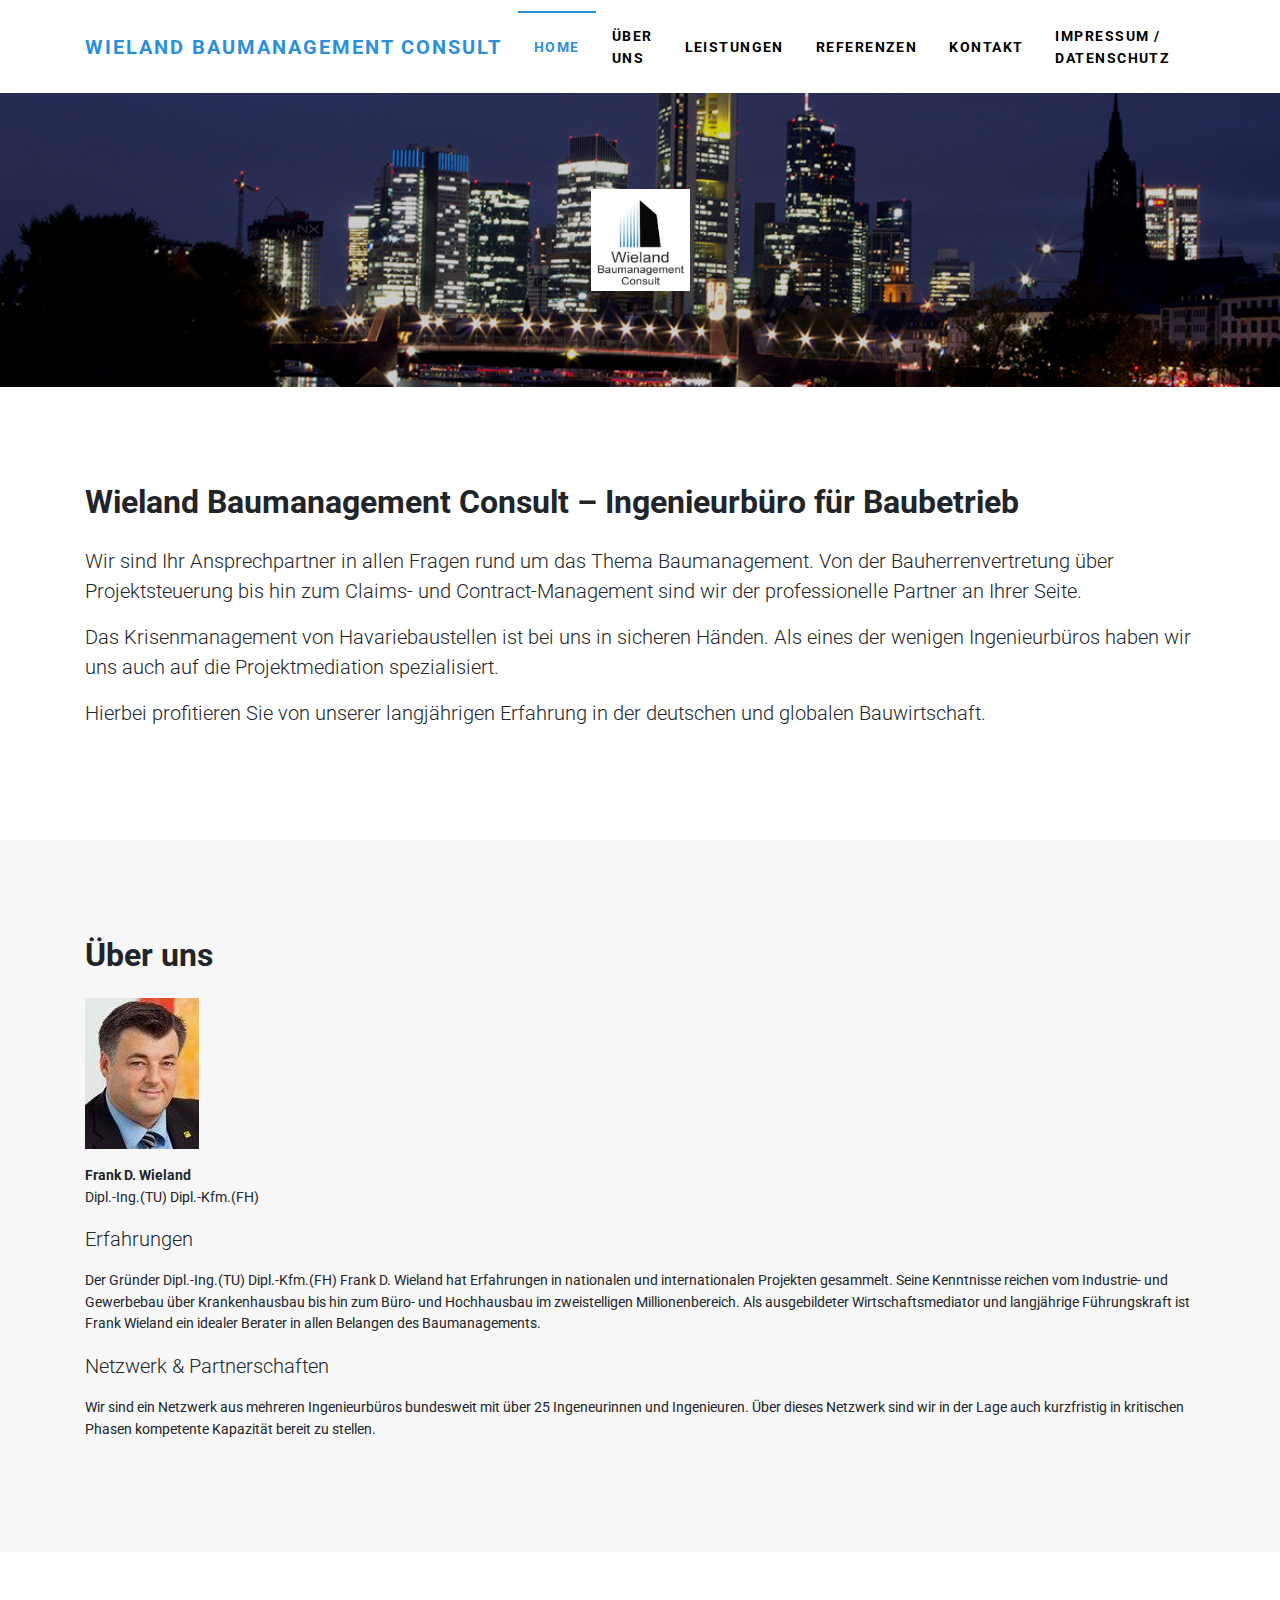
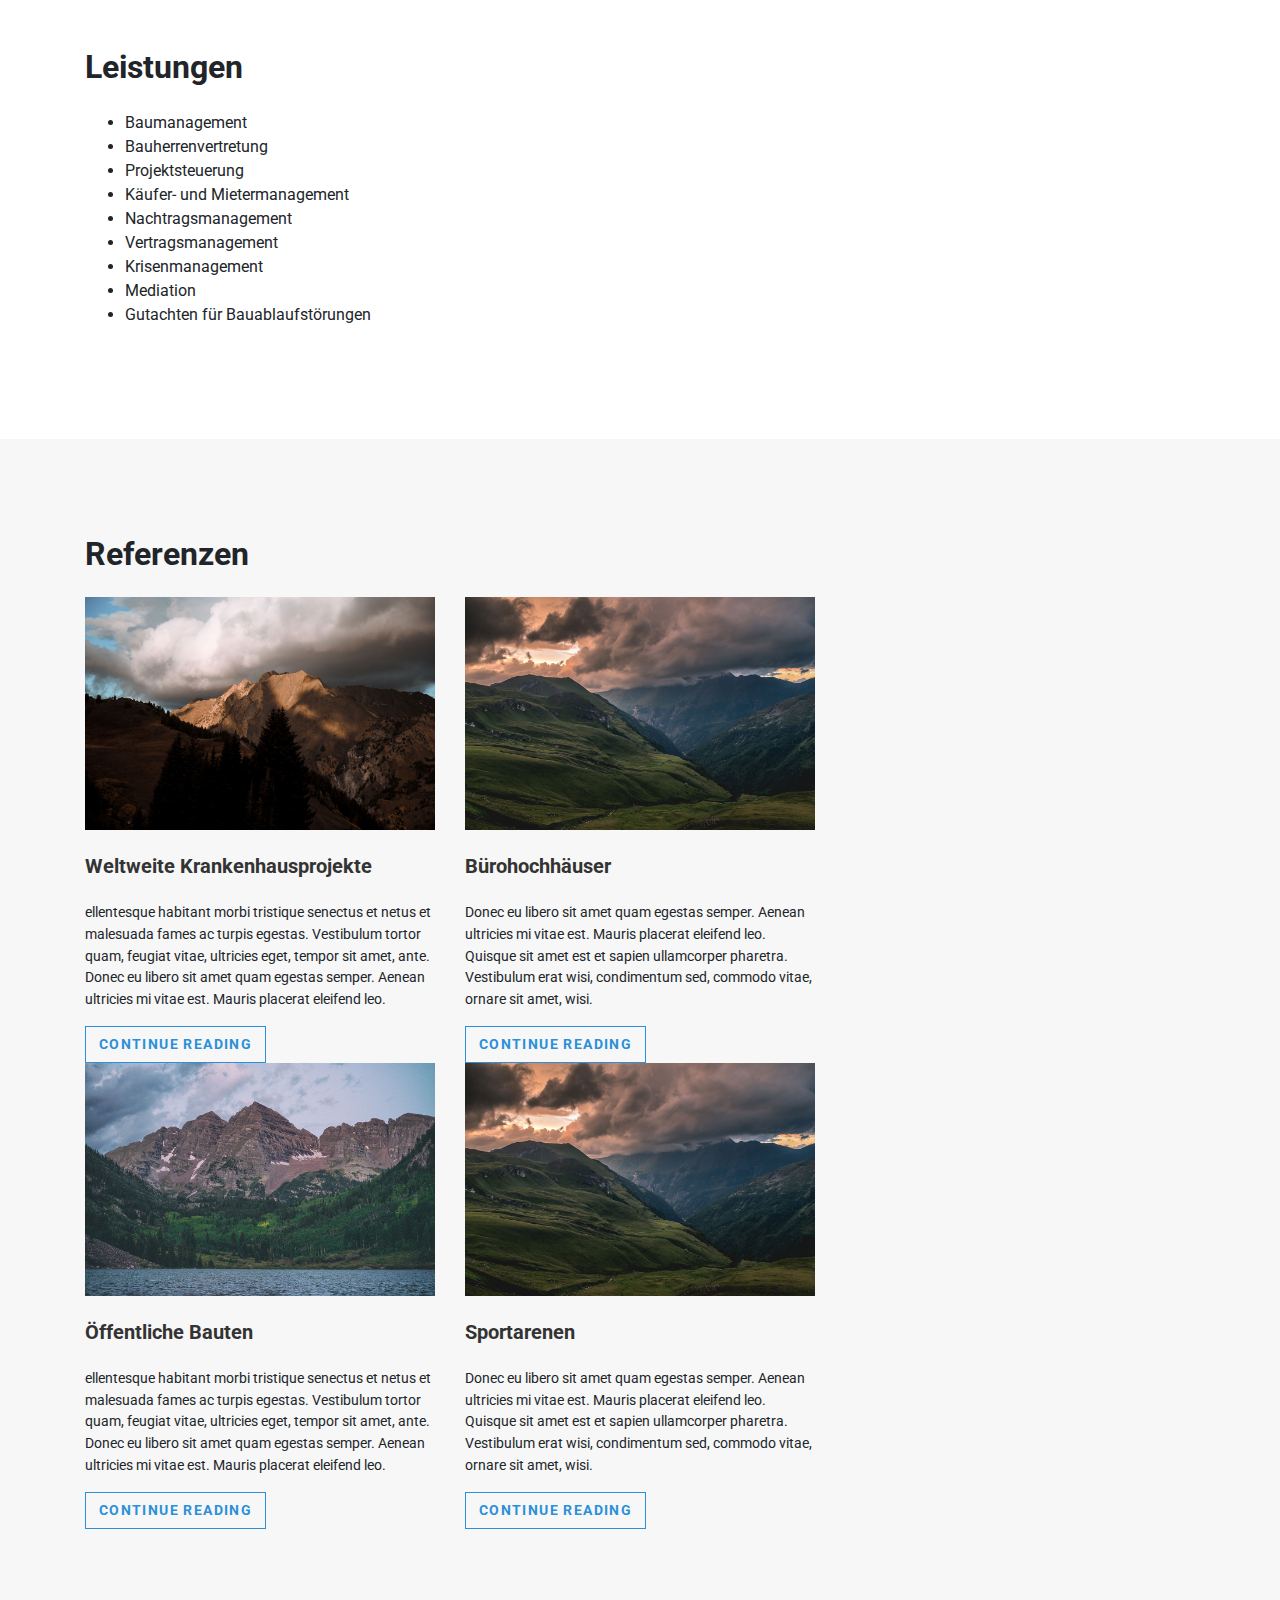
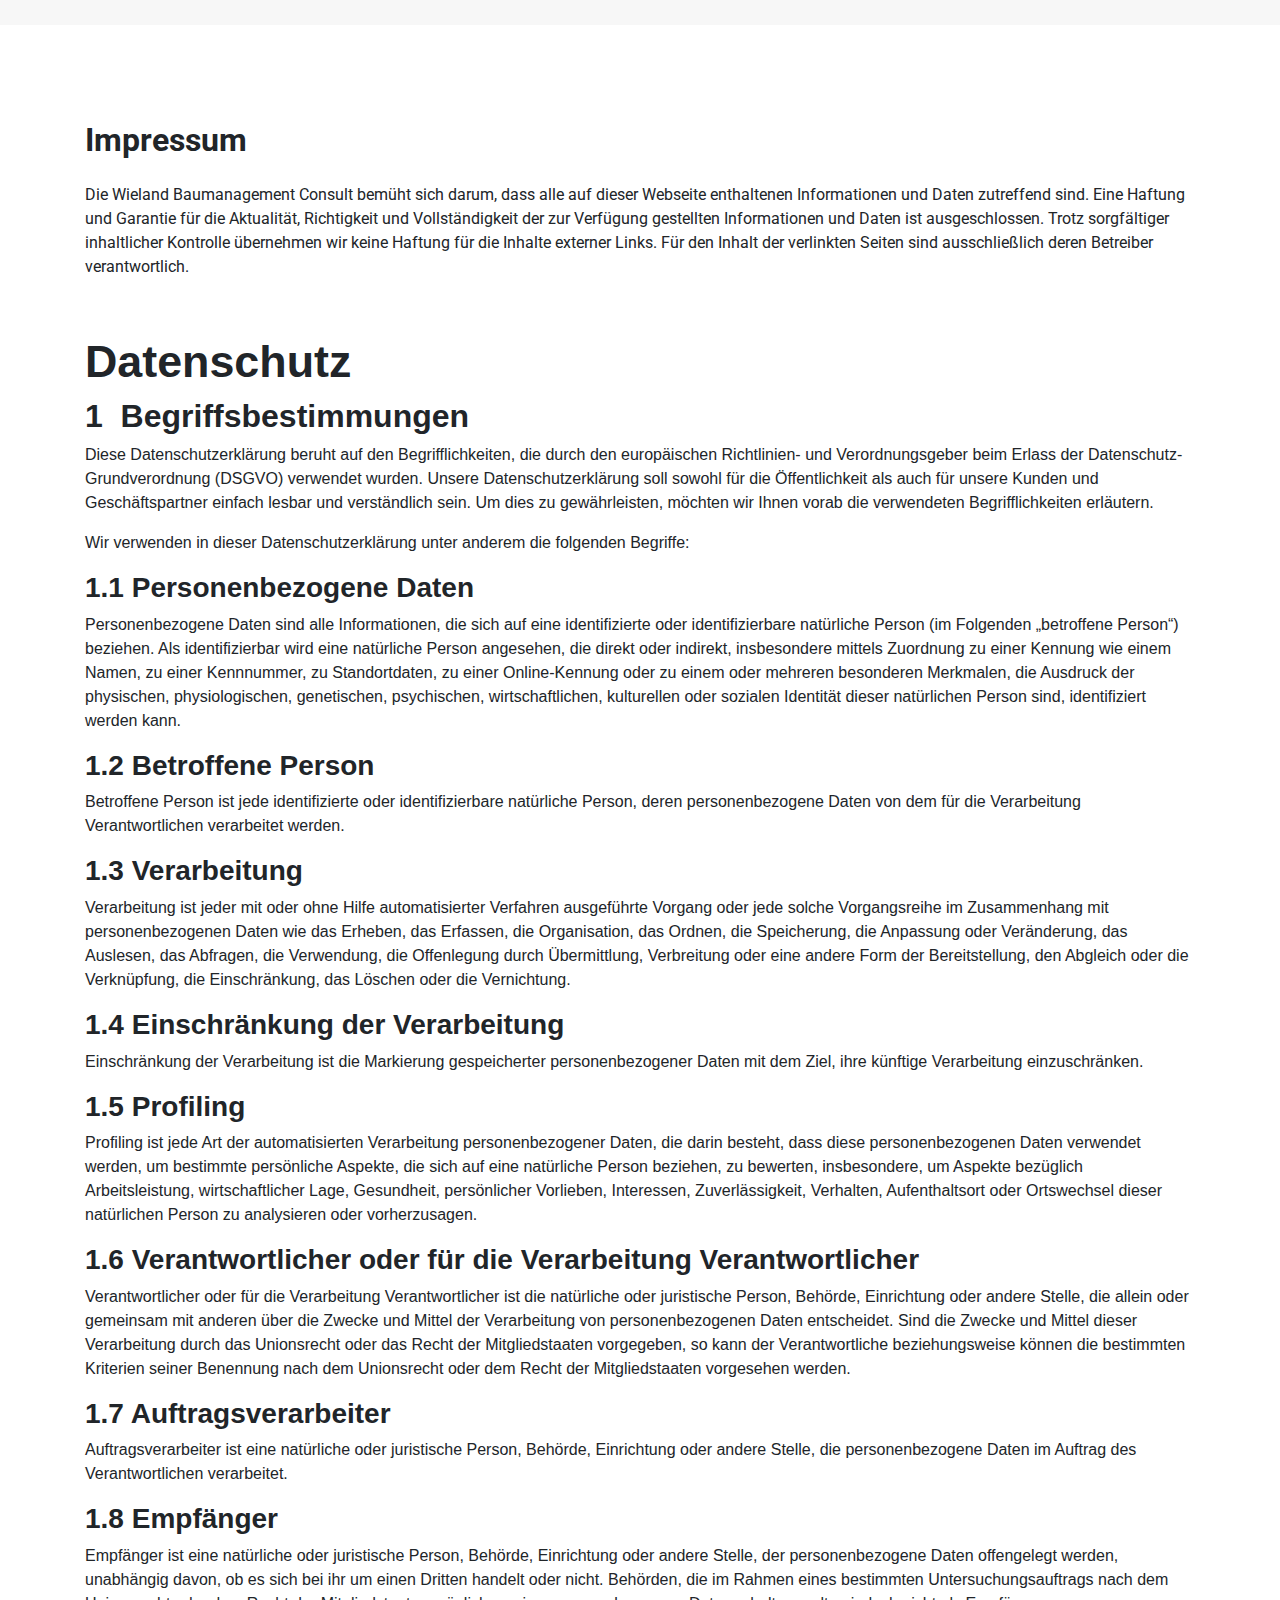
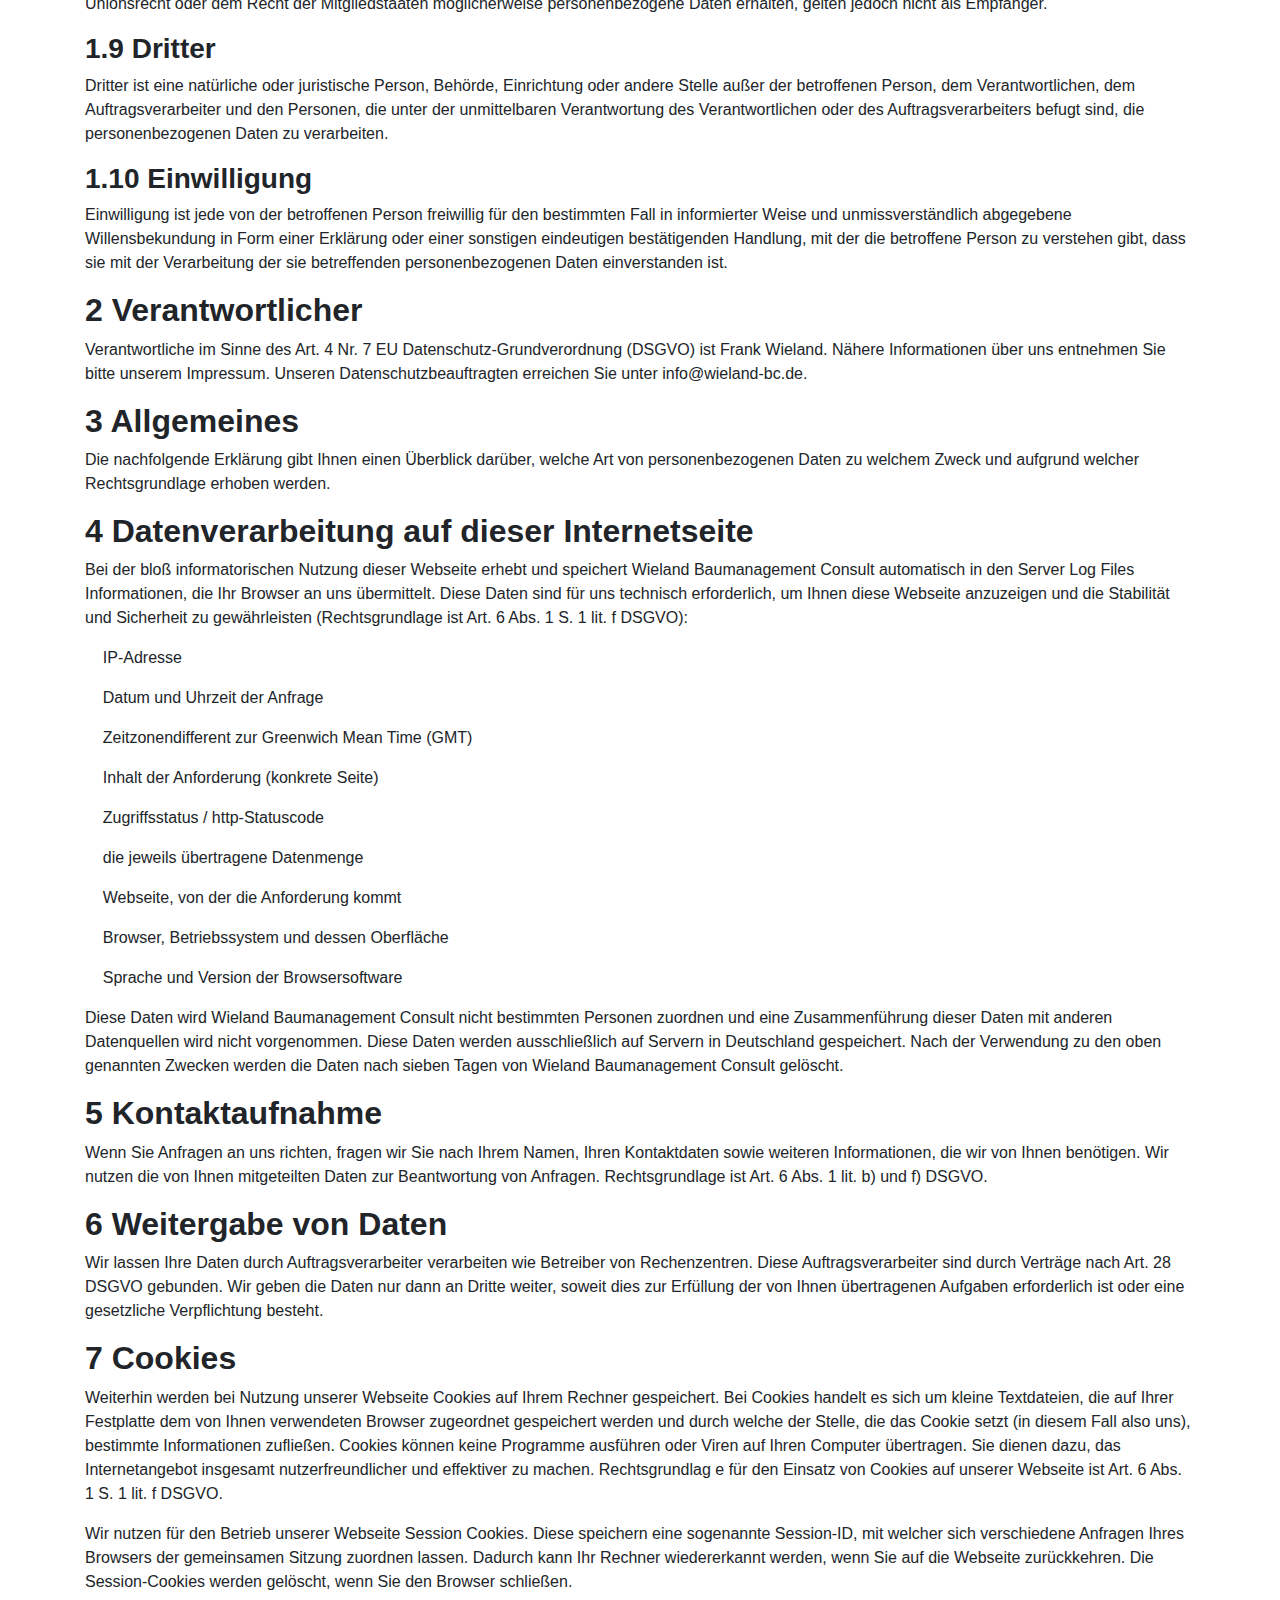
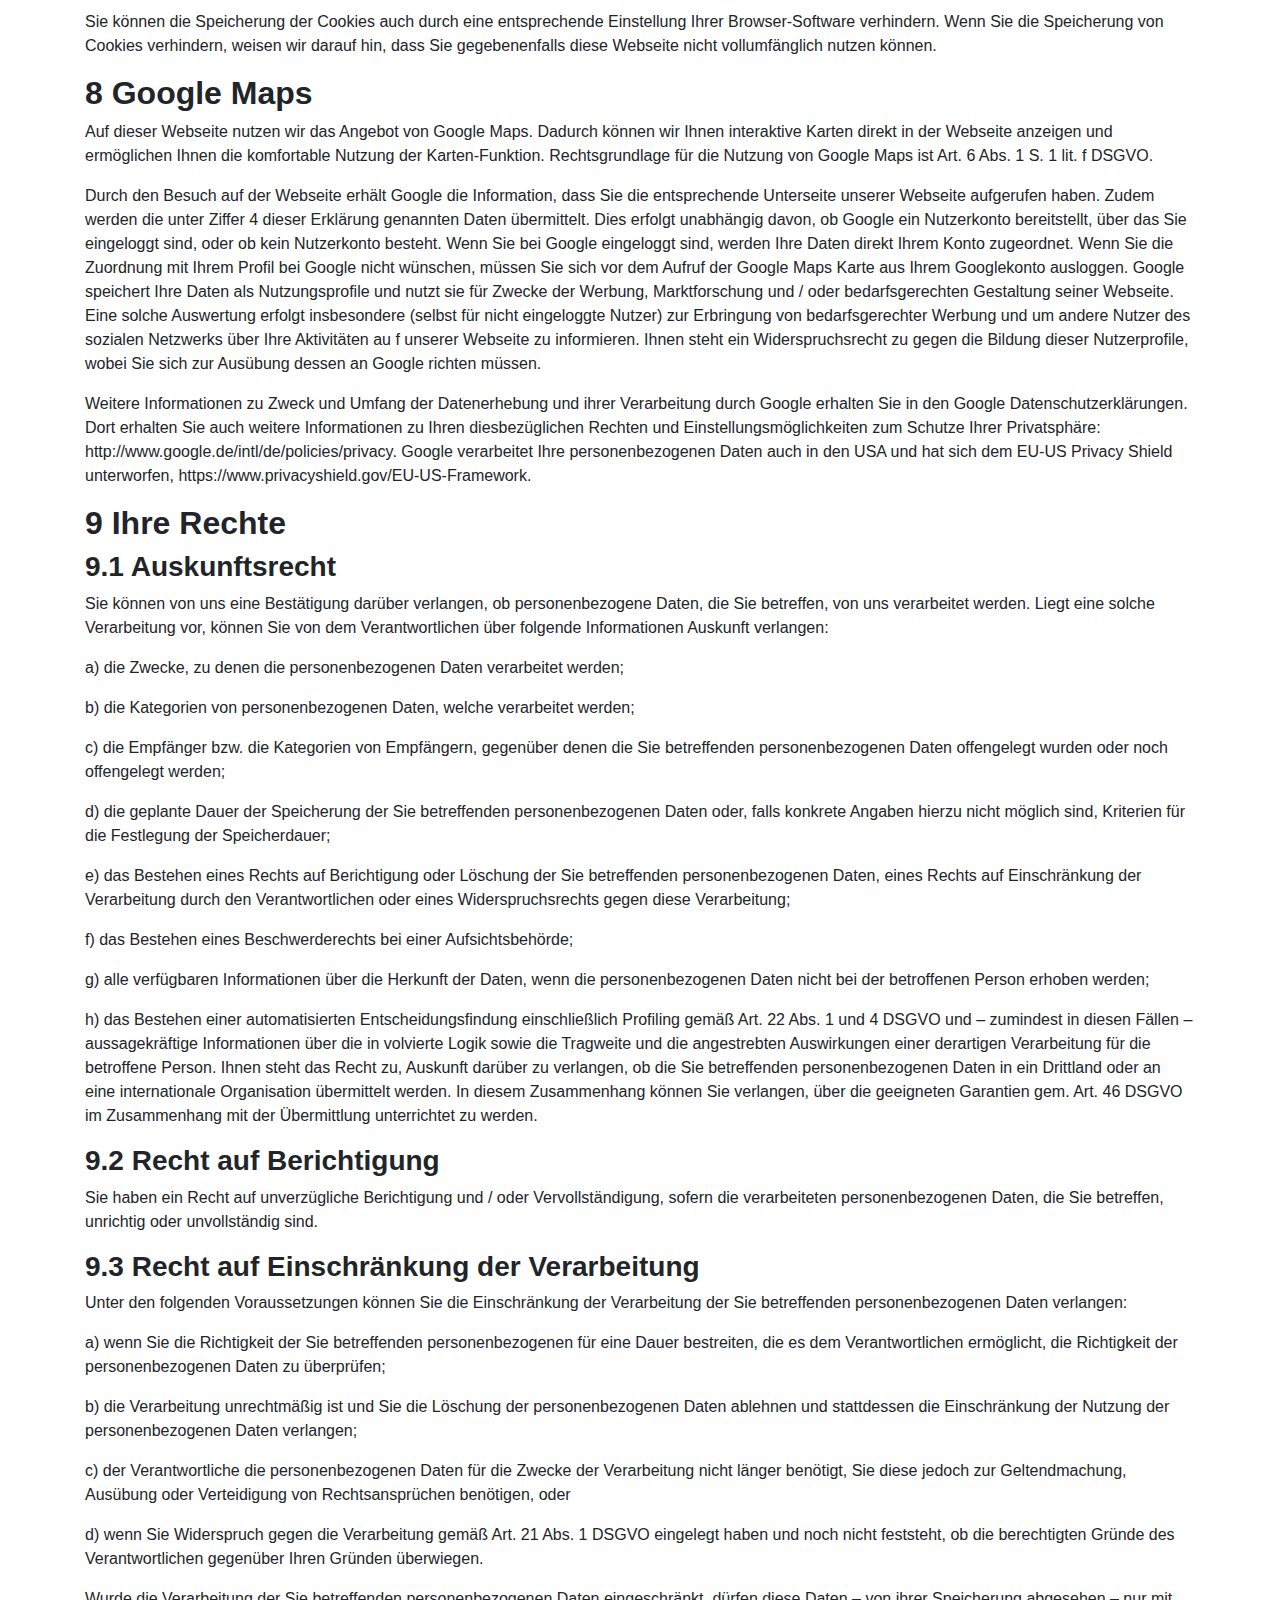
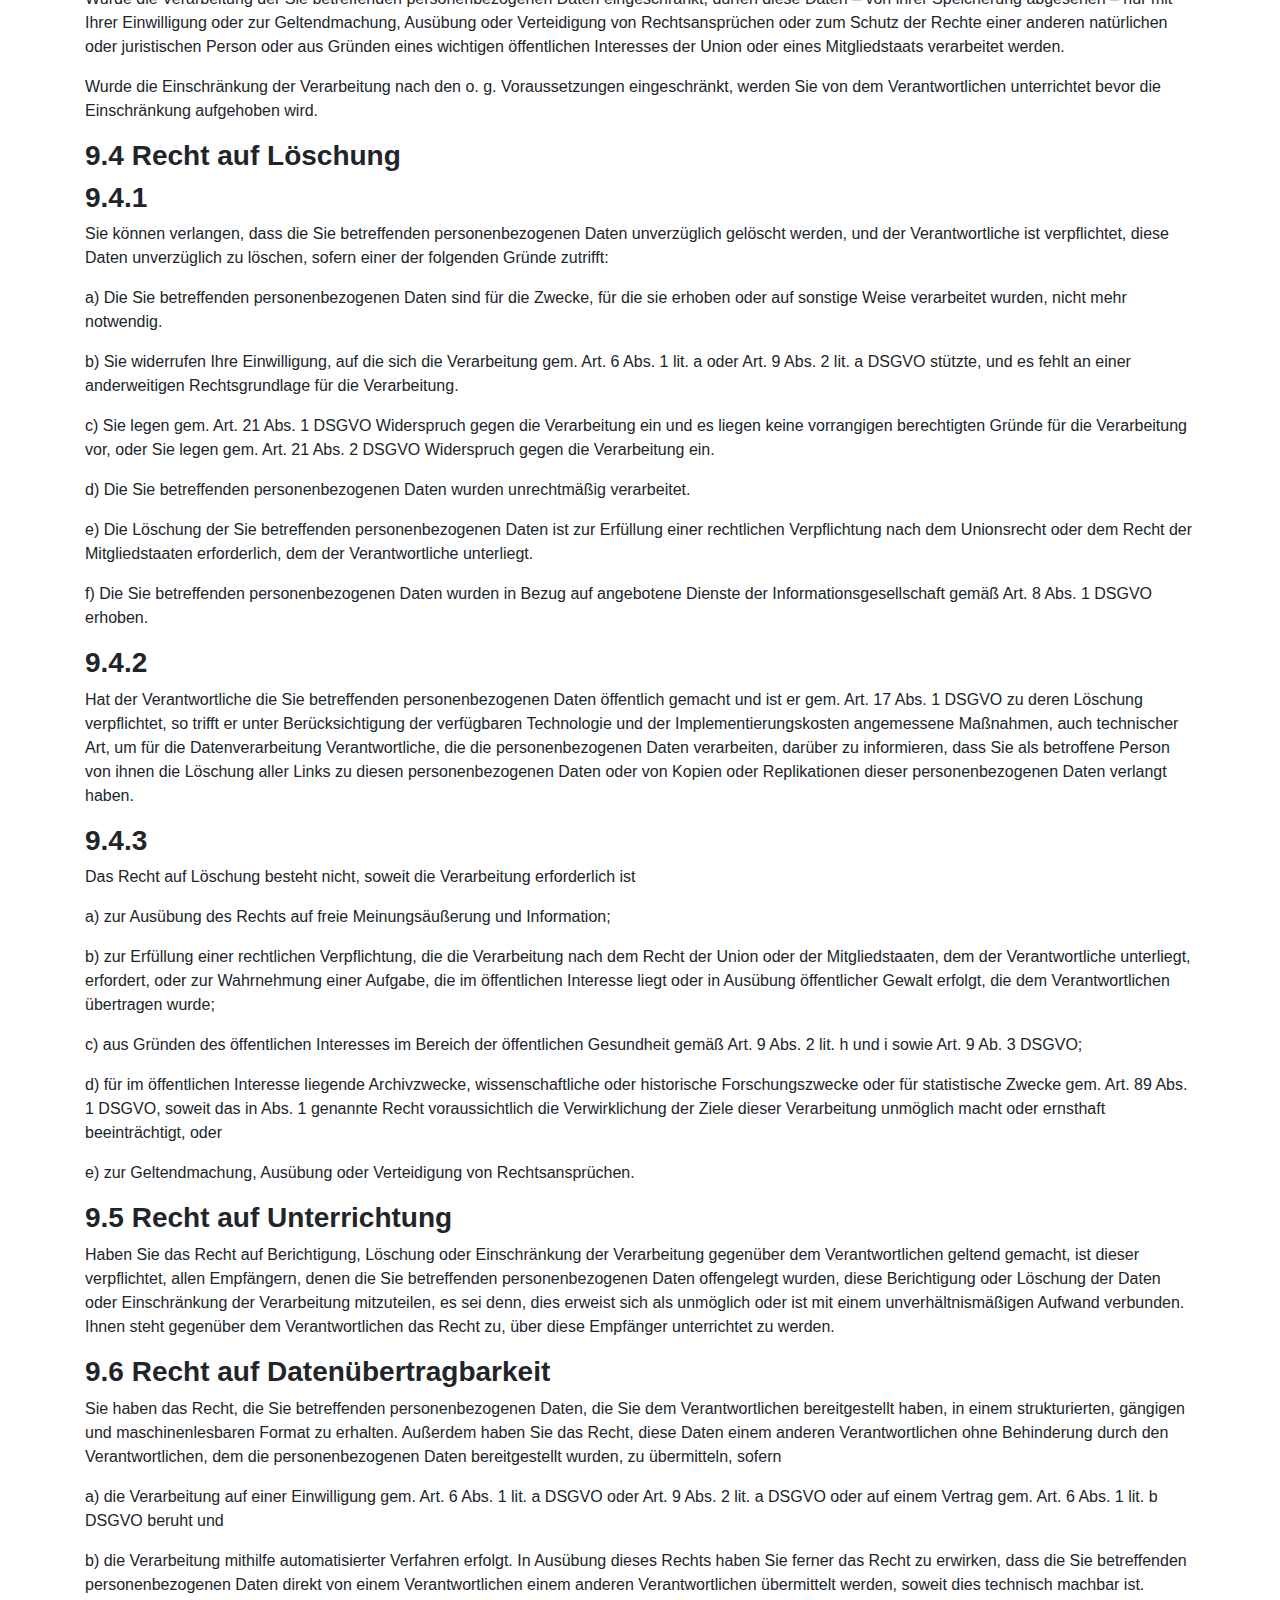
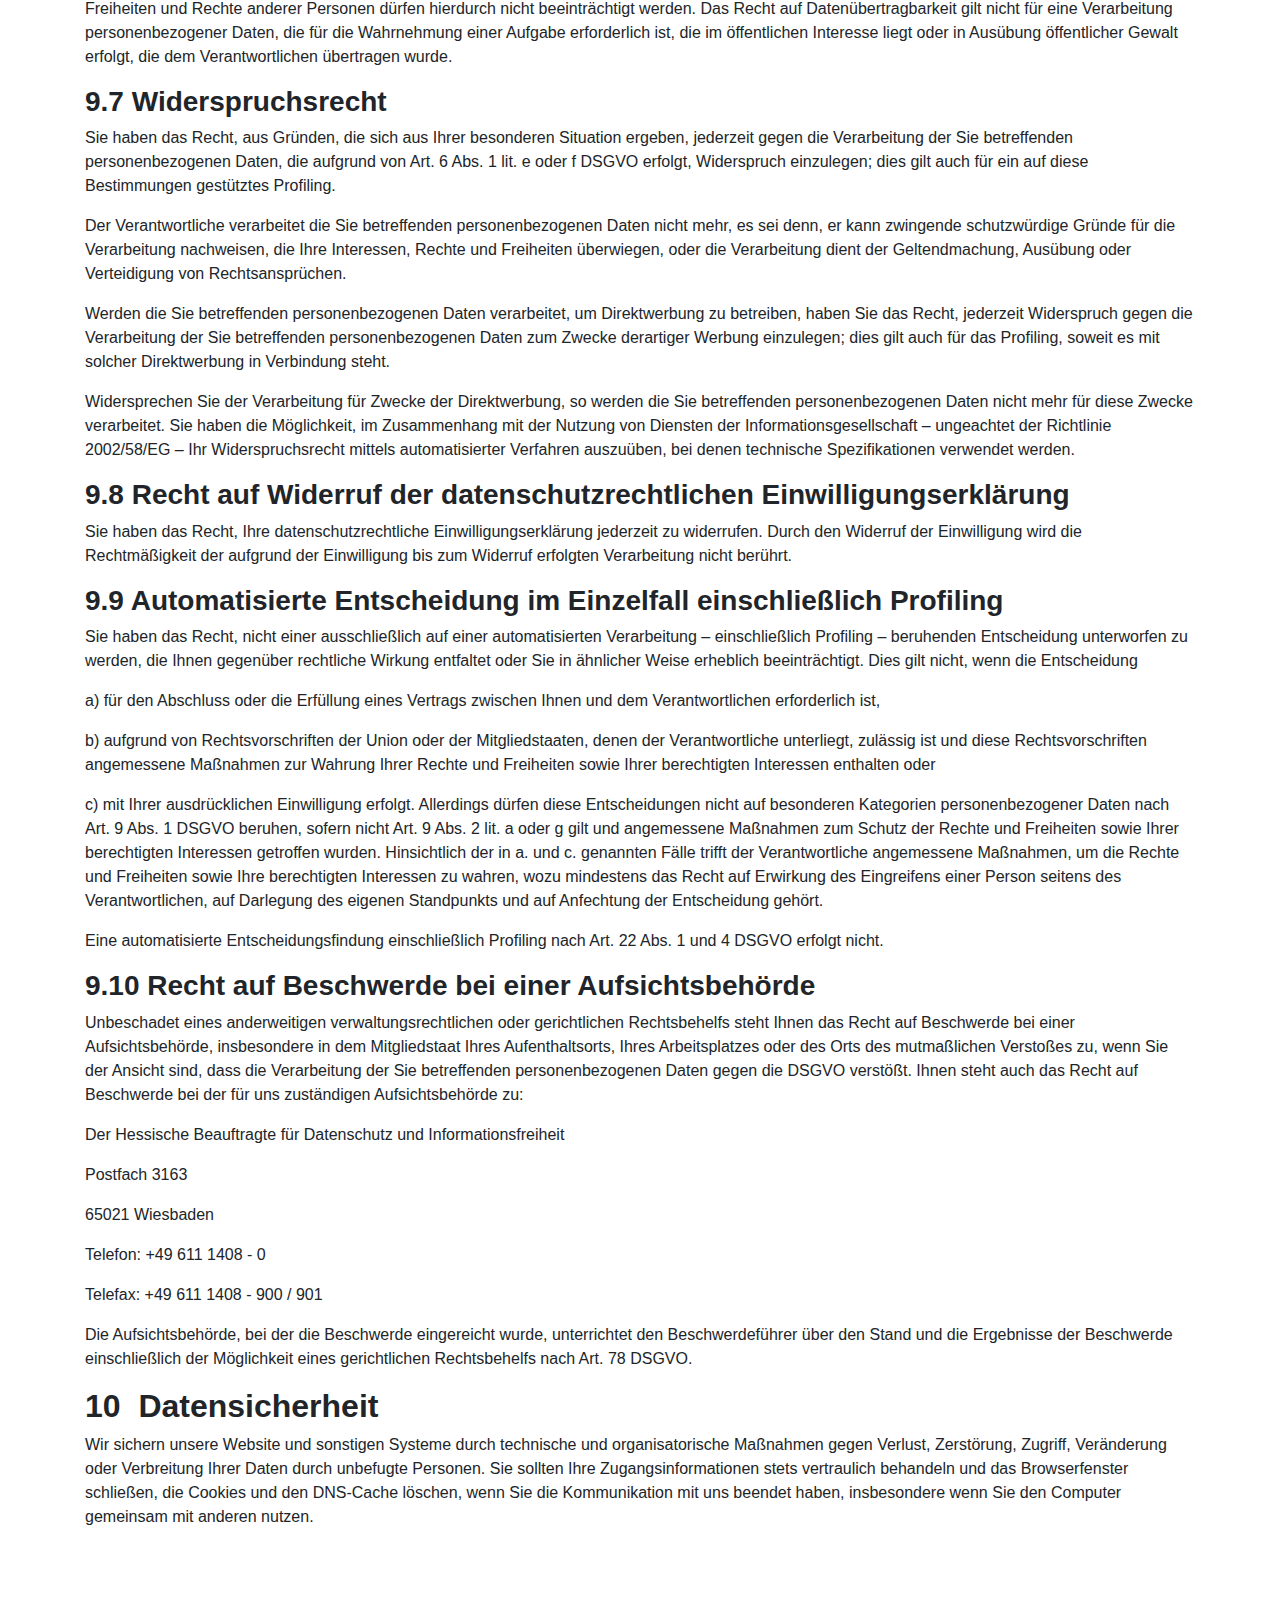
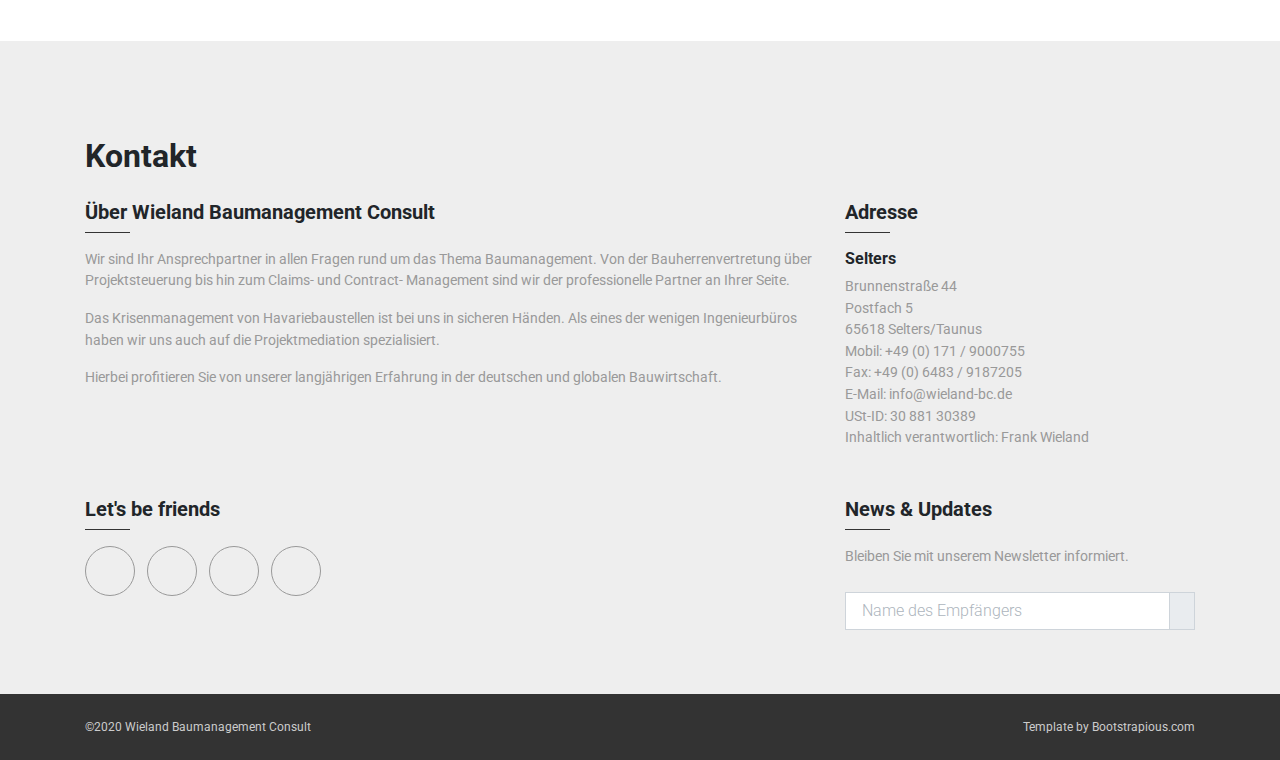
<file: index.html>
<!DOCTYPE html>
<html>
  <head>
    <meta charset="utf-8">
    <meta http-equiv="X-UA-Compatible" content="IE=edge">
    <title>Wieland Baumanagement Consult</title>
    <meta name="description" content="Frank Wieland Baumanagement Consult, Frank Wieland, Havarie, Bauzeitverlängerung, Störungen im Bauablauf, Frankfurt, Claim, Claimmangement, Nachtragsmanagement, Bauherrenvertretung, Contract-Management, Projektsteuerung, Projektmediation, Mediation, Krankenhausbau, Hochbau, Bürohausbau, Hochhausbau, Wirtschaftsmediation, international, Baumanagement, Bauablaufstörungen, Mietermanagement, Käufermanagement, Gutachten, öffentliche Bauten, Sportarenen">
    <meta name="viewport" content="width=device-width, initial-scale=1">
    <meta name="robots" content="all,follow">
    <!-- Bootstrap CSS-->
    <link rel="stylesheet" href="vendor/bootstrap/css/bootstrap.min.css">
    <!-- Google fonts-->
    <link rel="stylesheet" href="https://fonts.googleapis.com/css?family=Roboto:300,400,700">
    <!-- Icon fonts-->
    <link rel="stylesheet" href="css/pe-icon-7-stroke.css">
    <!-- Lightbox CSS-->
    <link rel="stylesheet" href="vendor/lightbox2/css/lightbox.min.css">
    <!-- Leaflet CSS-->
    <link rel="stylesheet" href="vendor/leaflet/leaflet.css">
    <!-- theme stylesheet-->
    <link rel="stylesheet" href="css/style.default.css" id="theme-stylesheet">
    <!-- Custom stylesheet - for your changes-->
    <link rel="stylesheet" href="css/custom.css">
    <!-- Favicon-->
    <link rel="shortcut icon" href="img/favicon.png">
    <!-- Tweaks for older IEs--><!--[if lt IE 9]>
        <script src="https://oss.maxcdn.com/html5shiv/3.7.3/html5shiv.min.js"></script>
        <script src="https://oss.maxcdn.com/respond/1.4.2/respond.min.js"></script><![endif]-->
  </head>
  <body>
    <!-- navbar-->
    <header class="header">
      <nav class="navbar navbar-expand-lg py-lg-0">
        <div class="container"><a href="index.html" class="navbar-brand text-uppercase font-weight-bold">Wieland Baumanagement Consult</a>
          <button type="button" data-toggle="collapse" data-target="#navbarSupportedContent" aria-controls="navbarSupportedContent" aria-expanded="false" aria-label="Toggle navigation" class="navbar-toggler navbar-toggler-right small"><span class="text-uppercase mr-2">Menu</span><i class="fas fa-bars"></i></button>
          <div id="navbarSupportedContent" class="collapse navbar-collapse">
            <ul class="navbar-nav ml-auto d-lg-flex align-items-lg-center">
              <li class="nav-item"><a href="index.html" class="nav-link font-weight-bold text-uppercase px-lg-3 py-lg-4 active">Home </a>
              </li>
              <li class="nav-item"><a href="#uns" class="nav-link font-weight-bold text-uppercase px-lg-3 py-lg-4">Über uns</a>
              </li>
              <li class="nav-item"><a href="#Leistungen" class="nav-link font-weight-bold text-uppercase px-lg-3 py-lg-4">Leistungen</a>
              </li>
			  <li class="nav-item"><a href="#Referenzen" class="nav-link font-weight-bold text-uppercase px-lg-3 py-lg-4">Referenzen</a>
              </li>
			  <li class="nav-item"><a href="#Kontakt" class="nav-link font-weight-bold text-uppercase px-lg-3 py-lg-4">Kontakt</a>
              </li>
			  <li class="nav-item"><a href="#Impressum" class="nav-link font-weight-bold text-uppercase px-lg-3 py-lg-4">Impressum / Datenschutz</a>
			  </li>
            </ul>
          </div>
        </div>
      </nav>
    </header>
 
    <section style="background: url(img/776517.jpg)" class="py-5 bg-cover bg-center">
      <div class="hero-overlay"></div>
      <div class="container py-5 text-white text-center">
        <img src="img/WBC_Firmenlogo_final.jpg" width=99px height=102px>
      </div>
    </section>
    <section class="py-5">
      <div class="container py-5">
        <h2 class="mb-4">Wieland Baumanagement Consult &ndash; Ingenieurbüro für Baubetrieb</h2>
        <p class="lead">Wir sind Ihr Ansprechpartner in allen Fragen rund um das Thema Baumanagement. Von der Bauherrenvertretung über Projektsteuerung bis hin zum Claims- und Contract-Management sind wir der professionelle Partner an Ihrer Seite.</p>
		<p class="lead">Das Krisenmanagement von Havariebaustellen ist bei uns in sicheren Händen. Als eines der wenigen Ingenieurbüros haben wir uns auch auf die Projektmediation spezialisiert.</p>
		<p class="lead">Hierbei profitieren Sie von unserer langjährigen Erfahrung in der deutschen und globalen Bauwirtschaft.</p>
      </div>
    </section>
    <section class="bg-gray py-5">
		<div class="container py-5">
			<h2 class="mb-4" id="uns">Über uns</h2>
			<p class="lead"><img class="mr-3" src="img/wieland_klein.jpg"></p>
			<p class="text-small"><b>Frank D. Wieland</b><br>Dipl.-Ing.(TU) Dipl.-Kfm.(FH)</p> 
			<p class="lead">Erfahrungen</p>
			<p class="text-small">Der Gründer Dipl.-Ing.(TU) Dipl.-Kfm.(FH) Frank D. Wieland hat Erfahrungen in nationalen und internationalen Projekten gesammelt. Seine Kenntnisse reichen vom Industrie- und Gewerbebau über Krankenhausbau bis hin zum Büro- und Hochhausbau im zweistelligen Millionenbereich. Als ausgebildeter Wirtschaftsmediator und langjährige Führungskraft ist Frank Wieland ein idealer Berater in allen Belangen des Baumanagements.</p>
			<p class="lead">Netzwerk &amp; Partnerschaften</p>
			<p class="text-small">Wir sind ein Netzwerk aus mehreren Ingenieurbüros bundesweit mit über 25 Ingeneurinnen und Ingenieuren. Über dieses Netzwerk sind wir in der Lage auch kurzfristig in kritischen Phasen kompetente Kapazität bereit zu stellen.</p>
		</div>
	</section>
	<section class="py-5">
      <div class="container py-5">
	    <h2 class="mb-4" id="Leistungen">Leistungen</h2>
		<div class="col-xs-6">
			<ul>
			  <li>Baumanagement</li>
			  <li>Bauherrenvertretung</li>
			  <li>Projektsteuerung</li>
			  <li>Käufer- und Mietermanagement</li>
			  <li>Nachtragsmanagement</li>
			  <li>Vertragsmanagement</li>
			  <li>Krisenmanagement</li>
			  <li>Mediation</li>
			  <li>Gutachten für Bauablaufstörungen</li>
			</ul>
		  </div>
		</div>
	  </section>
	  
	  
	  <section class="bg-gray py-5">
      <div class="container py-5">
 			<h2 class="mb-4" id="Referenzen">Referenzen</h2>
       <div class="row">
          <div class="col-lg-4 mb-4 mb-lg-0"><a href="#" class="d-block"><img src="img/blog1.jpg" alt="" class="img-fluid mb-4"></a>
            <h3 class="h5 mb-4"><a href="#" class="text-dark">Weltweite Krankenhausprojekte</a></h3>
            <p class="text-small">ellentesque habitant morbi tristique senectus et netus et malesuada fames ac turpis egestas. Vestibulum tortor quam, feugiat vitae, ultricies eget, tempor sit amet, ante. Donec eu libero sit amet quam egestas semper. Aenean ultricies mi vitae est. Mauris placerat eleifend leo.</p><a href="#" class="btn btn-outline-primary btn-sm">Continue reading</a>
          </div>
          <div class="col-lg-4 mb-4 mb-lg-0"><a href="#" class="d-block"><img src="img/blog2.jpg" alt="" class="img-fluid mb-4"></a>
            <h3 class="h5 mb-4"><a href="#" class="text-dark">Bürohochhäuser</a></h3>
            <p class="text-small">Donec eu libero sit amet quam egestas semper. Aenean ultricies mi vitae est. Mauris placerat eleifend leo. Quisque sit amet est et sapien ullamcorper pharetra. Vestibulum erat wisi, condimentum sed, commodo vitae, ornare sit amet, wisi.</p><a href="#" class="btn btn-outline-primary btn-sm">Continue reading</a>
          </div>
		  </div>
        <div class="row">
			<div class="col-lg-4"><a href="#" class="d-block"><img src="img/blog3.jpg" alt="" class="img-fluid mb-4"></a>
            <h3 class="h5 mb-4"><a href="#" class="text-dark">Öffentliche Bauten</a></h3>
            <p class="text-small">ellentesque habitant morbi tristique senectus et netus et malesuada fames ac turpis egestas. Vestibulum tortor quam, feugiat vitae, ultricies eget, tempor sit amet, ante. Donec eu libero sit amet quam egestas semper. Aenean ultricies mi vitae est. Mauris placerat eleifend leo.</p><a href="#" class="btn btn-outline-primary btn-sm">Continue reading</a>
          </div>
           <div class="col-lg-4 mb-4 mb-lg-0"><a href="#" class="d-block"><img src="img/blog2.jpg" alt="" class="img-fluid mb-4"></a>
            <h3 class="h5 mb-4"><a href="#" class="text-dark">Sportarenen</a></h3>
            <p class="text-small">Donec eu libero sit amet quam egestas semper. Aenean ultricies mi vitae est. Mauris placerat eleifend leo. Quisque sit amet est et sapien ullamcorper pharetra. Vestibulum erat wisi, condimentum sed, commodo vitae, ornare sit amet, wisi.</p><a href="#" class="btn btn-outline-primary btn-sm">Continue reading</a>
          </div>
        </div>
      </div>
    </section>

	<section class="py-5">
      <div class="container py-5">
	    <h2 class="mb-4" id="Impressum">Impressum</h2>
		<div class="col-xs-6">
			Die
 Wieland Baumanagement Consult bemüht sich darum, dass alle auf dieser 
Webseite enthaltenen Informationen und Daten zutreffend sind. Eine 
Haftung und Garantie für die Aktualität, Richtigkeit und Vollständigkeit
 der zur Verfügung gestellten Informationen und Daten ist 
ausgeschlossen. Trotz sorgfältiger inhaltlicher Kontrolle übernehmen wir
 keine Haftung für die Inhalte externer Links. Für den Inhalt der 
verlinkten Seiten sind ausschließlich deren Betreiber verantwortlich.</span></p><p><br></p><h1><span style="font-family: &quot;Open Sans&quot;, sans-serif;">Datenschutz</span></h1><h2><strong style="font-family: &quot;Open Sans&quot;, sans-serif;">1&nbsp; Begriffsbestimmungen</strong></h2><p><span style="font-family: &quot;Open Sans&quot;, sans-serif;">Diese
 Datenschutzerklärung beruht auf den Begrifflichkeiten, die durch den 
europäischen Richtlinien- und Verordnungsgeber beim Erlass der 
Datenschutz-Grundverordnung (DSGVO) verwendet wurden. Unsere 
Datenschutzerklärung soll sowohl für die Öffentlichkeit als auch für 
unsere Kunden und Geschäftspartner einfach lesbar und verständlich sein.
 Um dies zu gewährleisten, möchten wir Ihnen vorab die verwendeten 
Begrifflichkeiten erläutern.</span></p><p><span style="font-family: &quot;Open Sans&quot;, sans-serif;">Wir verwenden in dieser Datenschutzerklärung unter anderem die folgenden Begriffe:</span></p><h3><span style="font-family: &quot;Open Sans&quot;, sans-serif;">1.1 Personenbezogene Daten</span></h3><p><span style="font-family: &quot;Open Sans&quot;, sans-serif;">Personenbezogene
 Daten sind alle Informationen, die sich auf eine identifizierte oder 
identifizierbare natürliche Person (im Folgenden „betroffene Person“) 
beziehen. Als identifizierbar wird eine natürliche Person angesehen, die
 direkt oder indirekt, insbesondere mittels Zuordnung zu einer Kennung 
wie einem Namen, zu einer Kennnummer, zu Standortdaten, zu einer 
Online-Kennung oder zu einem oder mehreren besonderen Merkmalen, die 
Ausdruck der physischen, physiologischen, genetischen, psychischen, 
wirtschaftlichen, kulturellen oder sozialen Identität dieser natürlichen
 Person sind, identifiziert werden kann.</span></p><h3><span style="font-family: &quot;Open Sans&quot;, sans-serif;">1.2 Betroffene Person</span></h3><p><span style="font-family: &quot;Open Sans&quot;, sans-serif;">Betroffene
 Person ist jede identifizierte oder identifizierbare natürliche Person,
 deren personenbezogene Daten von dem für die Verarbeitung 
Verantwortlichen verarbeitet werden.</span></p><h3><span style="font-family: &quot;Open Sans&quot;, sans-serif;">1.3 Verarbeitung</span></h3><p><span style="font-family: &quot;Open Sans&quot;, sans-serif;">Verarbeitung
 ist jeder mit oder ohne Hilfe automatisierter Verfahren ausgeführte 
Vorgang oder jede solche Vorgangsreihe im Zusammenhang mit 
personenbezogenen Daten wie das Erheben, das Erfassen, die Organisation,
 das Ordnen, die Speicherung, die Anpassung oder Veränderung, das 
Auslesen, das Abfragen, die Verwendung, die Offenlegung durch 
Übermittlung, Verbreitung oder eine andere Form der Bereitstellung, den 
Abgleich oder die Verknüpfung, die Einschränkung, das Löschen oder die 
Vernichtung.</span></p><h3><span style="font-family: &quot;Open Sans&quot;, sans-serif;">1.4 Einschränkung der Verarbeitung</span></h3><p><span style="font-family: &quot;Open Sans&quot;, sans-serif;">Einschränkung
 der Verarbeitung ist die Markierung gespeicherter personenbezogener 
Daten mit dem Ziel, ihre künftige Verarbeitung einzuschränken.</span></p><h3><span style="font-family: &quot;Open Sans&quot;, sans-serif;">1.5 Profiling</span></h3><p><span style="font-family: &quot;Open Sans&quot;, sans-serif;">Profiling
 ist jede Art der automatisierten Verarbeitung personenbezogener Daten, 
die darin besteht, dass diese personenbezogenen Daten verwendet werden, 
um bestimmte persönliche Aspekte, die sich auf eine natürliche Person 
beziehen, zu bewerten, insbesondere, um Aspekte bezüglich 
Arbeitsleistung, wirtschaftlicher Lage, Gesundheit, persönlicher 
Vorlieben, Interessen, Zuverlässigkeit, Verhalten, Aufenthaltsort oder 
Ortswechsel dieser natürlichen Person zu analysieren oder vorherzusagen.</span></p><h3><span style="font-family: &quot;Open Sans&quot;, sans-serif;">1.6 Verantwortlicher oder für die Verarbeitung Verantwortlicher</span></h3><p><span style="font-family: &quot;Open Sans&quot;, sans-serif;">Verantwortlicher
 oder für die Verarbeitung Verantwortlicher ist die natürliche oder 
juristische Person, Behörde, Einrichtung oder andere Stelle, die allein 
oder gemeinsam mit anderen über die Zwecke und Mittel der Verarbeitung 
von personenbezogenen Daten entscheidet. Sind die Zwecke und Mittel 
dieser Verarbeitung durch das Unionsrecht oder das Recht der 
Mitgliedstaaten vorgegeben, so kann der Verantwortliche beziehungsweise 
können die bestimmten Kriterien seiner Benennung nach dem Unionsrecht 
oder dem Recht der Mitgliedstaaten vorgesehen werden.</span></p><h3><span style="font-family: &quot;Open Sans&quot;, sans-serif;">1.7 Auftragsverarbeiter</span></h3><p><span style="font-family: &quot;Open Sans&quot;, sans-serif;">Auftragsverarbeiter
 ist eine natürliche oder juristische Person, Behörde, Einrichtung oder 
andere Stelle, die personenbezogene Daten im Auftrag des 
Verantwortlichen verarbeitet.</span></p><h3><span style="font-family: &quot;Open Sans&quot;, sans-serif;">1.8 Empfänger</span></h3><p><span style="font-family: &quot;Open Sans&quot;, sans-serif;">Empfänger
 ist eine natürliche oder juristische Person, Behörde, Einrichtung oder 
andere Stelle, der personenbezogene Daten offengelegt werden, unabhängig
 davon, ob es sich bei ihr um einen Dritten handelt oder nicht. 
Behörden, die im Rahmen eines bestimmten Untersuchungsauftrags nach dem 
Unionsrecht oder dem Recht der Mitgliedstaaten möglicherweise 
personenbezogene Daten erhalten, gelten jedoch nicht als Empfänger.</span></p><h3><span style="font-family: &quot;Open Sans&quot;, sans-serif;">1.9 Dritter</span></h3><p><span style="font-family: &quot;Open Sans&quot;, sans-serif;">Dritter
 ist eine natürliche oder juristische Person, Behörde, Einrichtung oder 
andere Stelle außer der betroffenen Person, dem Verantwortlichen, dem 
Auftragsverarbeiter und den Personen, die unter der unmittelbaren 
Verantwortung des Verantwortlichen oder des Auftragsverarbeiters befugt 
sind, die personenbezogenen Daten zu verarbeiten.</span></p><h3><span style="font-family: &quot;Open Sans&quot;, sans-serif;">1.10 Einwilligung</span></h3><p><span style="font-family: &quot;Open Sans&quot;, sans-serif;">Einwilligung
 ist jede von der betroffenen Person freiwillig für den bestimmten Fall 
in informierter Weise und unmissverständlich abgegebene Willensbekundung
 in Form einer Erklärung oder einer sonstigen eindeutigen bestätigenden 
Handlung, mit der die betroffene Person zu verstehen gibt, dass sie mit 
der Verarbeitung der sie betreffenden personenbezogenen Daten 
einverstanden ist.</span></p><h2><span style="font-family: &quot;Open Sans&quot;, sans-serif;">2 Verantwortlicher</span></h2><p><span style="font-family: &quot;Open Sans&quot;, sans-serif;">Verantwortliche
 im Sinne des Art. 4 Nr. 7 EU Datenschutz-Grundverordnung (DSGVO) ist 
Frank Wieland. Nähere Informationen über uns entnehmen Sie bitte unserem
 Impressum. Unseren Datenschutzbeauftragten erreichen Sie unter 
info@wieland-bc.de.<br></span></p><h2><span style="font-family: &quot;Open Sans&quot;, sans-serif;">3 Allgemeines</span></h2><p><span style="font-family: &quot;Open Sans&quot;, sans-serif;">Die
 nachfolgende Erklärung gibt Ihnen einen Überblick darüber, welche Art 
von personenbezogenen Daten zu welchem Zweck und aufgrund welcher 
Rechtsgrundlage erhoben werden.</span></p><h2><span style="font-family: &quot;Open Sans&quot;, sans-serif;">4 Datenverarbeitung auf dieser Internetseite</span></h2><p><span style="font-family: &quot;Open Sans&quot;, sans-serif;">Bei
 der bloß informatorischen Nutzung dieser Webseite erhebt und speichert 
Wieland Baumanagement Consult automatisch in den Server Log Files 
Informationen, die Ihr Browser an uns übermittelt. Diese Daten sind für 
uns technisch erforderlich, um Ihnen diese Webseite anzuzeigen und die 
Stabilität und Sicherheit zu gewährleisten (Rechtsgrundlage ist Art. 6 
Abs. 1 S. 1 lit. f DSGVO):</span></p><p><span style="font-family: &quot;Open Sans&quot;, sans-serif;">&nbsp;&nbsp;&nbsp; IP-Adresse</span></p><p><span style="font-family: &quot;Open Sans&quot;, sans-serif;">&nbsp;&nbsp;&nbsp; Datum und Uhrzeit der Anfrage</span></p><p><span style="font-family: &quot;Open Sans&quot;, sans-serif;">&nbsp;&nbsp;&nbsp; Zeitzonendifferent zur Greenwich Mean Time (GMT)</span></p><p><span style="font-family: &quot;Open Sans&quot;, sans-serif;">&nbsp;&nbsp;&nbsp; Inhalt der Anforderung (konkrete Seite)</span></p><p><span style="font-family: &quot;Open Sans&quot;, sans-serif;">&nbsp;&nbsp;&nbsp; Zugriffsstatus / http-Statuscode</span></p><p><span style="font-family: &quot;Open Sans&quot;, sans-serif;">&nbsp;&nbsp;&nbsp; die jeweils übertragene Datenmenge</span></p><p><span style="font-family: &quot;Open Sans&quot;, sans-serif;">&nbsp;&nbsp;&nbsp; Webseite, von der die Anforderung kommt</span></p><p><span style="font-family: &quot;Open Sans&quot;, sans-serif;">&nbsp;&nbsp;&nbsp; Browser, Betriebssystem und dessen Oberfläche</span></p><p><span style="font-family: &quot;Open Sans&quot;, sans-serif;">&nbsp;&nbsp;&nbsp; Sprache und Version der Browsersoftware</span></p><p><span style="font-family: &quot;Open Sans&quot;, sans-serif;">Diese
 Daten wird Wieland Baumanagement Consult nicht bestimmten Personen 
zuordnen und eine Zusammenführung dieser Daten mit anderen Datenquellen 
wird nicht vorgenommen. Diese Daten werden ausschließlich auf Servern in
 Deutschland gespeichert. Nach der Verwendung zu den oben genannten 
Zwecken werden die Daten nach sieben Tagen von Wieland Baumanagement 
Consult gelöscht.</span></p><h2><span style="font-family: &quot;Open Sans&quot;, sans-serif;">5 Kontaktaufnahme</span></h2><p><span style="font-family: &quot;Open Sans&quot;, sans-serif;">Wenn
 Sie Anfragen an uns richten, fragen wir Sie nach Ihrem Namen, Ihren 
Kontaktdaten sowie weiteren Informationen, die wir von Ihnen benötigen. 
Wir nutzen die von Ihnen mitgeteilten Daten zur Beantwortung von 
Anfragen. Rechtsgrundlage ist Art. 6 Abs. 1 lit. b) und f) DSGVO.</span></p><h2><span style="font-family: &quot;Open Sans&quot;, sans-serif;">6 Weitergabe von Daten</span></h2><p><span style="font-family: &quot;Open Sans&quot;, sans-serif;">Wir
 lassen Ihre Daten durch Auftragsverarbeiter verarbeiten wie Betreiber 
von Rechenzentren. Diese Auftragsverarbeiter sind durch Verträge nach 
Art. 28 DSGVO gebunden. Wir geben die Daten nur dann an Dritte weiter, 
soweit dies zur Erfüllung der von Ihnen übertragenen Aufgaben 
erforderlich ist oder eine gesetzliche Verpflichtung besteht.</span></p><h2><span style="font-family: &quot;Open Sans&quot;, sans-serif;">7 Cookies</span></h2><p><span style="font-family: &quot;Open Sans&quot;, sans-serif;">Weiterhin
 werden bei Nutzung unserer Webseite Cookies auf Ihrem Rechner 
gespeichert. Bei Cookies handelt es sich um kleine Textdateien, die auf 
Ihrer Festplatte dem von Ihnen verwendeten Browser zugeordnet 
gespeichert werden und durch welche der Stelle, die das Cookie setzt (in
 diesem Fall also uns), bestimmte Informationen zufließen. Cookies 
können keine Programme ausführen oder Viren auf Ihren Computer 
übertragen. Sie dienen dazu, das Internetangebot insgesamt 
nutzerfreundlicher und effektiver zu machen. Rechtsgrundlag e für den 
Einsatz von Cookies auf unserer Webseite ist Art. 6 Abs. 1 S. 1 lit. f 
DSGVO.</span></p><p><span style="font-family: &quot;Open Sans&quot;, sans-serif;">Wir
 nutzen für den Betrieb unserer Webseite Session Cookies. Diese 
speichern eine sogenannte Session-ID, mit welcher sich verschiedene 
Anfragen Ihres Browsers der gemeinsamen Sitzung zuordnen lassen. Dadurch
 kann Ihr Rechner wiedererkannt werden, wenn Sie auf die Webseite 
zurückkehren. Die Session-Cookies werden gelöscht, wenn Sie den Browser 
schließen.</span></p><p><span style="font-family: &quot;Open Sans&quot;, sans-serif;">Sie
 können die Speicherung der Cookies auch durch eine entsprechende 
Einstellung Ihrer Browser-Software verhindern. Wenn Sie die Speicherung 
von Cookies verhindern, weisen wir darauf hin, dass Sie gegebenenfalls 
diese Webseite nicht vollumfänglich nutzen können.</span></p><h2><span style="font-family: &quot;Open Sans&quot;, sans-serif;">8 Google Maps</span></h2><p><span style="font-family: &quot;Open Sans&quot;, sans-serif;">Auf
 dieser Webseite nutzen wir das Angebot von Google Maps. Dadurch können 
wir Ihnen interaktive Karten direkt in der Webseite anzeigen und 
ermöglichen Ihnen die komfortable Nutzung der Karten-Funktion. 
Rechtsgrundlage für die Nutzung von Google Maps ist Art. 6 Abs. 1 S. 1 
lit. f DSGVO.</span></p><p><span style="font-family: &quot;Open Sans&quot;, sans-serif;">Durch
 den Besuch auf der Webseite erhält Google die Information, dass Sie die
 entsprechende Unterseite unserer Webseite aufgerufen haben. Zudem 
werden die unter Ziffer 4 dieser Erklärung genannten Daten übermittelt. 
Dies erfolgt unabhängig davon, ob Google ein Nutzerkonto bereitstellt, 
über das Sie eingeloggt sind, oder ob kein Nutzerkonto besteht. Wenn Sie
 bei Google eingeloggt sind, werden Ihre Daten direkt Ihrem Konto 
zugeordnet. Wenn Sie die Zuordnung mit Ihrem Profil bei Google nicht 
wünschen, müssen Sie sich vor dem Aufruf der Google Maps Karte aus Ihrem
 Googlekonto ausloggen. Google speichert Ihre Daten als Nutzungsprofile 
und nutzt sie für Zwecke der Werbung, Marktforschung und / oder 
bedarfsgerechten Gestaltung seiner Webseite. Eine solche Auswertung 
erfolgt insbesondere (selbst für nicht eingeloggte Nutzer) zur 
Erbringung von bedarfsgerechter Werbung und um andere Nutzer des 
sozialen Netzwerks über Ihre Aktivitäten au f unserer Webseite zu 
informieren. Ihnen steht ein Widerspruchsrecht zu gegen die Bildung 
dieser Nutzerprofile, wobei Sie sich zur Ausübung dessen an Google 
richten müssen.</span></p><p><span style="font-family: &quot;Open Sans&quot;, sans-serif;">Weitere
 Informationen zu Zweck und Umfang der Datenerhebung und ihrer 
Verarbeitung durch Google erhalten Sie in den Google 
Datenschutzerklärungen. Dort erhalten Sie auch weitere Informationen zu 
Ihren diesbezüglichen Rechten und Einstellungsmöglichkeiten zum Schutze 
Ihrer Privatsphäre: http://www.google.de/intl/de/policies/privacy. 
Google verarbeitet Ihre personenbezogenen Daten auch in den USA und hat 
sich dem EU-US Privacy Shield unterworfen, 
https://www.privacyshield.gov/EU-US-Framework.</span></p><h2><span style="font-family: &quot;Open Sans&quot;, sans-serif;">9 Ihre Rechte</span></h2><h3><span style="font-family: &quot;Open Sans&quot;, sans-serif;">9.1 Auskunftsrecht</span></h3><p><span style="font-family: &quot;Open Sans&quot;, sans-serif;">Sie
 können von uns eine Bestätigung darüber verlangen, ob personenbezogene 
Daten, die Sie betreffen, von uns verarbeitet werden. Liegt eine solche 
Verarbeitung vor, können Sie von dem Verantwortlichen über folgende 
Informationen Auskunft verlangen:</span></p><p><span style="font-family: &quot;Open Sans&quot;, sans-serif;">a) die Zwecke, zu denen die personenbezogenen Daten verarbeitet werden;</span></p><p><span style="font-family: &quot;Open Sans&quot;, sans-serif;">b) die Kategorien von personenbezogenen Daten, welche verarbeitet werden;</span></p><p><span style="font-family: &quot;Open Sans&quot;, sans-serif;">c)
 die Empfänger bzw. die Kategorien von Empfängern, gegenüber denen die 
Sie betreffenden personenbezogenen Daten offengelegt wurden oder noch 
offengelegt werden;</span></p><p><span style="font-family: &quot;Open Sans&quot;, sans-serif;">d)
 die geplante Dauer der Speicherung der Sie betreffenden 
personenbezogenen Daten oder, falls konkrete Angaben hierzu nicht 
möglich sind, Kriterien für die Festlegung der Speicherdauer;</span></p><p><span style="font-family: &quot;Open Sans&quot;, sans-serif;">e)
 das Bestehen eines Rechts auf Berichtigung oder Löschung der Sie 
betreffenden personenbezogenen Daten, eines Rechts auf Einschränkung der
 Verarbeitung durch den Verantwortlichen oder eines Widerspruchsrechts 
gegen diese Verarbeitung;</span></p><p><span style="font-family: &quot;Open Sans&quot;, sans-serif;">f) das Bestehen eines Beschwerderechts bei einer Aufsichtsbehörde;</span></p><p><span style="font-family: &quot;Open Sans&quot;, sans-serif;">g)
 alle verfügbaren Informationen über die Herkunft der Daten, wenn die 
personenbezogenen Daten nicht bei der betroffenen Person erhoben werden;</span></p><p><span style="font-family: &quot;Open Sans&quot;, sans-serif;">h)
 das Bestehen einer automatisierten Entscheidungsfindung einschließlich 
Profiling gemäß Art. 22 Abs. 1 und 4 DSGVO und – zumindest in diesen 
Fällen – aussagekräftige Informationen über die in volvierte Logik sowie
 die Tragweite und die angestrebten Auswirkungen einer derartigen 
Verarbeitung für die betroffene Person. Ihnen steht das Recht zu, 
Auskunft darüber zu verlangen, ob die Sie betreffenden personenbezogenen
 Daten in ein Drittland oder an eine internationale Organisation 
übermittelt werden. In diesem Zusammenhang können Sie verlangen, über 
die geeigneten Garantien gem. Art. 46 DSGVO im Zusammenhang mit der 
Übermittlung unterrichtet zu werden.</span></p><h3><span style="font-family: &quot;Open Sans&quot;, sans-serif;">9.2 Recht auf Berichtigung</span></h3><p><span style="font-family: &quot;Open Sans&quot;, sans-serif;">Sie
 haben ein Recht auf unverzügliche Berichtigung und / oder 
Vervollständigung, sofern die verarbeiteten personenbezogenen Daten, die
 Sie betreffen, unrichtig oder unvollständig sind.</span></p><h3><span style="font-family: &quot;Open Sans&quot;, sans-serif;">9.3 Recht auf Einschränkung der Verarbeitung</span></h3><p><span style="font-family: &quot;Open Sans&quot;, sans-serif;">Unter
 den folgenden Voraussetzungen können Sie die Einschränkung der 
Verarbeitung der Sie betreffenden personenbezogenen Daten verlangen:</span></p><p><span style="font-family: &quot;Open Sans&quot;, sans-serif;">a)
 wenn Sie die Richtigkeit der Sie betreffenden personenbezogenen für 
eine Dauer bestreiten, die es dem Verantwortlichen ermöglicht, die 
Richtigkeit der personenbezogenen Daten zu überprüfen;</span></p><p><span style="font-family: &quot;Open Sans&quot;, sans-serif;">b)
 die Verarbeitung unrechtmäßig ist und Sie die Löschung der 
personenbezogenen Daten ablehnen und stattdessen die Einschränkung der 
Nutzung der personenbezogenen Daten verlangen;</span></p><p><span style="font-family: &quot;Open Sans&quot;, sans-serif;">c)
 der Verantwortliche die personenbezogenen Daten für die Zwecke der 
Verarbeitung nicht länger benötigt, Sie diese jedoch zur Geltendmachung,
 Ausübung oder Verteidigung von Rechtsansprüchen benötigen, oder</span></p><p><span style="font-family: &quot;Open Sans&quot;, sans-serif;">d)
 wenn Sie Widerspruch gegen die Verarbeitung gemäß Art. 21 Abs. 1 DSGVO 
eingelegt haben und noch nicht feststeht, ob die berechtigten Gründe des
 Verantwortlichen gegenüber Ihren Gründen überwiegen.</span></p><p><span style="font-family: &quot;Open Sans&quot;, sans-serif;">Wurde
 die Verarbeitung der Sie betreffenden personenbezogenen Daten 
eingeschränkt, dürfen diese Daten – von ihrer Speicherung abgesehen – 
nur mit Ihrer Einwilligung oder zur Geltendmachung, Ausübung oder 
Verteidigung von Rechtsansprüchen oder zum Schutz der Rechte einer 
anderen natürlichen oder juristischen Person oder aus Gründen eines 
wichtigen öffentlichen Interesses der Union oder eines Mitgliedstaats 
verarbeitet werden.</span></p><p><span style="font-family: &quot;Open Sans&quot;, sans-serif;">Wurde
 die Einschränkung der Verarbeitung nach den o. g. Voraussetzungen 
eingeschränkt, werden Sie von dem Verantwortlichen unterrichtet bevor 
die Einschränkung aufgehoben wird.</span></p><h3><span style="font-family: &quot;Open Sans&quot;, sans-serif;">9.4 Recht auf Löschung</span></h3><h3><span style="font-family: &quot;Open Sans&quot;, sans-serif;">9.4.1 </span></h3><p><span style="font-family: &quot;Open Sans&quot;, sans-serif;">Sie
 können verlangen, dass die Sie betreffenden personenbezogenen Daten 
unverzüglich gelöscht werden, und der Verantwortliche ist verpflichtet, 
diese Daten unverzüglich zu löschen, sofern einer der folgenden Gründe 
zutrifft:</span></p><p><span style="font-family: &quot;Open Sans&quot;, sans-serif;">a)
 Die Sie betreffenden personenbezogenen Daten sind für die Zwecke, für 
die sie erhoben oder auf sonstige Weise verarbeitet wurden, nicht mehr 
notwendig.</span></p><p><span style="font-family: &quot;Open Sans&quot;, sans-serif;">b)
 Sie widerrufen Ihre Einwilligung, auf die sich die Verarbeitung gem. 
Art. 6 Abs. 1 lit. a oder Art. 9 Abs. 2 lit. a DSGVO stützte, und es 
fehlt an einer anderweitigen Rechtsgrundlage für die Verarbeitung.</span></p><p><span style="font-family: &quot;Open Sans&quot;, sans-serif;">c)
 Sie legen gem. Art. 21 Abs. 1 DSGVO Widerspruch gegen die Verarbeitung 
ein und es liegen keine vorrangigen berechtigten Gründe für die 
Verarbeitung vor, oder Sie legen gem. Art. 21 Abs. 2 DSGVO Widerspruch 
gegen die Verarbeitung ein.</span></p><p><span style="font-family: &quot;Open Sans&quot;, sans-serif;">d) Die Sie betreffenden personenbezogenen Daten wurden unrechtmäßig verarbeitet.</span></p><p><span style="font-family: &quot;Open Sans&quot;, sans-serif;">e)
 Die Löschung der Sie betreffenden personenbezogenen Daten ist zur 
Erfüllung einer rechtlichen Verpflichtung nach dem Unionsrecht oder dem 
Recht der Mitgliedstaaten erforderlich, dem der Verantwortliche 
unterliegt.</span></p><p><span style="font-family: &quot;Open Sans&quot;, sans-serif;">f)
 Die Sie betreffenden personenbezogenen Daten wurden in Bezug auf 
angebotene Dienste der Informationsgesellschaft gemäß Art. 8 Abs. 1 
DSGVO erhoben.</span></p><h3><span style="font-family: &quot;Open Sans&quot;, sans-serif;">9.4.2 </span></h3><p><span style="font-family: &quot;Open Sans&quot;, sans-serif;">Hat
 der Verantwortliche die Sie betreffenden personenbezogenen Daten 
öffentlich gemacht und ist er gem. Art. 17 Abs. 1 DSGVO zu deren 
Löschung verpflichtet, so trifft er unter Berücksichtigung der 
verfügbaren Technologie und der Implementierungskosten angemessene 
Maßnahmen, auch technischer Art, um für die Datenverarbeitung 
Verantwortliche, die die personenbezogenen Daten verarbeiten, darüber zu
 informieren, dass Sie als betroffene Person von ihnen die Löschung 
aller Links zu diesen personenbezogenen Daten oder von Kopien oder 
Replikationen dieser personenbezogenen Daten verlangt haben.</span></p><h3><span style="font-family: &quot;Open Sans&quot;, sans-serif;">9.4.3 </span></h3><p><span style="font-family: &quot;Open Sans&quot;, sans-serif;">Das Recht auf Löschung besteht nicht, soweit die Verarbeitung erforderlich ist</span></p><p><span style="font-family: &quot;Open Sans&quot;, sans-serif;">a) zur Ausübung des Rechts auf freie Meinungsäußerung und Information;</span></p><p><span style="font-family: &quot;Open Sans&quot;, sans-serif;">b)
 zur Erfüllung einer rechtlichen Verpflichtung, die die Verarbeitung 
nach dem Recht der Union oder der Mitgliedstaaten, dem der 
Verantwortliche unterliegt, erfordert, oder zur Wahrnehmung einer 
Aufgabe, die im öffentlichen Interesse liegt oder in Ausübung 
öffentlicher Gewalt erfolgt, die dem Verantwortlichen übertragen wurde;</span></p><p><span style="font-family: &quot;Open Sans&quot;, sans-serif;">c)
 aus Gründen des öffentlichen Interesses im Bereich der öffentlichen 
Gesundheit gemäß Art. 9 Abs. 2 lit. h und i sowie Art. 9 Ab. 3 DSGVO;</span></p><p><span style="font-family: &quot;Open Sans&quot;, sans-serif;">d)
 für im öffentlichen Interesse liegende Archivzwecke, wissenschaftliche 
oder historische Forschungszwecke oder für statistische Zwecke gem. Art.
 89 Abs. 1 DSGVO, soweit das in Abs. 1 genannte Recht voraussichtlich 
die Verwirklichung der Ziele dieser Verarbeitung unmöglich macht oder 
ernsthaft beeinträchtigt, oder</span></p><p><span style="font-family: &quot;Open Sans&quot;, sans-serif;">e) zur Geltendmachung, Ausübung oder Verteidigung von Rechtsansprüchen.</span></p><h3><span style="font-family: &quot;Open Sans&quot;, sans-serif;">9.5 Recht auf Unterrichtung</span></h3><p><span style="font-family: &quot;Open Sans&quot;, sans-serif;">Haben
 Sie das Recht auf Berichtigung, Löschung oder Einschränkung der 
Verarbeitung gegenüber dem Verantwortlichen geltend gemacht, ist dieser 
verpflichtet, allen Empfängern, denen die Sie betreffenden 
personenbezogenen Daten offengelegt wurden, diese Berichtigung oder 
Löschung der Daten oder Einschränkung der Verarbeitung mitzuteilen, es 
sei denn, dies erweist sich als unmöglich oder ist mit einem 
unverhältnismäßigen Aufwand verbunden. Ihnen steht gegenüber dem 
Verantwortlichen das Recht zu, über diese Empfänger unterrichtet zu 
werden.</span></p><h3><span style="font-family: &quot;Open Sans&quot;, sans-serif;">9.6 Recht auf Datenübertragbarkeit</span></h3><p><span style="font-family: &quot;Open Sans&quot;, sans-serif;">Sie
 haben das Recht, die Sie betreffenden personenbezogenen Daten, die Sie 
dem Verantwortlichen bereitgestellt haben, in einem strukturierten, 
gängigen und maschinenlesbaren Format zu erhalten. Außerdem haben Sie 
das Recht, diese Daten einem anderen Verantwortlichen ohne Behinderung 
durch den Verantwortlichen, dem die personenbezogenen Daten 
bereitgestellt wurden, zu übermitteln, sofern</span></p><p><span style="font-family: &quot;Open Sans&quot;, sans-serif;">a)
 die Verarbeitung auf einer Einwilligung gem. Art. 6 Abs. 1 lit. a DSGVO
 oder Art. 9 Abs. 2 lit. a DSGVO oder auf einem Vertrag gem. Art. 6 Abs.
 1 lit. b DSGVO beruht und</span></p><p><span style="font-family: &quot;Open Sans&quot;, sans-serif;">b)
 die Verarbeitung mithilfe automatisierter Verfahren erfolgt. In 
Ausübung dieses Rechts haben Sie ferner das Recht zu erwirken, dass die 
Sie betreffenden personenbezogenen Daten direkt von einem 
Verantwortlichen einem anderen Verantwortlichen übermittelt werden, 
soweit dies technisch machbar ist. Freiheiten und Rechte anderer 
Personen dürfen hierdurch nicht beeinträchtigt werden. Das Recht auf 
Datenübertragbarkeit gilt nicht für eine Verarbeitung personenbezogener 
Daten, die für die Wahrnehmung einer Aufgabe erforderlich ist, die im 
öffentlichen Interesse liegt oder in Ausübung öffentlicher Gewalt 
erfolgt, die dem Verantwortlichen übertragen wurde.</span></p><h3><span style="font-family: &quot;Open Sans&quot;, sans-serif;">9.7 Widerspruchsrecht</span></h3><p><span style="font-family: &quot;Open Sans&quot;, sans-serif;">Sie
 haben das Recht, aus Gründen, die sich aus Ihrer besonderen Situation 
ergeben, jederzeit gegen die Verarbeitung der Sie betreffenden 
personenbezogenen Daten, die aufgrund von Art. 6 Abs. 1 lit. e oder f 
DSGVO erfolgt, Widerspruch einzulegen; dies gilt auch für ein auf diese 
Bestimmungen gestütztes Profiling.</span></p><p><span style="font-family: &quot;Open Sans&quot;, sans-serif;">Der
 Verantwortliche verarbeitet die Sie betreffenden personenbezogenen 
Daten nicht mehr, es sei denn, er kann zwingende schutzwürdige Gründe 
für die Verarbeitung nachweisen, die Ihre Interessen, Rechte und 
Freiheiten überwiegen, oder die Verarbeitung dient der Geltendmachung, 
Ausübung oder Verteidigung von Rechtsansprüchen.</span></p><p><span style="font-family: &quot;Open Sans&quot;, sans-serif;">Werden
 die Sie betreffenden personenbezogenen Daten verarbeitet, um 
Direktwerbung zu betreiben, haben Sie das Recht, jederzeit Widerspruch 
gegen die Verarbeitung der Sie betreffenden personenbezogenen Daten zum 
Zwecke derartiger Werbung einzulegen; dies gilt auch für das Profiling, 
soweit es mit solcher Direktwerbung in Verbindung steht.</span></p><p><span style="font-family: &quot;Open Sans&quot;, sans-serif;">Widersprechen
 Sie der Verarbeitung für Zwecke der Direktwerbung, so werden die Sie 
betreffenden personenbezogenen Daten nicht mehr für diese Zwecke 
verarbeitet. Sie haben die Möglichkeit, im Zusammenhang mit der Nutzung 
von Diensten der Informationsgesellschaft – ungeachtet der Richtlinie 
2002/58/EG – Ihr Widerspruchsrecht mittels automatisierter Verfahren 
auszuüben, bei denen technische Spezifikationen verwendet werden.</span></p><h3><span style="font-family: &quot;Open Sans&quot;, sans-serif;">9.8 Recht auf Widerruf der datenschutzrechtlichen Einwilligungserklärung</span></h3><p><span style="font-family: &quot;Open Sans&quot;, sans-serif;">Sie
 haben das Recht, Ihre datenschutzrechtliche Einwilligungserklärung 
jederzeit zu widerrufen. Durch den Widerruf der Einwilligung wird die 
Rechtmäßigkeit der aufgrund der Einwilligung bis zum Widerruf erfolgten 
Verarbeitung nicht berührt.</span></p><h3><span style="font-family: &quot;Open Sans&quot;, sans-serif;">9.9 Automatisierte Entscheidung im Einzelfall einschließlich Profiling</span></h3><p><span style="font-family: &quot;Open Sans&quot;, sans-serif;">Sie
 haben das Recht, nicht einer ausschließlich auf einer automatisierten 
Verarbeitung – einschließlich Profiling – beruhenden Entscheidung 
unterworfen zu werden, die Ihnen gegenüber rechtliche Wirkung entfaltet 
oder Sie in ähnlicher Weise erheblich beeinträchtigt. Dies gilt nicht, 
wenn die Entscheidung</span></p><p><span style="font-family: &quot;Open Sans&quot;, sans-serif;">a) für den Abschluss oder die Erfüllung eines Vertrags zwischen Ihnen und dem Verantwortlichen erforderlich ist,</span></p><p><span style="font-family: &quot;Open Sans&quot;, sans-serif;">b)
 aufgrund von Rechtsvorschriften der Union oder der Mitgliedstaaten, 
denen der Verantwortliche unterliegt, zulässig ist und diese 
Rechtsvorschriften angemessene Maßnahmen zur Wahrung Ihrer Rechte und 
Freiheiten sowie Ihrer berechtigten Interessen enthalten oder</span></p><p><span style="font-family: &quot;Open Sans&quot;, sans-serif;">c)
 mit Ihrer ausdrücklichen Einwilligung erfolgt. Allerdings dürfen diese 
Entscheidungen nicht auf besonderen Kategorien personenbezogener Daten 
nach Art. 9 Abs. 1 DSGVO beruhen, sofern nicht Art. 9 Abs. 2 lit. a oder
 g gilt und angemessene Maßnahmen zum Schutz der Rechte und Freiheiten 
sowie Ihrer berechtigten Interessen getroffen wurden. Hinsichtlich der 
in a. und c. genannten Fälle trifft der Verantwortliche angemessene 
Maßnahmen, um die Rechte und Freiheiten sowie Ihre berechtigten 
Interessen zu wahren, wozu mindestens das Recht auf Erwirkung des 
Eingreifens einer Person seitens des Verantwortlichen, auf Darlegung des
 eigenen Standpunkts und auf Anfechtung der Entscheidung gehört.</span></p><p><span style="font-family: &quot;Open Sans&quot;, sans-serif;">Eine automatisierte Entscheidungsfindung einschließlich Profiling nach Art. 22 Abs. 1 und 4 DSGVO erfolgt nicht.</span></p><h3><span style="font-family: &quot;Open Sans&quot;, sans-serif;">9.10 Recht auf Beschwerde bei einer Aufsichtsbehörde</span></h3><p><span style="font-family: &quot;Open Sans&quot;, sans-serif;">Unbeschadet
 eines anderweitigen verwaltungsrechtlichen oder gerichtlichen 
Rechtsbehelfs steht Ihnen das Recht auf Beschwerde bei einer 
Aufsichtsbehörde, insbesondere in dem Mitgliedstaat Ihres 
Aufenthaltsorts, Ihres Arbeitsplatzes oder des Orts des mutmaßlichen 
Verstoßes zu, wenn Sie der Ansicht sind, dass die Verarbeitung der Sie 
betreffenden personenbezogenen Daten gegen die DSGVO verstößt. Ihnen 
steht auch das Recht auf Beschwerde bei der für uns zuständigen 
Aufsichtsbehörde zu:</span></p><p><span style="font-family: &quot;Open Sans&quot;, sans-serif;">Der Hessische Beauftragte für Datenschutz und Informationsfreiheit</span></p><p><span style="font-family: &quot;Open Sans&quot;, sans-serif;">Postfach 3163</span></p><p><span style="font-family: &quot;Open Sans&quot;, sans-serif;">65021 Wiesbaden</span></p><p><span style="font-family: &quot;Open Sans&quot;, sans-serif;">Telefon: +49 611 1408 - 0</span></p><p><span style="font-family: &quot;Open Sans&quot;, sans-serif;">Telefax: +49 611 1408 - 900 / 901</span></p><p><span style="font-family: &quot;Open Sans&quot;, sans-serif;">Die
 Aufsichtsbehörde, bei der die Beschwerde eingereicht wurde, 
unterrichtet den Beschwerdeführer über den Stand und die Ergebnisse der 
Beschwerde einschließlich der Möglichkeit eines gerichtlichen 
Rechtsbehelfs nach Art. 78 DSGVO.</span></p><h2><span style="font-family: &quot;Open Sans&quot;, sans-serif;">10&nbsp; Datensicherheit</span></h2><p><span style="font-family: &quot;Open Sans&quot;, sans-serif;">Wir
 sichern unsere Website und sonstigen Systeme durch technische und 
organisatorische Maßnahmen gegen Verlust, Zerstörung, Zugriff, 
Veränderung oder Verbreitung Ihrer Daten durch unbefugte Personen. Sie 
sollten Ihre Zugangsinformationen stets vertraulich behandeln und das 
Browserfenster schließen, die Cookies und den DNS-Cache löschen, wenn 
Sie die Kommunikation mit uns beendet haben, insbesondere wenn Sie den 
Computer gemeinsam mit anderen nutzen.</span></p>
		</div>
	  </section>

    <footer style="background: #eee;" class="pt-5">
	  <div class="container py-5">
		<h2 class="mb-4" id="Kontakt">Kontakt</h2>
        <div class="row">
          <div class="col-lg-8 col-md-6 mb-4">
            <h5 class="lined lined-dark mb-3">Über Wieland Baumanagement Consult</h5>
            <p class="text-muted text-small">Wir sind Ihr Ansprechpartner in allen Fragen rund um das Thema Baumanagement. Von der Bauherrenvertretung über Projektsteuerung bis hin zum Claims- und Contract- Management sind wir der professionelle Partner an Ihrer Seite.</p>
            <p class="text-muted text-small">Das Krisenmanagement von Havariebaustellen ist bei uns in sicheren Händen. Als eines der wenigen Ingenieurbüros haben wir uns auch auf die Projektmediation spezialisiert.</p>
            <p class="text-muted text-small">Hierbei profitieren Sie von unserer langjährigen Erfahrung in der deutschen und globalen Bauwirtschaft.</p>
          </div>
          <div class="col-lg-4 col-md-6 mb-4">
            <h5 class="lined lined-dark mb-3">Adresse</h5>
            <h6>Selters</h6>
            <p class="text-muted mb-0 text-small">Brunnenstraße 44</p>
			<p class="text-muted mb-0 text-small">Postfach 5</p>
            <p class="text-muted mb-0 text-small">65618 Selters/Taunus</p>
            <p class="text-muted mb-0 text-small">Mobil: +49 (0) 171 / 9000755 </p>
			  <p class="text-muted mb-0 text-small">Fax: +49 (0) 6483 / 9187205</p>
			  <p class="text-muted mb-0 text-small">E-Mail: info@wieland-bc.de</p>
			  <p class="text-muted mb-0 text-small">USt-ID: 30 881 30389</p>
			  <p class="text-muted mb-4 text-small">Inhaltlich verantwortlich: Frank Wieland</p>
		 </div>
          <div class="col-lg-4 col-md-6 mb-4">
            <h5 class="lined lined-dark mb-3">Let's be friends</h5>
            <ul class="list-inline">
              <li class="list-inline-item"><a href="#" class="social-link"><i class="fab fa-facebook-f"></i></a></li>
              <li class="list-inline-item"><a href="#" class="social-link"><i class="fab fa-google-plus-g"></i></a></li>
              <li class="list-inline-item"><a href="#" class="social-link"><i class="fab fa-twitter"></i></a></li>
              <li class="list-inline-item"><a href="#" class="social-link"><i class="fas fa-envelope"></i></a></li>
            </ul>
          </div>
          <div class="col-lg-4 col-md-6 mb-4">
          </div>
          <div class="col-lg-4 col-md-6">
            <h5 class="lined lined-dark mb-3">News &amp; Updates</h5>
            <p class="text-muted mb-4 text-small">Bleiben Sie mit unserem Newsletter informiert.
              <form action="#">
                <div class="input-group mb-3">
                  <input type="text" placeholder="Name des Empfängers" aria-label="Recipient's username" aria-describedby="basic-addon2" class="form-control">
                  <div class="input-group-append">
                    <button id="basic-addon2" type="submit" class="input-group-text"><i class="fas fa-paper-plane"></i></button>
                  </div>
                </div>
              </form>
            </p>
          </div>
        </div>
      </div>
      <div class="bg-dark py-4">    
        <div class="container">
          <div class="row">
            <div class="col-lg-6 text-center text-lg-left mb-1 mb-lg-0">
              <p class="small text-gray mb-0">©2020 Wieland Baumanagement Consult</p>
            </div>
            <div class="col-lg-6 text-center text-lg-right">
              <p class="small text-gray mb-0">Template by <a href="https://bootstrapious.com" class="text-gray">Bootstrapious.com</a></p>
            </div>
          </div>
        </div>
      </div>
    </footer>
    <!-- JavaScript files-->
    <script src="vendor/jquery/jquery.min.js"></script>
    <script src="vendor/bootstrap/js/bootstrap.bundle.min.js"></script>
    <script src="vendor/lightbox2/js/lightbox.min.js"></script>
    <script src="vendor/leaflet/leaflet.js"></script>
    <script src="js/front.js"></script>
    <!-- FontAwesome CSS - loading as last, so it doesn't block rendering-->
    <link rel="stylesheet" href="https://use.fontawesome.com/releases/v5.7.1/css/all.css" integrity="sha384-fnmOCqbTlWIlj8LyTjo7mOUStjsKC4pOpQbqyi7RrhN7udi9RwhKkMHpvLbHG9Sr" crossorigin="anonymous">
  </body>
</html>
</file>
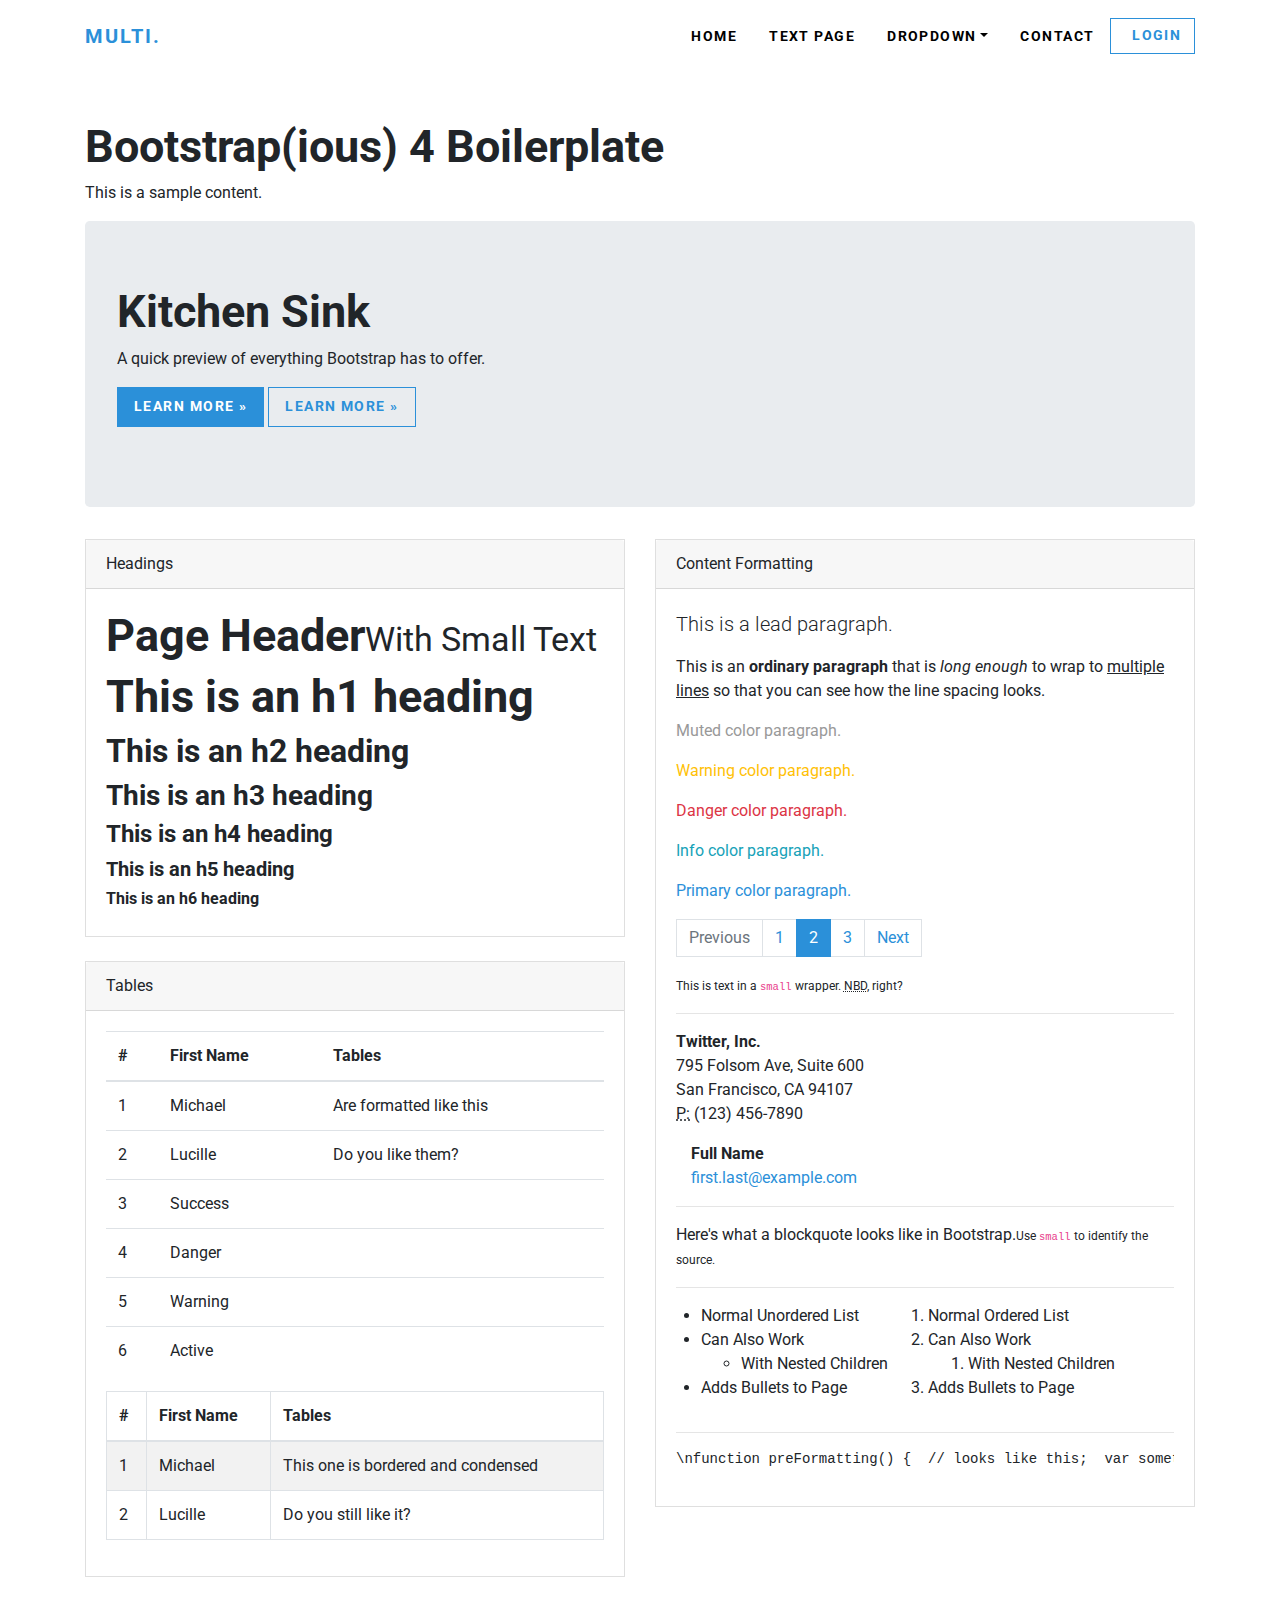
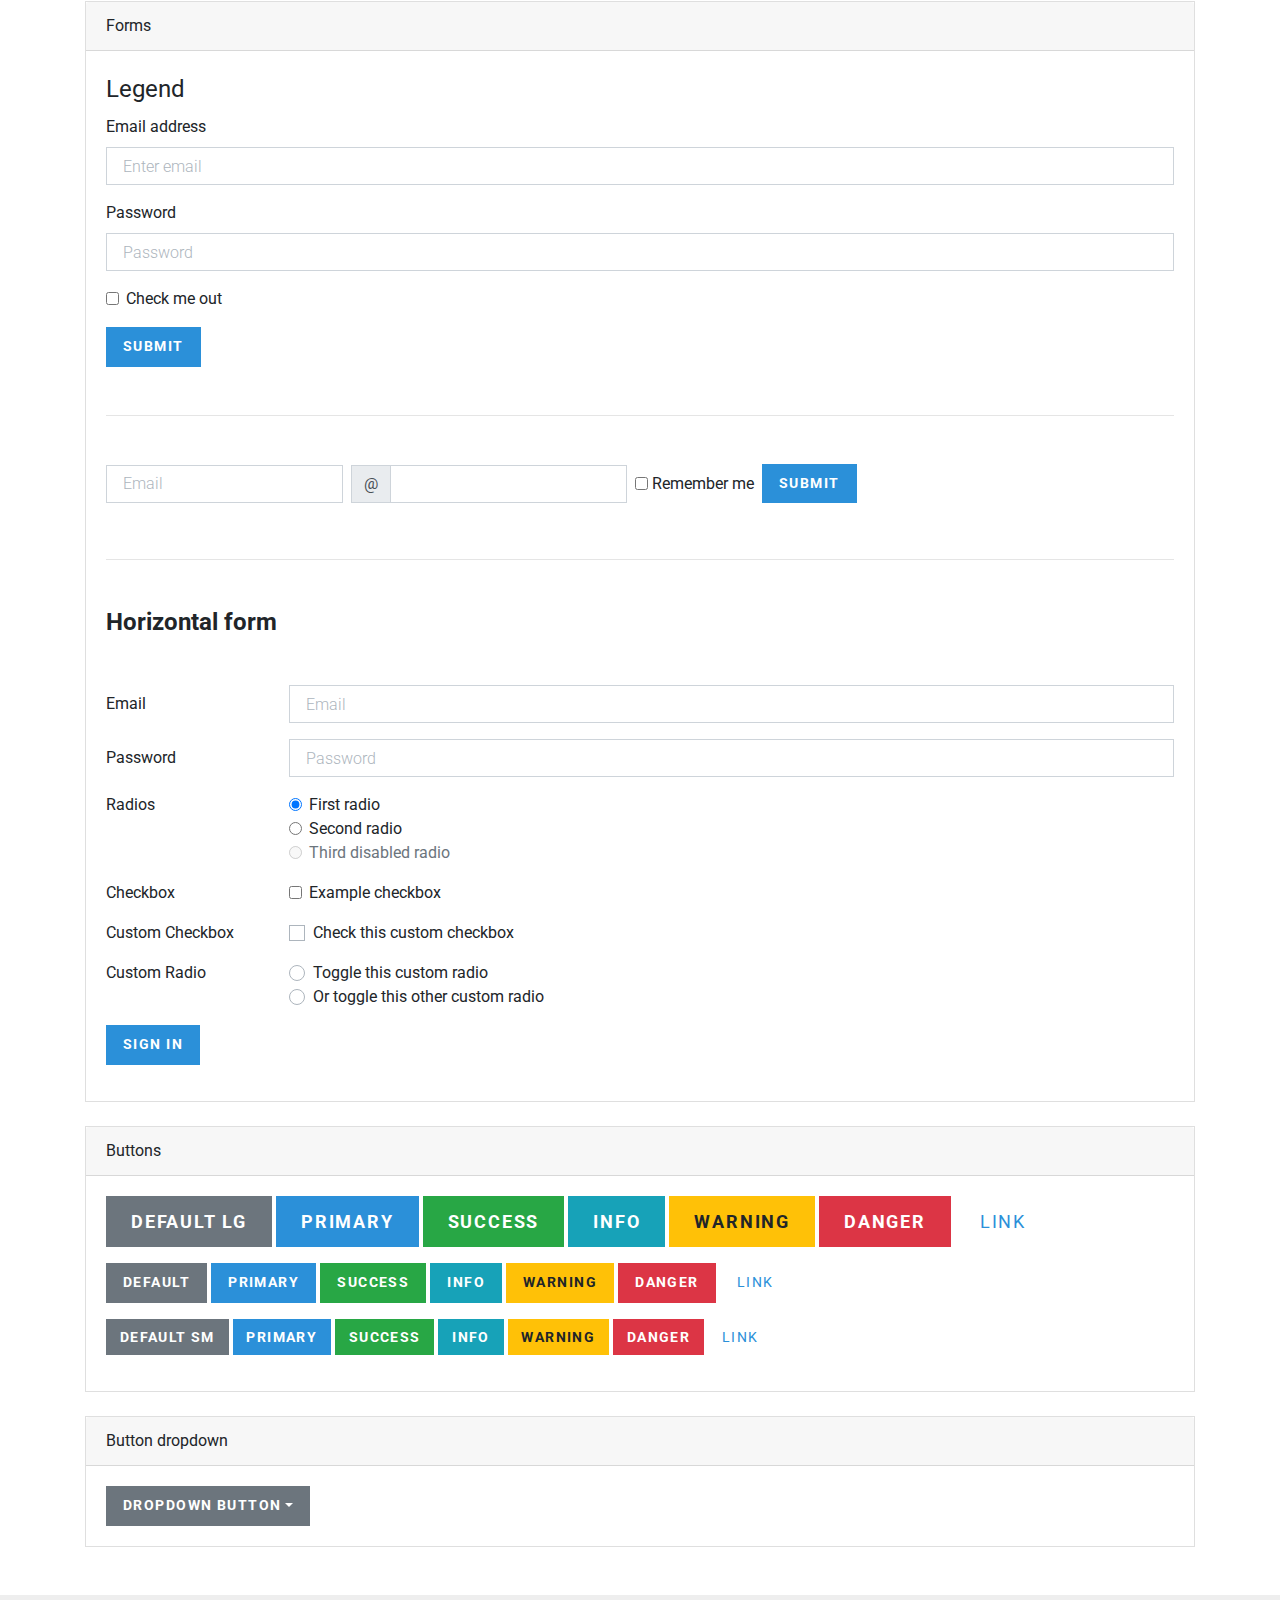
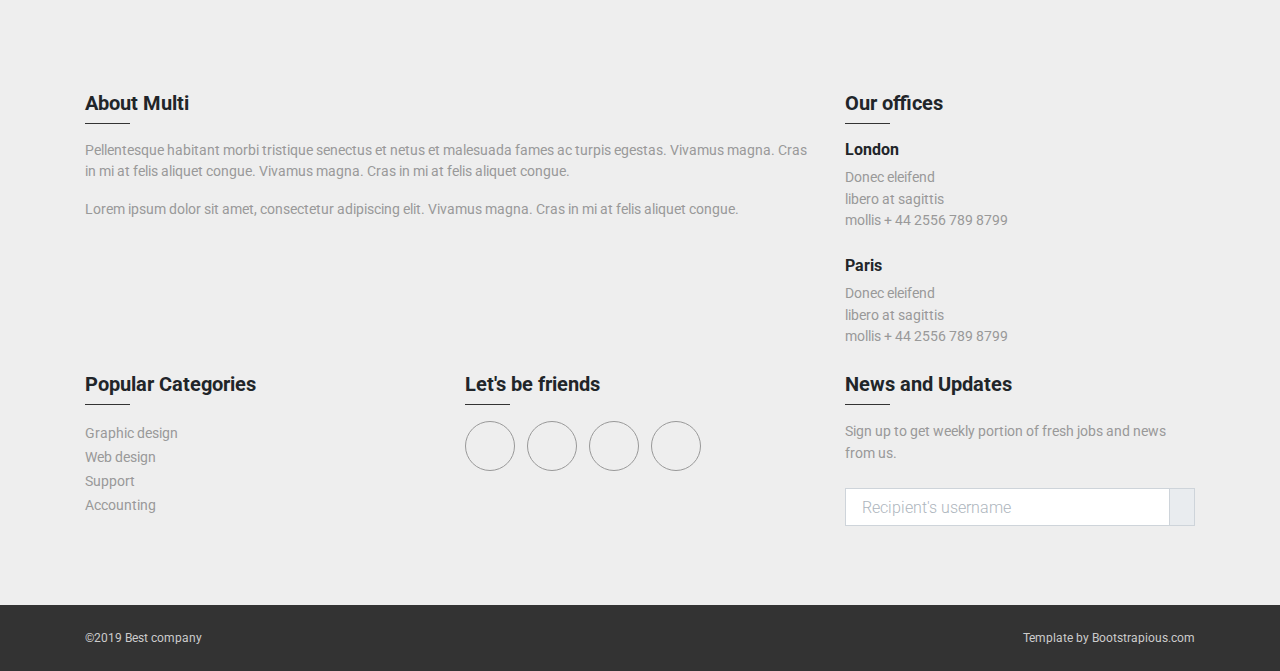
<file: test.html>
<!DOCTYPE html>
<html>
  <head>
    <meta charset="utf-8">
    <meta http-equiv="X-UA-Compatible" content="IE=edge">
    <title>Multi - Multipurpose Bootstrap theme by Bootstrapious.com</title>
    <meta name="description" content="">
    <meta name="viewport" content="width=device-width, initial-scale=1">
    <meta name="robots" content="all,follow">
    <!-- Bootstrap CSS-->
    <link rel="stylesheet" href="vendor/bootstrap/css/bootstrap.min.css">
    <!-- Google fonts-->
    <link rel="stylesheet" href="https://fonts.googleapis.com/css?family=Roboto:300,400,700">
    <!-- Icon fonts-->
    <link rel="stylesheet" href="css/pe-icon-7-stroke.css">
    <!-- Lightbox CSS-->
    <link rel="stylesheet" href="vendor/lightbox2/css/lightbox.min.css">
    <!-- Leaflet CSS-->
    <link rel="stylesheet" href="vendor/leaflet/leaflet.css">
    <!-- theme stylesheet-->
    <link rel="stylesheet" href="css/style.default.css" id="theme-stylesheet">
    <!-- Custom stylesheet - for your changes-->
    <link rel="stylesheet" href="css/custom.css">
    <!-- Favicon-->
    <link rel="shortcut icon" href="img/favicon.png">
    <!-- Tweaks for older IEs--><!--[if lt IE 9]>
        <script src="https://oss.maxcdn.com/html5shiv/3.7.3/html5shiv.min.js"></script>
        <script src="https://oss.maxcdn.com/respond/1.4.2/respond.min.js"></script><![endif]-->
  </head>
  <body>
    <!-- navbar-->
    <header class="header">
      <nav class="navbar navbar-expand-lg py-lg-0">
        <div class="container"><a href="index.html" class="navbar-brand text-uppercase font-weight-bold">Multi.</a>
          <button type="button" data-toggle="collapse" data-target="#navbarSupportedContent" aria-controls="navbarSupportedContent" aria-expanded="false" aria-label="Toggle navigation" class="navbar-toggler navbar-toggler-right small"><span class="text-uppercase mr-2">Menu</span><i class="fas fa-bars"></i></button>
          <div id="navbarSupportedContent" class="collapse navbar-collapse">
            <ul class="navbar-nav ml-auto d-lg-flex align-items-lg-center">
              <li class="nav-item"><a href="index.html" class="nav-link font-weight-bold text-uppercase px-lg-3 py-lg-4">Home </a>
              </li>
              <li class="nav-item"><a href="text.html" class="nav-link font-weight-bold text-uppercase px-lg-3 py-lg-4">Text page </a>
              </li>
              <li class="nav-item dropdown"><a id="navbarDropdownMenuLink" href="#" data-toggle="dropdown" aria-haspopup="true" aria-expanded="false" class="nav-link font-weight-bold text-uppercase px-lg-3 py-lg-4 dropdown-toggle">Dropdown</a>
                <div aria-labelledby="navbarDropdownMenuLink" class="dropdown-menu mt-0"><a href="#" class="dropdown-item small text-uppercase">Dropdown item 1</a><a href="#" class="dropdown-item small text-uppercase">Dropdown item 2</a><a href="#" class="dropdown-item small text-uppercase">Dropdown item 3</a><a href="#" class="dropdown-item small text-uppercase">Dropdown item 4</a></div>
              </li>
              <li class="nav-item"><a href="contact.html" class="nav-link font-weight-bold text-uppercase px-lg-3 py-lg-4">Contact </a>
              </li>
              <li class="nav-item mt-4 mt-lg-0">
                <button type="button" data-toggle="modal" data-target="#loginModal" class="btn btn-outline-primary nav-btn btn-sm"> <i class="fas fa-sign-out-alt mr-2"></i>Login </button>
              </li>
            </ul>
          </div>
        </div>
      </nav>
    </header>
    <div id="loginModal" tabindex="-1" role="dialog" aria-lebelledby="loginModalLabel" aria-hidden="true" class="modal fade">
      <div role="document" class="modal-dialog modal-sm">
        <div class="modal-content rounded-0">
          <div class="modal-header">
            <h5 id="loginModalLabel" class="text-uppercase modal-title m-0">Customers login</h5>
            <button type="button" data-dismiss="modal" aria-label="Close" class="close"><span aria-hidden="true" class="small text-muted">&times;</span></button>
          </div>
          <div class="modal-body">
            <form action="">
              <div class="form-group">
                <input type="email" placeholder="email" class="form-control">
              </div>
              <div class="form-group">
                <input type="password" placeholder="password" class="form-control">
              </div>
              <div class="form-group text-center">
                <button type="submit" class="btn btn-outline-primary nav-btn btn-sm"> <i class="fas fa-sign-out-alt mr-2"></i>Login </button>
              </div>
            </form>
            <div class="text-center">   
              <p class="text-muted small">Not registered yet?</p>
              <p class="small text-muted"> <a href="#" class="font-weight-bold">Register now!</a> It is easy and done in 1 minute and gives you access to special discounts and much more!</p>
            </div>
          </div>
        </div>
      </div>
    </div>
    <div class="container py-5">
      <h1>Bootstrap(ious) 4 Boilerplate</h1>
      <p>This is a sample content.</p>
      <div class="jumbotron">
        <h1>Kitchen Sink</h1>
        <p>A quick preview of everything Bootstrap has to offer.</p>
        <p><a href="#" class="btn btn-primary btn-large">Learn more »</a> <a href="#" class="btn btn-outline-primary btn-large">Learn more »</a></p>
      </div>
      <div class="row">
        <div class="col-lg-6">
          <div id="headings" class="card mb-4">
            <div class="card-header">Headings</div>
            <div class="card-body">
              <h1 class="page-header">Page Header<small>With Small Text</small></h1>
              <h1>This is an h1 heading</h1>
              <h2>This is an h2 heading</h2>
              <h3>This is an h3 heading</h3>
              <h4>This is an h4 heading</h4>
              <h5>This is an h5 heading</h5>
              <h6>This is an h6 heading</h6>
            </div>
          </div>
          <div id="tables" class="card mb-4">
            <div class="card-header">Tables</div>
            <div class="card-body">
              <table class="table table-hover">
                <thead>
                  <tr>
                    <th>#</th>
                    <th>First Name</th>
                    <th>Tables</th>
                  </tr>
                </thead>
                <tbody>
                  <tr>
                    <td>1</td>
                    <td>Michael</td>
                    <td>Are formatted like this</td>
                  </tr>
                  <tr>
                    <td>2</td>
                    <td>Lucille</td>
                    <td>Do you like them?</td>
                  </tr>
                  <tr class="success">
                    <td>3</td>
                    <td>Success</td>
                    <td></td>
                  </tr>
                  <tr class="danger">
                    <td>4</td>
                    <td>Danger</td>
                    <td></td>
                  </tr>
                  <tr class="warning">
                    <td>5</td>
                    <td>Warning</td>
                    <td></td>
                  </tr>
                  <tr class="active">
                    <td>6</td>
                    <td>Active</td>
                    <td></td>
                  </tr>
                </tbody>
              </table>
              <table class="table table-striped table-bordered table-condensed">
                <thead>
                  <tr>
                    <th>#</th>
                    <th>First Name</th>
                    <th>Tables</th>
                  </tr>
                </thead>
                <tbody>
                  <tr>
                    <td>1</td>
                    <td>Michael</td>
                    <td>This one is bordered and condensed</td>
                  </tr>
                  <tr>
                    <td>2</td>
                    <td>Lucille</td>
                    <td>Do you still like it?</td>
                  </tr>
                </tbody>
              </table>
            </div>
          </div>
        </div>
        <div class="col-lg-6">
          <div id="content-formatting" class="card mb-4">
            <div class="card-header">Content Formatting</div>
            <div class="card-body">
              <p class="lead">This is a lead paragraph.</p>
              <p>This is an <b>ordinary paragraph</b> that is <i>long enough</i> to wrap to 
                <u>multiple lines</u> so that you can see how the line spacing looks.
              </p>
              <p class="text-muted">Muted color paragraph.</p>
              <p class="text-warning">Warning color paragraph.</p>
              <p class="text-danger">Danger color paragraph.</p>
              <p class="text-info">Info color paragraph.</p>
              <p class="text-primary">Primary color paragraph.</p>
              <nav aria-label="...">
                <ul class="pagination">
                  <li class="page-item disabled"><span class="page-link">Previous</span></li>
                  <li class="page-item"><a href="#" class="page-link">1</a></li>
                  <li class="page-item active"><span class="page-link">2<span class="sr-only">(current)</span></span></li>
                  <li class="page-item"><a href="#" class="page-link">3</a></li>
                  <li class="page-item"><a href="#" class="page-link">Next</a></li>
                </ul>
              </nav>
              <p><small>This is text in a <code>small</code> wrapper. <abbr title="No Big Deal">NBD</abbr>, right?</small></p>
              <hr>
              <address><strong>Twitter, Inc.</strong><br> 795 Folsom Ave, Suite 600<br> San Francisco, CA 94107<br><abbr title="Phone">P:</abbr> (123) 456-7890</address>
              <address class="col-6"><strong>Full Name</strong><br><a href="mailto:#">first.last@example.com</a></address>
              <hr>
              <blockquote>Here's what a blockquote looks like in Bootstrap.<small>Use <code>small</code> to identify the source.</small></blockquote>
              <hr>
              <div class="row">
                <div class="col-xs-6">
                  <ul>
                    <li>Normal Unordered List</li>
                    <li>Can Also Work
                      <ul>
                        <li>With Nested Children</li>
                      </ul>
                    </li>
                    <li>Adds Bullets to Page</li>
                  </ul>
                </div>
                <div class="col-xs-6">
                  <ol>
                    <li>Normal Ordered List</li>
                    <li>Can Also Work
                      <ol>
                        <li>With Nested Children</li>
                      </ol>
                    </li>
                    <li>Adds Bullets to Page</li>
                  </ol>
                </div>
              </div>
              <hr>
              <pre>\nfunction preFormatting() {  // looks like this;  var something = somethingElse;  return true;}                        </pre>
            </div>
          </div>
        </div>
      </div>
      <div id="forms" class="card mb-4">
        <div class="card-header">Forms</div>
        <div class="card-body">
          <form>
            <fieldset>
              <legend>Legend</legend>
              <div class="form-group">
                <label for="exampleInputEmail">Email address</label>
                <input id="exampleInputEmail" type="text" placeholder="Enter email" class="form-control">
              </div>
              <div class="form-group">
                <label for="exampleInputPassword">Password</label>
                <input id="exampleInputPassword" type="password" placeholder="Password" class="form-control">
              </div>
              <div class="form-check form-group">
                <input id="checkbox-1" type="checkbox" class="form-check-input">
                <label for="checkbox-1" class="form-check-label">Check me out</label>
              </div>
              <button type="submit" class="btn btn-primary">Submit</button>
            </fieldset>
          </form>
          <hr class="my-5">
          <form class="form-inline">
            <input type="text" placeholder="Email" class="form-control mb-2 mr-sm-2">
            <label for="inlineFormInputGroupUsername2" class="sr-only">Username</label>
            <div class="input-group mb-2 mr-sm-2">
              <div class="input-group-prepend">
                <div class="input-group-text">@</div>
              </div>
              <input id="inlineFormInputGroupUsername2" type="text" class="form-control">
            </div>
            <div class="form-check mb-2 mr-sm-2">
              <input id="inlineFormCheck" type="checkbox" class="form-check-input">
              <label for="inlineFormCheck" class="form-check-label">Remember me</label>
            </div>
            <button type="submit" class="btn btn-primary mb-2">Submit</button>
          </form>
          <hr class="my-5">
          <h4 class="mb-5">Horizontal form</h4>
          <form>
            <div class="form-group row">
              <label for="inputEmail3" class="col-sm-2 col-form-label">Email</label>
              <div class="col-sm-10">
                <input id="inputEmail3" type="email" placeholder="Email" class="form-control">
              </div>
            </div>
            <div class="form-group row">
              <label for="inputPassword3" class="col-sm-2 col-form-label">Password</label>
              <div class="col-sm-10">
                <input id="inputPassword3" type="password" placeholder="Password" class="form-control">
              </div>
            </div>
            <fieldset class="form-group">
              <div class="row">
                <legend class="col-form-label col-sm-2 pt-0">Radios</legend>
                <div class="col-sm-10">
                  <div class="form-check">
                    <input id="gridRadios1" type="radio" name="gridRadios" value="option1" checked="" class="form-check-input">
                    <label for="gridRadios1" class="form-check-label">First radio</label>
                  </div>
                  <div class="form-check">
                    <input id="gridRadios2" type="radio" name="gridRadios" value="option2" class="form-check-input">
                    <label for="gridRadios2" class="form-check-label">Second radio</label>
                  </div>
                  <div class="form-check disabled">
                    <input id="gridRadios3" type="radio" name="gridRadios" value="option3" disabled="" class="form-check-input">
                    <label for="gridRadios3" class="form-check-label">Third disabled radio</label>
                  </div>
                </div>
              </div>
            </fieldset>
            <div class="form-group row">
              <div class="col-sm-2">Checkbox</div>
              <div class="col-sm-10">
                <div class="form-check">
                  <input id="gridCheck1" type="checkbox" class="form-check-input">
                  <label for="gridCheck1" class="form-check-label">Example checkbox</label>
                </div>
              </div>
            </div>
            <div class="form-group row">                                   
              <div class="col-sm-2">Custom Checkbox</div>
              <div class="col-sm-10">
                <div class="custom-control custom-checkbox">
                  <input id="customCheck1" type="checkbox" class="custom-control-input">
                  <label for="customCheck1" class="custom-control-label">Check this custom checkbox</label>
                </div>
              </div>
            </div>
            <div class="form-group row">                                   
              <div class="col-sm-2">Custom Radio</div>
              <div class="col-sm-10">
                <div class="custom-control custom-radio">
                  <input id="customRadio1" type="radio" name="customRadio" class="custom-control-input">
                  <label for="customRadio1" class="custom-control-label">Toggle this custom radio</label>
                </div>
                <div class="custom-control custom-radio">
                  <input id="customRadio2" type="radio" name="customRadio" class="custom-control-input">
                  <label for="customRadio2" class="custom-control-label">Or toggle this other custom radio</label>
                </div>
              </div>
            </div>
            <div class="form-group row">
              <div class="col-sm-10">
                <button type="submit" class="btn btn-primary">Sign in</button>
              </div>
            </div>
          </form>
        </div>
      </div>
      <div id="buttons" class="card mb-4">
        <div class="card-header">Buttons</div>
        <div class="card-body">
          <p>
            <button type="button" class="btn btn-lg btn-secondary">Default Lg</button>
            <button type="button" class="btn btn-lg btn-primary">Primary</button>
            <button type="button" class="btn btn-lg btn-success">Success</button>
            <button type="button" class="btn btn-lg btn-info">Info</button>
            <button type="button" class="btn btn-lg btn-warning">Warning</button>
            <button type="button" class="btn btn-lg btn-danger">Danger</button>
            <button type="button" class="btn btn-lg btn-link">Link</button>
          </p>
          <p>
            <button type="button" class="btn btn-secondary">Default </button>
            <button type="button" class="btn btn-primary">Primary</button>
            <button type="button" class="btn btn-success">Success</button>
            <button type="button" class="btn btn-info">Info</button>
            <button type="button" class="btn btn-warning">Warning</button>
            <button type="button" class="btn btn-danger">Danger</button>
            <button type="button" class="btn btn-link">Link</button>
          </p>
          <p>
            <button type="button" class="btn btn-sm btn-secondary">Default Sm</button>
            <button type="button" class="btn btn-sm btn-primary">Primary</button>
            <button type="button" class="btn btn-sm btn-success">Success</button>
            <button type="button" class="btn btn-sm btn-info">Info</button>
            <button type="button" class="btn btn-sm btn-warning">Warning</button>
            <button type="button" class="btn btn-sm btn-danger">Danger</button>
            <button type="button" class="btn btn-sm btn-link">Link</button>
          </p>
        </div>
      </div>
      <div class="card">
        <div class="card-header">Button dropdown</div>
        <div class="card-body">
          <div class="dropdown">
            <button id="dropdownMenuButton" type="button" data-toggle="dropdown" aria-haspopup="true" aria-expanded="false" class="btn btn-secondary dropdown-toggle">Dropdown button</button>
            <div aria-labelledby="dropdownMenuButton" class="dropdown-menu"><a href="#" class="dropdown-item">Action</a><a href="#" class="dropdown-item">Another action</a><a href="#" class="dropdown-item">Something else here</a></div>
          </div>
        </div>
      </div>
    </div>
    <footer style="background: #eee;" class="pt-5">
      <div class="container py-5">
        <div class="row">
          <div class="col-lg-8 col-md-6 mb-4">
            <h5 class="lined lined-dark mb-3">About Multi</h5>
            <p class="text-muted text-small">Pellentesque habitant morbi tristique senectus et netus et malesuada fames ac turpis egestas. Vivamus magna. Cras in mi at felis aliquet congue. Vivamus magna. Cras in mi at felis aliquet congue.</p>
            <p class="text-muted text-small">Lorem ipsum dolor sit amet, consectetur adipiscing elit. Vivamus magna. Cras in mi at felis aliquet congue.</p>
          </div>
          <div class="col-lg-4 col-md-6 mb-4">
            <h5 class="lined lined-dark mb-3">Our offices</h5>
            <h6>London</h6>
            <p class="text-muted mb-0 text-small">Donec eleifend</p>
            <p class="text-muted mb-0 text-small">libero at sagittis</p>
            <p class="text-muted mb-4 text-small">mollis + 44 2556 789 8799 </p>
            <h6>Paris</h6>
            <p class="text-muted mb-0 text-small">Donec eleifend</p>
            <p class="text-muted mb-0 text-small">libero at sagittis</p>
            <p class="text-muted mb-0 text-small">mollis + 44 2556 789 8799 </p>
          </div>
          <div class="col-lg-4 col-md-6 mb-4">
            <h5 class="lined lined-dark mb-3">Popular Categories</h5>
            <ul class="list-unstyled">
              <li><a href="#" class="footer-link text-small">Graphic design</a></li>
              <li><a href="#" class="footer-link text-small">Web design</a></li>
              <li><a href="#" class="footer-link text-small">Support</a></li>
              <li><a href="#" class="footer-link text-small">Accounting</a></li>
            </ul>
          </div>
          <div class="col-lg-4 col-md-6 mb-4">
            <h5 class="lined lined-dark mb-3">Let's be friends</h5>
            <ul class="list-inline">
              <li class="list-inline-item"><a href="#" class="social-link"><i class="fab fa-facebook-f"></i></a></li>
              <li class="list-inline-item"><a href="#" class="social-link"><i class="fab fa-google-plus-g"></i></a></li>
              <li class="list-inline-item"><a href="#" class="social-link"><i class="fab fa-twitter"></i></a></li>
              <li class="list-inline-item"><a href="#" class="social-link"><i class="fas fa-envelope"></i></a></li>
            </ul>
          </div>
          <div class="col-lg-4 col-md-6">
            <h5 class="lined lined-dark mb-3">News and Updates</h5>
            <p class="text-muted mb-4 text-small">Sign up to get weekly portion of fresh jobs and news from us.
              <form action="#">
                <div class="input-group mb-3">
                  <input type="text" placeholder="Recipient's username" aria-label="Recipient's username" aria-describedby="basic-addon2" class="form-control">
                  <div class="input-group-append">
                    <button id="basic-addon2" type="submit" class="input-group-text"><i class="fas fa-paper-plane"></i></button>
                  </div>
                </div>
              </form>
            </p>
          </div>
        </div>
      </div>
      <div class="bg-dark py-4">    
        <div class="container">
          <div class="row">
            <div class="col-lg-6 text-center text-lg-left mb-1 mb-lg-0">
              <p class="small text-gray mb-0">©2019 Best company</p>
            </div>
            <div class="col-lg-6 text-center text-lg-right">
              <p class="small text-gray mb-0">Template by <a href="https://bootstrapious.com" class="text-gray">Bootstrapious.com</a></p>
            </div>
          </div>
        </div>
      </div>
    </footer>
    <!-- JavaScript files-->
    <script src="vendor/jquery/jquery.min.js"></script>
    <script src="vendor/bootstrap/js/bootstrap.bundle.min.js"></script>
    <script src="vendor/lightbox2/js/lightbox.min.js"></script>
    <script src="vendor/leaflet/leaflet.js"></script>
    <script src="js/front.js"></script>
    <!-- FontAwesome CSS - loading as last, so it doesn't block rendering-->
    <link rel="stylesheet" href="https://use.fontawesome.com/releases/v5.7.1/css/all.css" integrity="sha384-fnmOCqbTlWIlj8LyTjo7mOUStjsKC4pOpQbqyi7RrhN7udi9RwhKkMHpvLbHG9Sr" crossorigin="anonymous">
  </body>
</html>
</file>
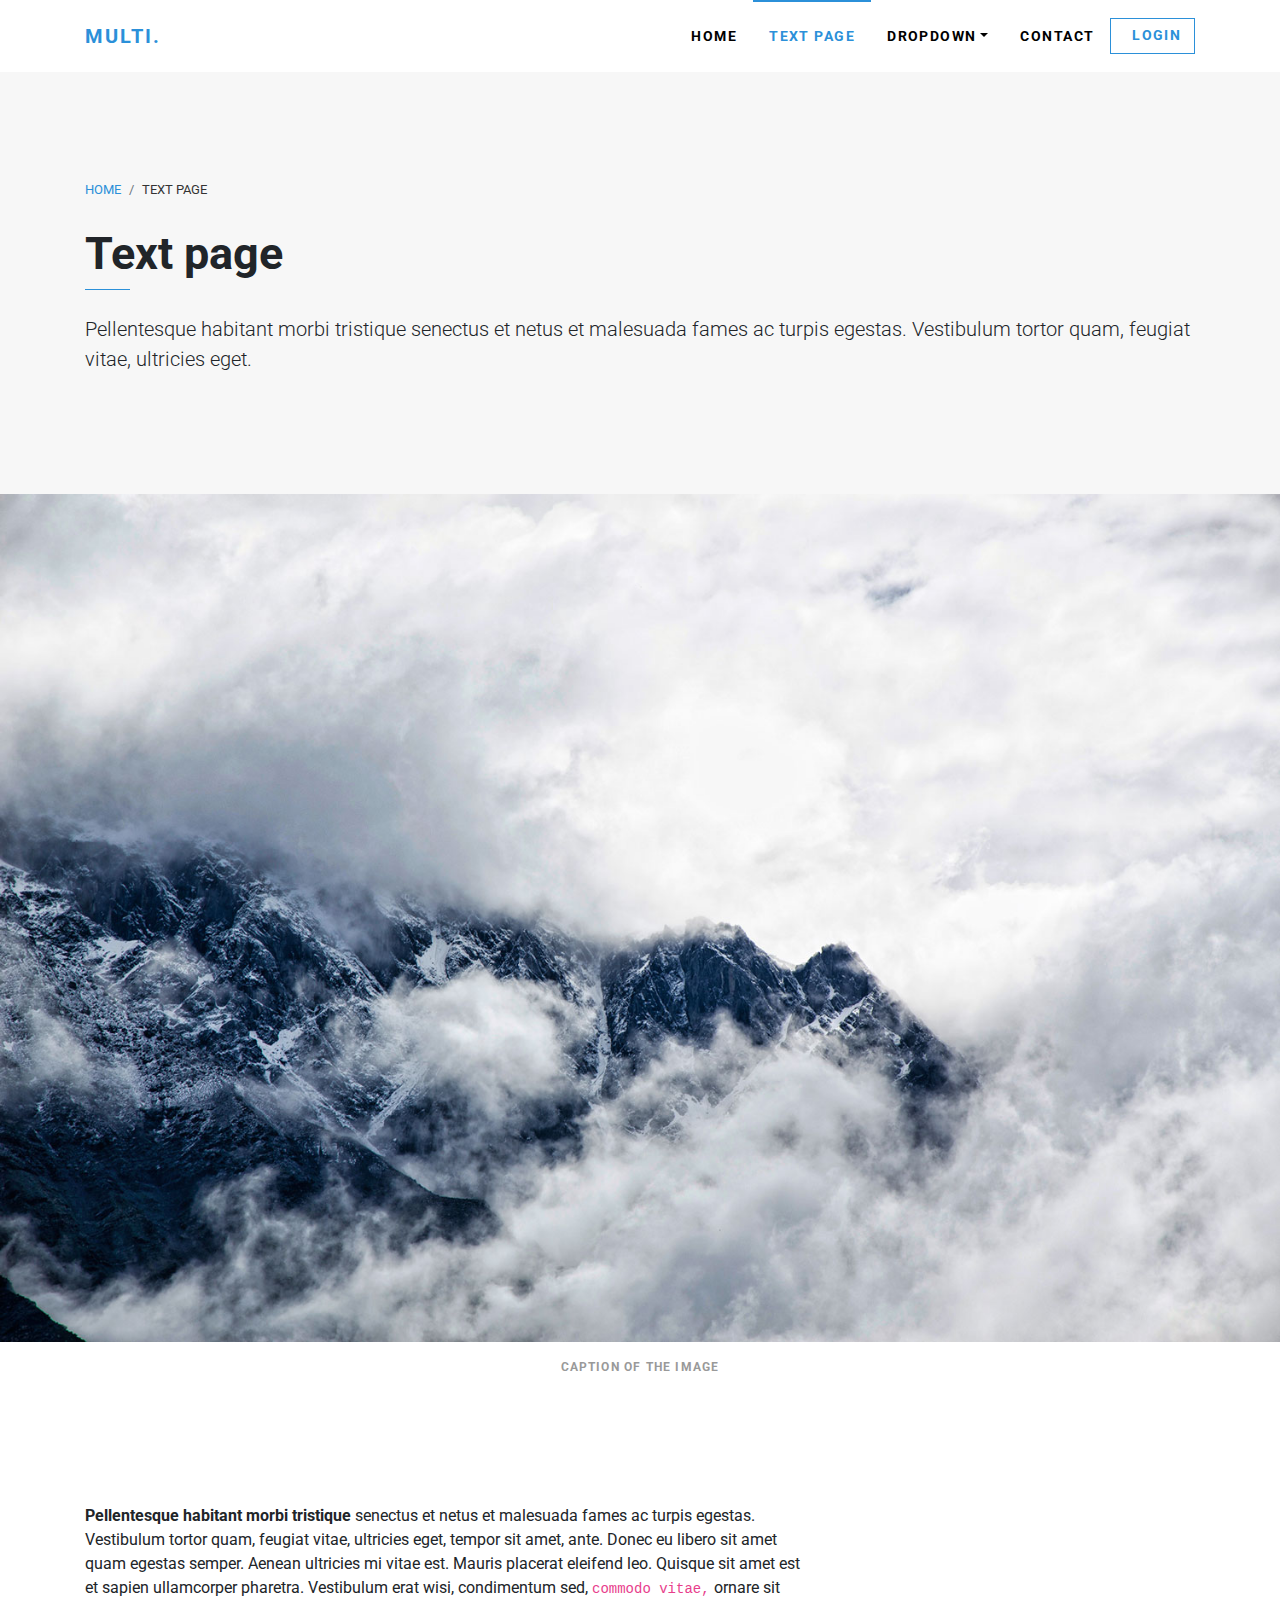
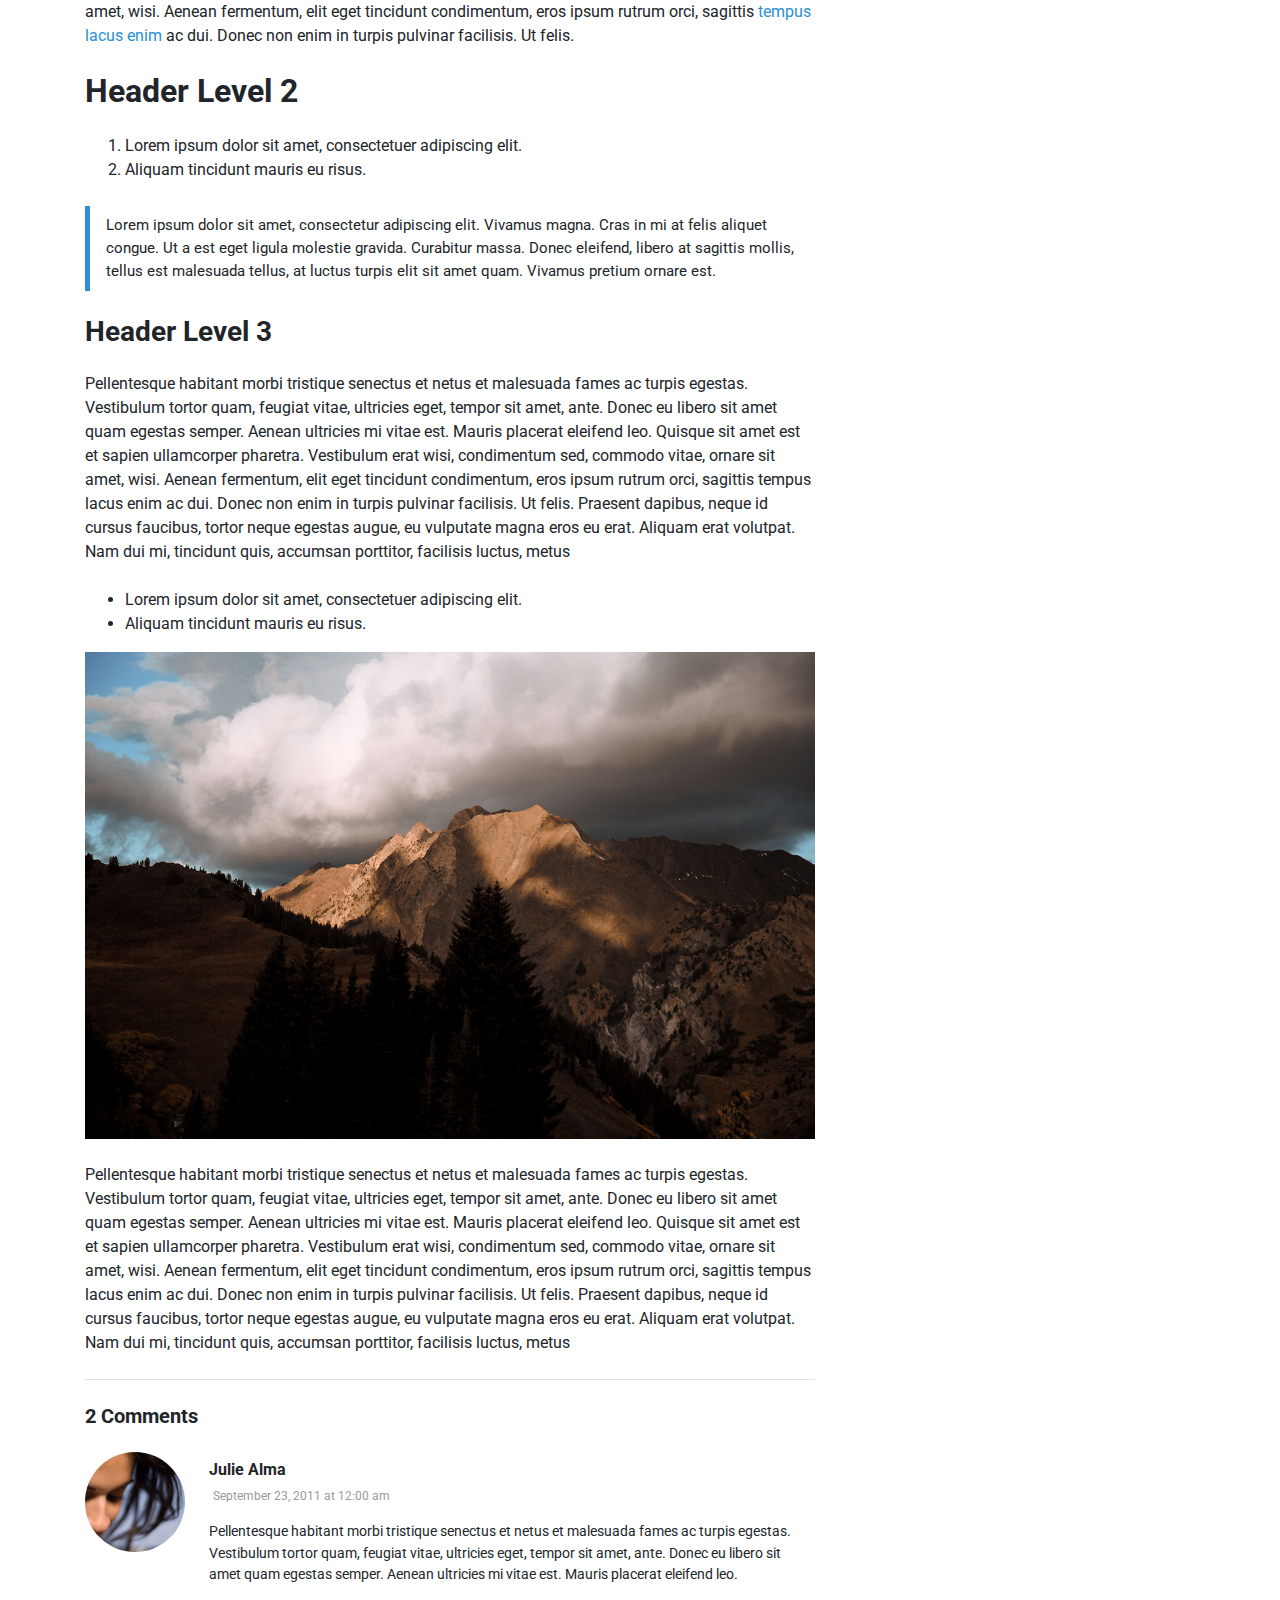
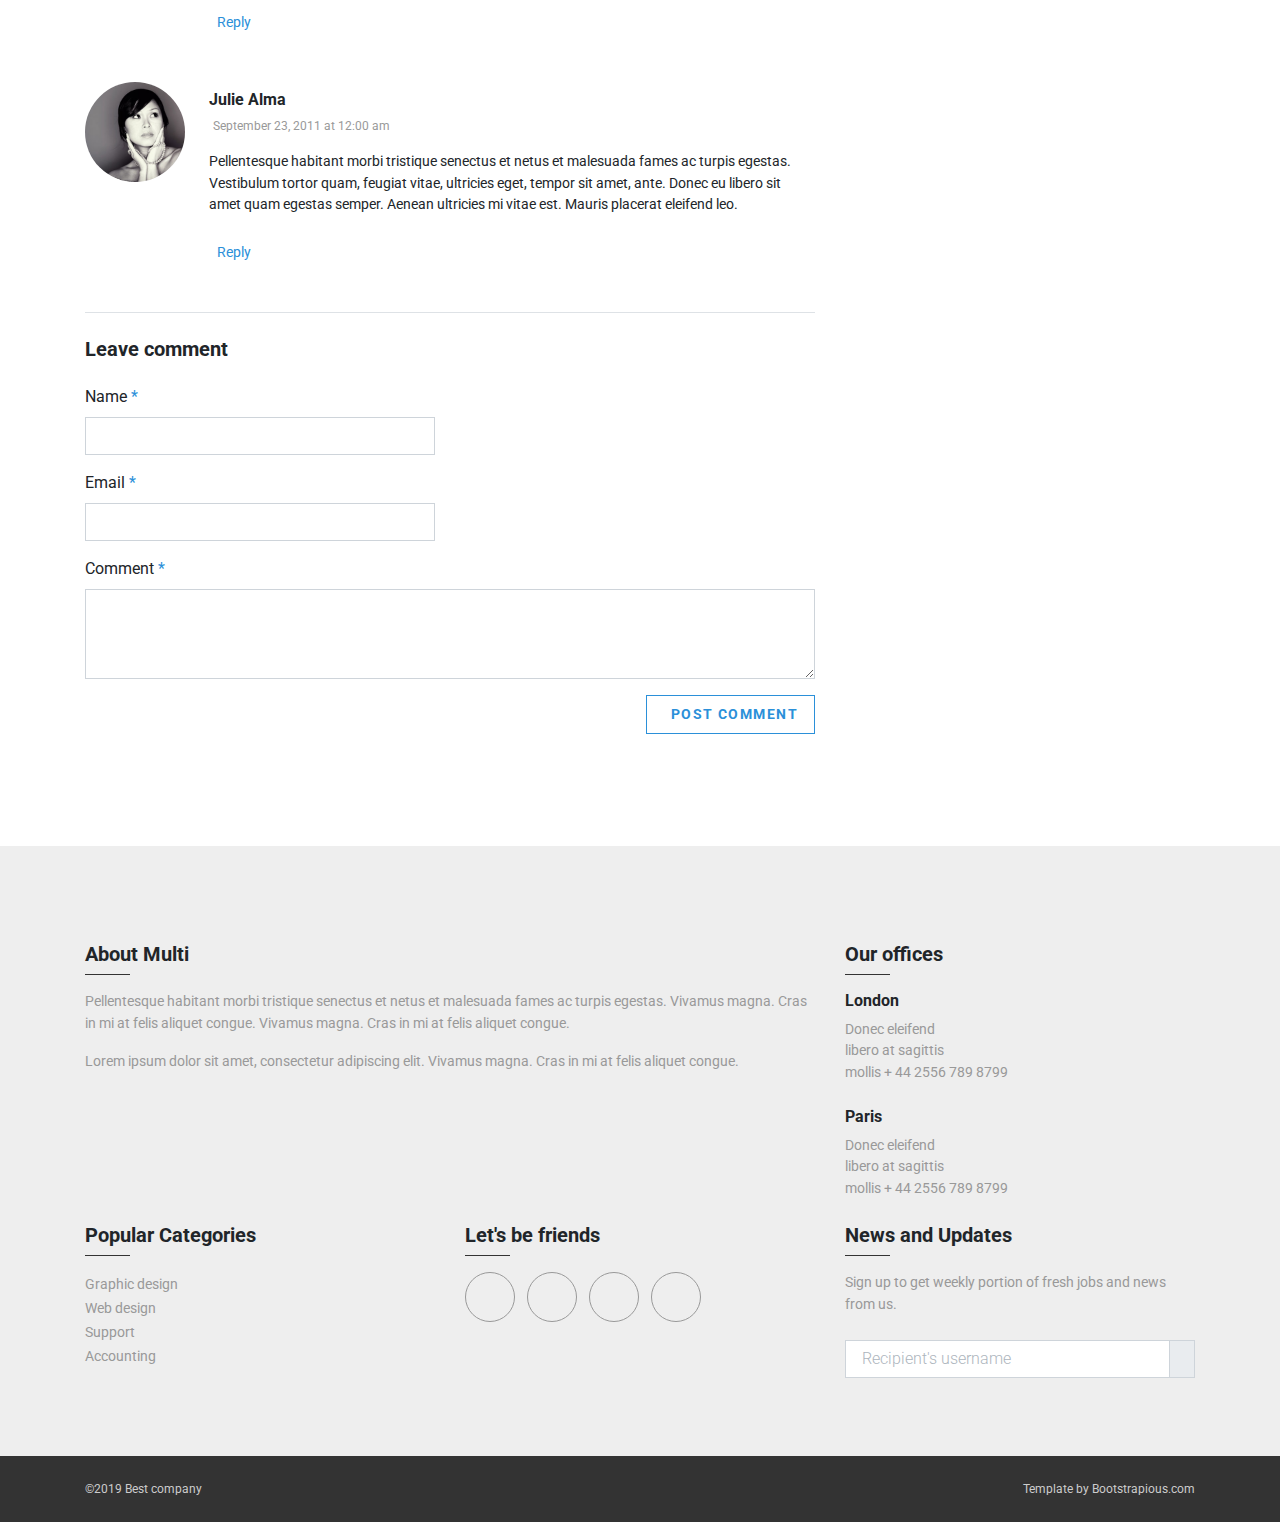
<file: text.html>
<!DOCTYPE html>
<html>
  <head>
    <meta charset="utf-8">
    <meta http-equiv="X-UA-Compatible" content="IE=edge">
    <title>Multi - Multipurpose Bootstrap theme by Bootstrapious.com</title>
    <meta name="description" content="">
    <meta name="viewport" content="width=device-width, initial-scale=1">
    <meta name="robots" content="all,follow">
    <!-- Bootstrap CSS-->
    <link rel="stylesheet" href="vendor/bootstrap/css/bootstrap.min.css">
    <!-- Google fonts-->
    <link rel="stylesheet" href="https://fonts.googleapis.com/css?family=Roboto:300,400,700">
    <!-- Icon fonts-->
    <link rel="stylesheet" href="css/pe-icon-7-stroke.css">
    <!-- Lightbox CSS-->
    <link rel="stylesheet" href="vendor/lightbox2/css/lightbox.min.css">
    <!-- Leaflet CSS-->
    <link rel="stylesheet" href="vendor/leaflet/leaflet.css">
    <!-- theme stylesheet-->
    <link rel="stylesheet" href="css/style.default.css" id="theme-stylesheet">
    <!-- Custom stylesheet - for your changes-->
    <link rel="stylesheet" href="css/custom.css">
    <!-- Favicon-->
    <link rel="shortcut icon" href="img/favicon.png">
    <!-- Tweaks for older IEs--><!--[if lt IE 9]>
        <script src="https://oss.maxcdn.com/html5shiv/3.7.3/html5shiv.min.js"></script>
        <script src="https://oss.maxcdn.com/respond/1.4.2/respond.min.js"></script><![endif]-->
  </head>
  <body>
    <!-- navbar-->
    <header class="header">
      <nav class="navbar navbar-expand-lg py-lg-0">
        <div class="container"><a href="index.html" class="navbar-brand text-uppercase font-weight-bold">Multi.</a>
          <button type="button" data-toggle="collapse" data-target="#navbarSupportedContent" aria-controls="navbarSupportedContent" aria-expanded="false" aria-label="Toggle navigation" class="navbar-toggler navbar-toggler-right small"><span class="text-uppercase mr-2">Menu</span><i class="fas fa-bars"></i></button>
          <div id="navbarSupportedContent" class="collapse navbar-collapse">
            <ul class="navbar-nav ml-auto d-lg-flex align-items-lg-center">
              <li class="nav-item"><a href="index.html" class="nav-link font-weight-bold text-uppercase px-lg-3 py-lg-4">Home </a>
              </li>
              <li class="nav-item"><a href="text.html" class="nav-link font-weight-bold text-uppercase px-lg-3 py-lg-4 active">Text page </a>
              </li>
              <li class="nav-item dropdown"><a id="navbarDropdownMenuLink" href="#" data-toggle="dropdown" aria-haspopup="true" aria-expanded="false" class="nav-link font-weight-bold text-uppercase px-lg-3 py-lg-4 dropdown-toggle">Dropdown</a>
                <div aria-labelledby="navbarDropdownMenuLink" class="dropdown-menu mt-0"><a href="#" class="dropdown-item small text-uppercase">Dropdown item 1</a><a href="#" class="dropdown-item small text-uppercase">Dropdown item 2</a><a href="#" class="dropdown-item small text-uppercase">Dropdown item 3</a><a href="#" class="dropdown-item small text-uppercase">Dropdown item 4</a></div>
              </li>
              <li class="nav-item"><a href="contact.html" class="nav-link font-weight-bold text-uppercase px-lg-3 py-lg-4">Contact </a>
              </li>
              <li class="nav-item mt-4 mt-lg-0">
                <button type="button" data-toggle="modal" data-target="#loginModal" class="btn btn-outline-primary nav-btn btn-sm"> <i class="fas fa-sign-out-alt mr-2"></i>Login </button>
              </li>
            </ul>
          </div>
        </div>
      </nav>
    </header>
    <div id="loginModal" tabindex="-1" role="dialog" aria-lebelledby="loginModalLabel" aria-hidden="true" class="modal fade">
      <div role="document" class="modal-dialog modal-sm">
        <div class="modal-content rounded-0">
          <div class="modal-header">
            <h5 id="loginModalLabel" class="text-uppercase modal-title m-0">Customers login</h5>
            <button type="button" data-dismiss="modal" aria-label="Close" class="close"><span aria-hidden="true" class="small text-muted">&times;</span></button>
          </div>
          <div class="modal-body">
            <form action="">
              <div class="form-group">
                <input type="email" placeholder="email" class="form-control">
              </div>
              <div class="form-group">
                <input type="password" placeholder="password" class="form-control">
              </div>
              <div class="form-group text-center">
                <button type="submit" class="btn btn-outline-primary nav-btn btn-sm"> <i class="fas fa-sign-out-alt mr-2"></i>Login </button>
              </div>
            </form>
            <div class="text-center">   
              <p class="text-muted small">Not registered yet?</p>
              <p class="small text-muted"> <a href="#" class="font-weight-bold">Register now!</a> It is easy and done in 1 minute and gives you access to special discounts and much more!</p>
            </div>
          </div>
        </div>
      </div>
    </div>
    <section class="py-5 bg-cover bg-gray">
      <div class="container py-5">
        <div aria-label="breadcrumb" class="nav">
          <ol class="breadcrumb">
            <li class="breadcrumb-item"><a href="./">Home</a></li>
            <li aria-current="page" class="breadcrumb-item active">Text page</li>
          </ol>
        </div>
        <h1 class="lined">Text page</h1>
        <p class="lead my-4">Pellentesque habitant morbi tristique senectus et netus et malesuada fames ac turpis egestas. Vestibulum tortor quam, feugiat vitae, ultricies eget.</p>
      </div>
    </section>
    <figure><img src="img/jumbotron1.jpg" alt="" class="w-100">
      <figcaption class="text-muted text-center py-3 text-uppercase font-weight-bold small">Caption of the Image </figcaption>
    </figure>
    <section class="py-5">
      <div class="container py-5">
        <div class="row">
          <div class="col-lg-8">
            <p> <strong>Pellentesque habitant morbi tristique</strong> senectus et netus et malesuada fames ac turpis egestas. Vestibulum tortor quam, feugiat vitae, ultricies eget, tempor sit amet, ante. Donec eu libero sit amet quam egestas semper. Aenean ultricies mi vitae est. Mauris placerat eleifend leo. Quisque sit amet est et sapien ullamcorper pharetra. Vestibulum erat wisi, condimentum sed, <code>commodo vitae,</code> ornare sit amet, wisi. Aenean fermentum, elit eget tincidunt condimentum, eros ipsum rutrum orci, sagittis <a href="#">tempus lacus enim</a> ac dui. Donec non enim in turpis pulvinar facilisis. Ut felis.</p>
            <h2 class="my-4">Header Level 2</h2>
            <ol>
              <li>Lorem ipsum dolor sit amet, consectetuer adipiscing elit.</li>
              <li>Aliquam tincidunt mauris eu risus.</li>
            </ol>
            <blockquote class="blockquote my-4">Lorem ipsum dolor sit amet, consectetur adipiscing elit. Vivamus magna. Cras in mi at felis aliquet congue. Ut a est eget ligula molestie gravida. Curabitur massa. Donec eleifend, libero at sagittis mollis, tellus est malesuada tellus, at luctus turpis elit sit amet quam. Vivamus pretium ornare est.</blockquote>
            <h3 class="mb-4">Header Level 3</h3>
            <p class="mb-4">Pellentesque habitant morbi tristique senectus et netus et malesuada fames ac turpis egestas. Vestibulum tortor quam, feugiat vitae, ultricies eget, tempor sit amet, ante. Donec eu libero sit amet quam egestas semper. Aenean ultricies mi vitae est. Mauris placerat eleifend leo. Quisque sit amet est et sapien ullamcorper pharetra. Vestibulum erat wisi, condimentum sed, commodo vitae, ornare sit amet, wisi. Aenean fermentum, elit eget tincidunt condimentum, eros ipsum rutrum orci, sagittis tempus lacus enim ac dui. Donec non enim in turpis pulvinar facilisis. Ut felis. Praesent dapibus, neque id cursus faucibus, tortor neque egestas augue, eu vulputate magna eros eu erat. Aliquam erat volutpat. Nam dui mi, tincidunt quis, accumsan porttitor, facilisis luctus, metus</p>
            <ul>
              <li>Lorem ipsum dolor sit amet, consectetuer adipiscing elit.</li>
              <li>Aliquam tincidunt mauris eu risus.</li>
            </ul><img src="img/blog1.jpg" alt="Example blog post alt" class="img-fluid mb-4">
            <p>Pellentesque habitant morbi tristique senectus et netus et malesuada fames ac turpis egestas. Vestibulum tortor quam, feugiat vitae, ultricies eget, tempor sit amet, ante. Donec eu libero sit amet quam egestas semper. Aenean ultricies mi vitae est. Mauris placerat eleifend leo. Quisque sit amet est et sapien ullamcorper pharetra. Vestibulum erat wisi, condimentum sed, commodo vitae, ornare sit amet, wisi. Aenean fermentum, elit eget tincidunt condimentum, eros ipsum rutrum orci, sagittis tempus lacus enim ac dui. Donec non enim in turpis pulvinar facilisis. Ut felis. Praesent dapibus, neque id cursus faucibus, tortor neque egestas augue, eu vulputate magna eros eu erat. Aliquam erat volutpat. Nam dui mi, tincidunt quis, accumsan porttitor, facilisis luctus, metus</p>
            <div class="border-bottom my-4"></div>
            <h5 class="mb-4">2 Comments</h5>
            <div class="media mb-5"><img src="img/blog-avatar.jpg" alt="" width="100" class="rounded-circle">
              <div class="media-body ml-4">
                <h6 class="my-2">Julie Alma</h6>
                <p class="small text-muted"> <i class="far fa-clock mr-1"></i>September 23, 2011 at 12:00 am</p>
                <p class="text-small mb-4">Pellentesque habitant morbi tristique senectus et netus et malesuada fames ac turpis egestas. Vestibulum tortor quam, feugiat vitae, ultricies eget, tempor sit amet, ante. Donec eu libero sit amet quam egestas semper. Aenean ultricies mi vitae est. Mauris placerat eleifend leo.</p><a href="#" class="text-small"><i class="fas fa-reply mr-2"></i>Reply</a>
              </div>
            </div>
            <div class="media mb-5"><img src="img/blog-avatar2.jpg" alt="" width="100" class="rounded-circle">
              <div class="media-body ml-4">
                <h6 class="my-2">Julie Alma</h6>
                <p class="small text-muted"> <i class="far fa-clock mr-1"></i>September 23, 2011 at 12:00 am</p>
                <p class="text-small mb-4">Pellentesque habitant morbi tristique senectus et netus et malesuada fames ac turpis egestas. Vestibulum tortor quam, feugiat vitae, ultricies eget, tempor sit amet, ante. Donec eu libero sit amet quam egestas semper. Aenean ultricies mi vitae est. Mauris placerat eleifend leo.</p><a href="#" class="text-small"><i class="fas fa-reply mr-2"></i>Reply</a>
              </div>
            </div>
            <div class="border-bottom my-4"></div>
            <h5 class="mb-4">Leave comment</h5>
            <form id="contact-form" method="post" action="contact.php" class="contact-form form">
              <div class="row">
                <div class="form-group col-lg-6">
                  <label for="name" class="font-weight-normal">Name <span class="text-primary">*</span></label>
                  <input id="name" type="text" name="name" required class="form-control">
                </div>
              </div>
              <div class="row">
                <div class="form-group col-lg-6">
                  <label for="email" class="font-weight-normal">Email <span class="text-primary">*</span></label>
                  <input id="email" type="email" name="email" required class="form-control">
                </div>
              </div>
              <div class="row">
                <div class="form-group col-lg-12">
                  <label for="message" class="font-weight-normal">Comment <span class="text-primary">*</span></label>
                  <textarea id="message" rows="3" name="message" class="form-control"></textarea>
                </div>
                <div class="form-group col-lg-12 text-right">
                  <button type="submit" class="btn btn-outline-primary"> <i class="far fa-comment mr-2"> </i>Post comment</button>
                </div>
              </div>
            </form>
          </div>
        </div>
      </div>
    </section>
    <footer style="background: #eee;" class="pt-5">
      <div class="container py-5">
        <div class="row">
          <div class="col-lg-8 col-md-6 mb-4">
            <h5 class="lined lined-dark mb-3">About Multi</h5>
            <p class="text-muted text-small">Pellentesque habitant morbi tristique senectus et netus et malesuada fames ac turpis egestas. Vivamus magna. Cras in mi at felis aliquet congue. Vivamus magna. Cras in mi at felis aliquet congue.</p>
            <p class="text-muted text-small">Lorem ipsum dolor sit amet, consectetur adipiscing elit. Vivamus magna. Cras in mi at felis aliquet congue.</p>
          </div>
          <div class="col-lg-4 col-md-6 mb-4">
            <h5 class="lined lined-dark mb-3">Our offices</h5>
            <h6>London</h6>
            <p class="text-muted mb-0 text-small">Donec eleifend</p>
            <p class="text-muted mb-0 text-small">libero at sagittis</p>
            <p class="text-muted mb-4 text-small">mollis + 44 2556 789 8799 </p>
            <h6>Paris</h6>
            <p class="text-muted mb-0 text-small">Donec eleifend</p>
            <p class="text-muted mb-0 text-small">libero at sagittis</p>
            <p class="text-muted mb-0 text-small">mollis + 44 2556 789 8799 </p>
          </div>
          <div class="col-lg-4 col-md-6 mb-4">
            <h5 class="lined lined-dark mb-3">Popular Categories</h5>
            <ul class="list-unstyled">
              <li><a href="#" class="footer-link text-small">Graphic design</a></li>
              <li><a href="#" class="footer-link text-small">Web design</a></li>
              <li><a href="#" class="footer-link text-small">Support</a></li>
              <li><a href="#" class="footer-link text-small">Accounting</a></li>
            </ul>
          </div>
          <div class="col-lg-4 col-md-6 mb-4">
            <h5 class="lined lined-dark mb-3">Let's be friends</h5>
            <ul class="list-inline">
              <li class="list-inline-item"><a href="#" class="social-link"><i class="fab fa-facebook-f"></i></a></li>
              <li class="list-inline-item"><a href="#" class="social-link"><i class="fab fa-google-plus-g"></i></a></li>
              <li class="list-inline-item"><a href="#" class="social-link"><i class="fab fa-twitter"></i></a></li>
              <li class="list-inline-item"><a href="#" class="social-link"><i class="fas fa-envelope"></i></a></li>
            </ul>
          </div>
          <div class="col-lg-4 col-md-6">
            <h5 class="lined lined-dark mb-3">News and Updates</h5>
            <p class="text-muted mb-4 text-small">Sign up to get weekly portion of fresh jobs and news from us.
              <form action="#">
                <div class="input-group mb-3">
                  <input type="text" placeholder="Recipient's username" aria-label="Recipient's username" aria-describedby="basic-addon2" class="form-control">
                  <div class="input-group-append">
                    <button id="basic-addon2" type="submit" class="input-group-text"><i class="fas fa-paper-plane"></i></button>
                  </div>
                </div>
              </form>
            </p>
          </div>
        </div>
      </div>
      <div class="bg-dark py-4">    
        <div class="container">
          <div class="row">
            <div class="col-lg-6 text-center text-lg-left mb-1 mb-lg-0">
              <p class="small text-gray mb-0">©2019 Best company</p>
            </div>
            <div class="col-lg-6 text-center text-lg-right">
              <p class="small text-gray mb-0">Template by <a href="https://bootstrapious.com" class="text-gray">Bootstrapious.com</a></p>
            </div>
          </div>
        </div>
      </div>
    </footer>
    <!-- JavaScript files-->
    <script src="vendor/jquery/jquery.min.js"></script>
    <script src="vendor/bootstrap/js/bootstrap.bundle.min.js"></script>
    <script src="vendor/lightbox2/js/lightbox.min.js"></script>
    <script src="vendor/leaflet/leaflet.js"></script>
    <script src="js/front.js"></script>
    <!-- FontAwesome CSS - loading as last, so it doesn't block rendering-->
    <link rel="stylesheet" href="https://use.fontawesome.com/releases/v5.7.1/css/all.css" integrity="sha384-fnmOCqbTlWIlj8LyTjo7mOUStjsKC4pOpQbqyi7RrhN7udi9RwhKkMHpvLbHG9Sr" crossorigin="anonymous">
  </body>
</html>
</file>
<file: css/pe-icon-7-stroke.css>
@font-face {
	font-family: 'Pe-icon-7-stroke';
	src:url('../fonts/Pe-icon-7-stroke.eot?d7yf1v');
	src:url('../fonts/Pe-icon-7-stroke.eot?#iefixd7yf1v') format('embedded-opentype'),
		url('../fonts/Pe-icon-7-stroke.woff?d7yf1v') format('woff'),
		url('../fonts/Pe-icon-7-stroke.ttf?d7yf1v') format('truetype'),
		url('../fonts/Pe-icon-7-stroke.svg?d7yf1v#Pe-icon-7-stroke') format('svg');
	font-weight: normal;
	font-style: normal;
}

[class^="pe-7s-"], [class*=" pe-7s-"] {
	display: inline-block;
	font-family: 'Pe-icon-7-stroke';
	speak: none;
	font-style: normal;
	font-weight: normal;
	font-variant: normal;
	text-transform: none;
	line-height: 1;

	/* Better Font Rendering =========== */
	-webkit-font-smoothing: antialiased;
	-moz-osx-font-smoothing: grayscale;
}

.pe-7s-album:before {
	content: "\e6aa";
}
.pe-7s-arc:before {
	content: "\e6ab";
}
.pe-7s-back-2:before {
	content: "\e6ac";
}
.pe-7s-bandaid:before {
	content: "\e6ad";
}
.pe-7s-car:before {
	content: "\e6ae";
}
.pe-7s-diamond:before {
	content: "\e6af";
}
.pe-7s-door-lock:before {
	content: "\e6b0";
}
.pe-7s-eyedropper:before {
	content: "\e6b1";
}
.pe-7s-female:before {
	content: "\e6b2";
}
.pe-7s-gym:before {
	content: "\e6b3";
}
.pe-7s-hammer:before {
	content: "\e6b4";
}
.pe-7s-headphones:before {
	content: "\e6b5";
}
.pe-7s-helm:before {
	content: "\e6b6";
}
.pe-7s-hourglass:before {
	content: "\e6b7";
}
.pe-7s-leaf:before {
	content: "\e6b8";
}
.pe-7s-magic-wand:before {
	content: "\e6b9";
}
.pe-7s-male:before {
	content: "\e6ba";
}
.pe-7s-map-2:before {
	content: "\e6bb";
}
.pe-7s-next-2:before {
	content: "\e6bc";
}
.pe-7s-paint-bucket:before {
	content: "\e6bd";
}
.pe-7s-pendrive:before {
	content: "\e6be";
}
.pe-7s-photo:before {
	content: "\e6bf";
}
.pe-7s-piggy:before {
	content: "\e6c0";
}
.pe-7s-plugin:before {
	content: "\e6c1";
}
.pe-7s-refresh-2:before {
	content: "\e6c2";
}
.pe-7s-rocket:before {
	content: "\e6c3";
}
.pe-7s-settings:before {
	content: "\e6c4";
}
.pe-7s-shield:before {
	content: "\e6c5";
}
.pe-7s-smile:before {
	content: "\e6c6";
}
.pe-7s-usb:before {
	content: "\e6c7";
}
.pe-7s-vector:before {
	content: "\e6c8";
}
.pe-7s-wine:before {
	content: "\e6c9";
}
.pe-7s-cloud-upload:before {
	content: "\e68a";
}
.pe-7s-cash:before {
	content: "\e68c";
}
.pe-7s-close:before {
	content: "\e680";
}
.pe-7s-bluetooth:before {
	content: "\e68d";
}
.pe-7s-cloud-download:before {
	content: "\e68b";
}
.pe-7s-way:before {
	content: "\e68e";
}
.pe-7s-close-circle:before {
	content: "\e681";
}
.pe-7s-id:before {
	content: "\e68f";
}
.pe-7s-angle-up:before {
	content: "\e682";
}
.pe-7s-wristwatch:before {
	content: "\e690";
}
.pe-7s-angle-up-circle:before {
	content: "\e683";
}
.pe-7s-world:before {
	content: "\e691";
}
.pe-7s-angle-right:before {
	content: "\e684";
}
.pe-7s-volume:before {
	content: "\e692";
}
.pe-7s-angle-right-circle:before {
	content: "\e685";
}
.pe-7s-users:before {
	content: "\e693";
}
.pe-7s-angle-left:before {
	content: "\e686";
}
.pe-7s-user-female:before {
	content: "\e694";
}
.pe-7s-angle-left-circle:before {
	content: "\e687";
}
.pe-7s-up-arrow:before {
	content: "\e695";
}
.pe-7s-angle-down:before {
	content: "\e688";
}
.pe-7s-switch:before {
	content: "\e696";
}
.pe-7s-angle-down-circle:before {
	content: "\e689";
}
.pe-7s-scissors:before {
	content: "\e697";
}
.pe-7s-wallet:before {
	content: "\e600";
}
.pe-7s-safe:before {
	content: "\e698";
}
.pe-7s-volume2:before {
	content: "\e601";
}
.pe-7s-volume1:before {
	content: "\e602";
}
.pe-7s-voicemail:before {
	content: "\e603";
}
.pe-7s-video:before {
	content: "\e604";
}
.pe-7s-user:before {
	content: "\e605";
}
.pe-7s-upload:before {
	content: "\e606";
}
.pe-7s-unlock:before {
	content: "\e607";
}
.pe-7s-umbrella:before {
	content: "\e608";
}
.pe-7s-trash:before {
	content: "\e609";
}
.pe-7s-tools:before {
	content: "\e60a";
}
.pe-7s-timer:before {
	content: "\e60b";
}
.pe-7s-ticket:before {
	content: "\e60c";
}
.pe-7s-target:before {
	content: "\e60d";
}
.pe-7s-sun:before {
	content: "\e60e";
}
.pe-7s-study:before {
	content: "\e60f";
}
.pe-7s-stopwatch:before {
	content: "\e610";
}
.pe-7s-star:before {
	content: "\e611";
}
.pe-7s-speaker:before {
	content: "\e612";
}
.pe-7s-signal:before {
	content: "\e613";
}
.pe-7s-shuffle:before {
	content: "\e614";
}
.pe-7s-shopbag:before {
	content: "\e615";
}
.pe-7s-share:before {
	content: "\e616";
}
.pe-7s-server:before {
	content: "\e617";
}
.pe-7s-search:before {
	content: "\e618";
}
.pe-7s-film:before {
	content: "\e6a5";
}
.pe-7s-science:before {
	content: "\e619";
}
.pe-7s-disk:before {
	content: "\e6a6";
}
.pe-7s-ribbon:before {
	content: "\e61a";
}
.pe-7s-repeat:before {
	content: "\e61b";
}
.pe-7s-refresh:before {
	content: "\e61c";
}
.pe-7s-add-user:before {
	content: "\e6a9";
}
.pe-7s-refresh-cloud:before {
	content: "\e61d";
}
.pe-7s-paperclip:before {
	content: "\e69c";
}
.pe-7s-radio:before {
	content: "\e61e";
}
.pe-7s-note2:before {
	content: "\e69d";
}
.pe-7s-print:before {
	content: "\e61f";
}
.pe-7s-network:before {
	content: "\e69e";
}
.pe-7s-prev:before {
	content: "\e620";
}
.pe-7s-mute:before {
	content: "\e69f";
}
.pe-7s-power:before {
	content: "\e621";
}
.pe-7s-medal:before {
	content: "\e6a0";
}
.pe-7s-portfolio:before {
	content: "\e622";
}
.pe-7s-like2:before {
	content: "\e6a1";
}
.pe-7s-plus:before {
	content: "\e623";
}
.pe-7s-left-arrow:before {
	content: "\e6a2";
}
.pe-7s-play:before {
	content: "\e624";
}
.pe-7s-key:before {
	content: "\e6a3";
}
.pe-7s-plane:before {
	content: "\e625";
}
.pe-7s-joy:before {
	content: "\e6a4";
}
.pe-7s-photo-gallery:before {
	content: "\e626";
}
.pe-7s-pin:before {
	content: "\e69b";
}
.pe-7s-phone:before {
	content: "\e627";
}
.pe-7s-plug:before {
	content: "\e69a";
}
.pe-7s-pen:before {
	content: "\e628";
}
.pe-7s-right-arrow:before {
	content: "\e699";
}
.pe-7s-paper-plane:before {
	content: "\e629";
}
.pe-7s-delete-user:before {
	content: "\e6a7";
}
.pe-7s-paint:before {
	content: "\e62a";
}
.pe-7s-bottom-arrow:before {
	content: "\e6a8";
}
.pe-7s-notebook:before {
	content: "\e62b";
}
.pe-7s-note:before {
	content: "\e62c";
}
.pe-7s-next:before {
	content: "\e62d";
}
.pe-7s-news-paper:before {
	content: "\e62e";
}
.pe-7s-musiclist:before {
	content: "\e62f";
}
.pe-7s-music:before {
	content: "\e630";
}
.pe-7s-mouse:before {
	content: "\e631";
}
.pe-7s-more:before {
	content: "\e632";
}
.pe-7s-moon:before {
	content: "\e633";
}
.pe-7s-monitor:before {
	content: "\e634";
}
.pe-7s-micro:before {
	content: "\e635";
}
.pe-7s-menu:before {
	content: "\e636";
}
.pe-7s-map:before {
	content: "\e637";
}
.pe-7s-map-marker:before {
	content: "\e638";
}
.pe-7s-mail:before {
	content: "\e639";
}
.pe-7s-mail-open:before {
	content: "\e63a";
}
.pe-7s-mail-open-file:before {
	content: "\e63b";
}
.pe-7s-magnet:before {
	content: "\e63c";
}
.pe-7s-loop:before {
	content: "\e63d";
}
.pe-7s-look:before {
	content: "\e63e";
}
.pe-7s-lock:before {
	content: "\e63f";
}
.pe-7s-lintern:before {
	content: "\e640";
}
.pe-7s-link:before {
	content: "\e641";
}
.pe-7s-like:before {
	content: "\e642";
}
.pe-7s-light:before {
	content: "\e643";
}
.pe-7s-less:before {
	content: "\e644";
}
.pe-7s-keypad:before {
	content: "\e645";
}
.pe-7s-junk:before {
	content: "\e646";
}
.pe-7s-info:before {
	content: "\e647";
}
.pe-7s-home:before {
	content: "\e648";
}
.pe-7s-help2:before {
	content: "\e649";
}
.pe-7s-help1:before {
	content: "\e64a";
}
.pe-7s-graph3:before {
	content: "\e64b";
}
.pe-7s-graph2:before {
	content: "\e64c";
}
.pe-7s-graph1:before {
	content: "\e64d";
}
.pe-7s-graph:before {
	content: "\e64e";
}
.pe-7s-global:before {
	content: "\e64f";
}
.pe-7s-gleam:before {
	content: "\e650";
}
.pe-7s-glasses:before {
	content: "\e651";
}
.pe-7s-gift:before {
	content: "\e652";
}
.pe-7s-folder:before {
	content: "\e653";
}
.pe-7s-flag:before {
	content: "\e654";
}
.pe-7s-filter:before {
	content: "\e655";
}
.pe-7s-file:before {
	content: "\e656";
}
.pe-7s-expand1:before {
	content: "\e657";
}
.pe-7s-exapnd2:before {
	content: "\e658";
}
.pe-7s-edit:before {
	content: "\e659";
}
.pe-7s-drop:before {
	content: "\e65a";
}
.pe-7s-drawer:before {
	content: "\e65b";
}
.pe-7s-download:before {
	content: "\e65c";
}
.pe-7s-display2:before {
	content: "\e65d";
}
.pe-7s-display1:before {
	content: "\e65e";
}
.pe-7s-diskette:before {
	content: "\e65f";
}
.pe-7s-date:before {
	content: "\e660";
}
.pe-7s-cup:before {
	content: "\e661";
}
.pe-7s-culture:before {
	content: "\e662";
}
.pe-7s-crop:before {
	content: "\e663";
}
.pe-7s-credit:before {
	content: "\e664";
}
.pe-7s-copy-file:before {
	content: "\e665";
}
.pe-7s-config:before {
	content: "\e666";
}
.pe-7s-compass:before {
	content: "\e667";
}
.pe-7s-comment:before {
	content: "\e668";
}
.pe-7s-coffee:before {
	content: "\e669";
}
.pe-7s-cloud:before {
	content: "\e66a";
}
.pe-7s-clock:before {
	content: "\e66b";
}
.pe-7s-check:before {
	content: "\e66c";
}
.pe-7s-chat:before {
	content: "\e66d";
}
.pe-7s-cart:before {
	content: "\e66e";
}
.pe-7s-camera:before {
	content: "\e66f";
}
.pe-7s-call:before {
	content: "\e670";
}
.pe-7s-calculator:before {
	content: "\e671";
}
.pe-7s-browser:before {
	content: "\e672";
}
.pe-7s-box2:before {
	content: "\e673";
}
.pe-7s-box1:before {
	content: "\e674";
}
.pe-7s-bookmarks:before {
	content: "\e675";
}
.pe-7s-bicycle:before {
	content: "\e676";
}
.pe-7s-bell:before {
	content: "\e677";
}
.pe-7s-battery:before {
	content: "\e678";
}
.pe-7s-ball:before {
	content: "\e679";
}
.pe-7s-back:before {
	content: "\e67a";
}
.pe-7s-attention:before {
	content: "\e67b";
}
.pe-7s-anchor:before {
	content: "\e67c";
}
.pe-7s-albums:before {
	content: "\e67d";
}
.pe-7s-alarm:before {
	content: "\e67e";
}
.pe-7s-airplay:before {
	content: "\e67f";
}
</file>
<file: vendor/leaflet/leaflet.css>
/* required styles */

.leaflet-pane,
.leaflet-tile,
.leaflet-marker-icon,
.leaflet-marker-shadow,
.leaflet-tile-container,
.leaflet-pane > svg,
.leaflet-pane > canvas,
.leaflet-zoom-box,
.leaflet-image-layer,
.leaflet-layer {
	position: absolute;
	left: 0;
	top: 0;
	}
.leaflet-container {
	overflow: hidden;
	}
.leaflet-tile,
.leaflet-marker-icon,
.leaflet-marker-shadow {
	-webkit-user-select: none;
	   -moz-user-select: none;
	        user-select: none;
	  -webkit-user-drag: none;
	}
/* Prevents IE11 from highlighting tiles in blue */
.leaflet-tile::selection {
	background: transparent;
}
/* Safari renders non-retina tile on retina better with this, but Chrome is worse */
.leaflet-safari .leaflet-tile {
	image-rendering: -webkit-optimize-contrast;
	}
/* hack that prevents hw layers "stretching" when loading new tiles */
.leaflet-safari .leaflet-tile-container {
	width: 1600px;
	height: 1600px;
	-webkit-transform-origin: 0 0;
	}
.leaflet-marker-icon,
.leaflet-marker-shadow {
	display: block;
	}
/* .leaflet-container svg: reset svg max-width decleration shipped in Joomla! (joomla.org) 3.x */
/* .leaflet-container img: map is broken in FF if you have max-width: 100% on tiles */
.leaflet-container .leaflet-overlay-pane svg,
.leaflet-container .leaflet-marker-pane img,
.leaflet-container .leaflet-shadow-pane img,
.leaflet-container .leaflet-tile-pane img,
.leaflet-container img.leaflet-image-layer,
.leaflet-container .leaflet-tile {
	max-width: none !important;
	max-height: none !important;
	}

.leaflet-container.leaflet-touch-zoom {
	-ms-touch-action: pan-x pan-y;
	touch-action: pan-x pan-y;
	}
.leaflet-container.leaflet-touch-drag {
	-ms-touch-action: pinch-zoom;
	/* Fallback for FF which doesn't support pinch-zoom */
	touch-action: none;
	touch-action: pinch-zoom;
}
.leaflet-container.leaflet-touch-drag.leaflet-touch-zoom {
	-ms-touch-action: none;
	touch-action: none;
}
.leaflet-container {
	-webkit-tap-highlight-color: transparent;
}
.leaflet-container a {
	-webkit-tap-highlight-color: rgba(51, 181, 229, 0.4);
}
.leaflet-tile {
	filter: inherit;
	visibility: hidden;
	}
.leaflet-tile-loaded {
	visibility: inherit;
	}
.leaflet-zoom-box {
	width: 0;
	height: 0;
	-moz-box-sizing: border-box;
	     box-sizing: border-box;
	z-index: 800;
	}
/* workaround for https://bugzilla.mozilla.org/show_bug.cgi?id=888319 */
.leaflet-overlay-pane svg {
	-moz-user-select: none;
	}

.leaflet-pane         { z-index: 400; }

.leaflet-tile-pane    { z-index: 200; }
.leaflet-overlay-pane { z-index: 400; }
.leaflet-shadow-pane  { z-index: 500; }
.leaflet-marker-pane  { z-index: 600; }
.leaflet-tooltip-pane   { z-index: 650; }
.leaflet-popup-pane   { z-index: 700; }

.leaflet-map-pane canvas { z-index: 100; }
.leaflet-map-pane svg    { z-index: 200; }

.leaflet-vml-shape {
	width: 1px;
	height: 1px;
	}
.lvml {
	behavior: url(#default#VML);
	display: inline-block;
	position: absolute;
	}


/* control positioning */

.leaflet-control {
	position: relative;
	z-index: 800;
	pointer-events: visiblePainted; /* IE 9-10 doesn't have auto */
	pointer-events: auto;
	}
.leaflet-top,
.leaflet-bottom {
	position: absolute;
	z-index: 1000;
	pointer-events: none;
	}
.leaflet-top {
	top: 0;
	}
.leaflet-right {
	right: 0;
	}
.leaflet-bottom {
	bottom: 0;
	}
.leaflet-left {
	left: 0;
	}
.leaflet-control {
	float: left;
	clear: both;
	}
.leaflet-right .leaflet-control {
	float: right;
	}
.leaflet-top .leaflet-control {
	margin-top: 10px;
	}
.leaflet-bottom .leaflet-control {
	margin-bottom: 10px;
	}
.leaflet-left .leaflet-control {
	margin-left: 10px;
	}
.leaflet-right .leaflet-control {
	margin-right: 10px;
	}


/* zoom and fade animations */

.leaflet-fade-anim .leaflet-tile {
	will-change: opacity;
	}
.leaflet-fade-anim .leaflet-popup {
	opacity: 0;
	-webkit-transition: opacity 0.2s linear;
	   -moz-transition: opacity 0.2s linear;
	        transition: opacity 0.2s linear;
	}
.leaflet-fade-anim .leaflet-map-pane .leaflet-popup {
	opacity: 1;
	}
.leaflet-zoom-animated {
	-webkit-transform-origin: 0 0;
	    -ms-transform-origin: 0 0;
	        transform-origin: 0 0;
	}
.leaflet-zoom-anim .leaflet-zoom-animated {
	will-change: transform;
	}
.leaflet-zoom-anim .leaflet-zoom-animated {
	-webkit-transition: -webkit-transform 0.25s cubic-bezier(0,0,0.25,1);
	   -moz-transition:    -moz-transform 0.25s cubic-bezier(0,0,0.25,1);
	        transition:         transform 0.25s cubic-bezier(0,0,0.25,1);
	}
.leaflet-zoom-anim .leaflet-tile,
.leaflet-pan-anim .leaflet-tile {
	-webkit-transition: none;
	   -moz-transition: none;
	        transition: none;
	}

.leaflet-zoom-anim .leaflet-zoom-hide {
	visibility: hidden;
	}


/* cursors */

.leaflet-interactive {
	cursor: pointer;
	}
.leaflet-grab {
	cursor: -webkit-grab;
	cursor:    -moz-grab;
	cursor:         grab;
	}
.leaflet-crosshair,
.leaflet-crosshair .leaflet-interactive {
	cursor: crosshair;
	}
.leaflet-popup-pane,
.leaflet-control {
	cursor: auto;
	}
.leaflet-dragging .leaflet-grab,
.leaflet-dragging .leaflet-grab .leaflet-interactive,
.leaflet-dragging .leaflet-marker-draggable {
	cursor: move;
	cursor: -webkit-grabbing;
	cursor:    -moz-grabbing;
	cursor:         grabbing;
	}

/* marker & overlays interactivity */
.leaflet-marker-icon,
.leaflet-marker-shadow,
.leaflet-image-layer,
.leaflet-pane > svg path,
.leaflet-tile-container {
	pointer-events: none;
	}

.leaflet-marker-icon.leaflet-interactive,
.leaflet-image-layer.leaflet-interactive,
.leaflet-pane > svg path.leaflet-interactive,
svg.leaflet-image-layer.leaflet-interactive path {
	pointer-events: visiblePainted; /* IE 9-10 doesn't have auto */
	pointer-events: auto;
	}

/* visual tweaks */

.leaflet-container {
	background: #ddd;
	outline: 0;
	}
.leaflet-container a {
	color: #0078A8;
	}
.leaflet-container a.leaflet-active {
	outline: 2px solid orange;
	}
.leaflet-zoom-box {
	border: 2px dotted #38f;
	background: rgba(255,255,255,0.5);
	}


/* general typography */
.leaflet-container {
	font: 12px/1.5 "Helvetica Neue", Arial, Helvetica, sans-serif;
	}


/* general toolbar styles */

.leaflet-bar {
	box-shadow: 0 1px 5px rgba(0,0,0,0.65);
	border-radius: 4px;
	}
.leaflet-bar a,
.leaflet-bar a:hover {
	background-color: #fff;
	border-bottom: 1px solid #ccc;
	width: 26px;
	height: 26px;
	line-height: 26px;
	display: block;
	text-align: center;
	text-decoration: none;
	color: black;
	}
.leaflet-bar a,
.leaflet-control-layers-toggle {
	background-position: 50% 50%;
	background-repeat: no-repeat;
	display: block;
	}
.leaflet-bar a:hover {
	background-color: #f4f4f4;
	}
.leaflet-bar a:first-child {
	border-top-left-radius: 4px;
	border-top-right-radius: 4px;
	}
.leaflet-bar a:last-child {
	border-bottom-left-radius: 4px;
	border-bottom-right-radius: 4px;
	border-bottom: none;
	}
.leaflet-bar a.leaflet-disabled {
	cursor: default;
	background-color: #f4f4f4;
	color: #bbb;
	}

.leaflet-touch .leaflet-bar a {
	width: 30px;
	height: 30px;
	line-height: 30px;
	}
.leaflet-touch .leaflet-bar a:first-child {
	border-top-left-radius: 2px;
	border-top-right-radius: 2px;
	}
.leaflet-touch .leaflet-bar a:last-child {
	border-bottom-left-radius: 2px;
	border-bottom-right-radius: 2px;
	}

/* zoom control */

.leaflet-control-zoom-in,
.leaflet-control-zoom-out {
	font: bold 18px 'Lucida Console', Monaco, monospace;
	text-indent: 1px;
	}

.leaflet-touch .leaflet-control-zoom-in, .leaflet-touch .leaflet-control-zoom-out  {
	font-size: 22px;
	}


/* layers control */

.leaflet-control-layers {
	box-shadow: 0 1px 5px rgba(0,0,0,0.4);
	background: #fff;
	border-radius: 5px;
	}
.leaflet-control-layers-toggle {
	background-image: url(images/layers.png);
	width: 36px;
	height: 36px;
	}
.leaflet-retina .leaflet-control-layers-toggle {
	background-image: url(images/layers-2x.png);
	background-size: 26px 26px;
	}
.leaflet-touch .leaflet-control-layers-toggle {
	width: 44px;
	height: 44px;
	}
.leaflet-control-layers .leaflet-control-layers-list,
.leaflet-control-layers-expanded .leaflet-control-layers-toggle {
	display: none;
	}
.leaflet-control-layers-expanded .leaflet-control-layers-list {
	display: block;
	position: relative;
	}
.leaflet-control-layers-expanded {
	padding: 6px 10px 6px 6px;
	color: #333;
	background: #fff;
	}
.leaflet-control-layers-scrollbar {
	overflow-y: scroll;
	overflow-x: hidden;
	padding-right: 5px;
	}
.leaflet-control-layers-selector {
	margin-top: 2px;
	position: relative;
	top: 1px;
	}
.leaflet-control-layers label {
	display: block;
	}
.leaflet-control-layers-separator {
	height: 0;
	border-top: 1px solid #ddd;
	margin: 5px -10px 5px -6px;
	}

/* Default icon URLs */
.leaflet-default-icon-path {
	background-image: url(images/marker-icon.png);
	}


/* attribution and scale controls */

.leaflet-container .leaflet-control-attribution {
	background: #fff;
	background: rgba(255, 255, 255, 0.7);
	margin: 0;
	}
.leaflet-control-attribution,
.leaflet-control-scale-line {
	padding: 0 5px;
	color: #333;
	}
.leaflet-control-attribution a {
	text-decoration: none;
	}
.leaflet-control-attribution a:hover {
	text-decoration: underline;
	}
.leaflet-container .leaflet-control-attribution,
.leaflet-container .leaflet-control-scale {
	font-size: 11px;
	}
.leaflet-left .leaflet-control-scale {
	margin-left: 5px;
	}
.leaflet-bottom .leaflet-control-scale {
	margin-bottom: 5px;
	}
.leaflet-control-scale-line {
	border: 2px solid #777;
	border-top: none;
	line-height: 1.1;
	padding: 2px 5px 1px;
	font-size: 11px;
	white-space: nowrap;
	overflow: hidden;
	-moz-box-sizing: border-box;
	     box-sizing: border-box;

	background: #fff;
	background: rgba(255, 255, 255, 0.5);
	}
.leaflet-control-scale-line:not(:first-child) {
	border-top: 2px solid #777;
	border-bottom: none;
	margin-top: -2px;
	}
.leaflet-control-scale-line:not(:first-child):not(:last-child) {
	border-bottom: 2px solid #777;
	}

.leaflet-touch .leaflet-control-attribution,
.leaflet-touch .leaflet-control-layers,
.leaflet-touch .leaflet-bar {
	box-shadow: none;
	}
.leaflet-touch .leaflet-control-layers,
.leaflet-touch .leaflet-bar {
	border: 2px solid rgba(0,0,0,0.2);
	background-clip: padding-box;
	}


/* popup */

.leaflet-popup {
	position: absolute;
	text-align: center;
	margin-bottom: 20px;
	}
.leaflet-popup-content-wrapper {
	padding: 1px;
	text-align: left;
	border-radius: 12px;
	}
.leaflet-popup-content {
	margin: 13px 19px;
	line-height: 1.4;
	}
.leaflet-popup-content p {
	margin: 18px 0;
	}
.leaflet-popup-tip-container {
	width: 40px;
	height: 20px;
	position: absolute;
	left: 50%;
	margin-left: -20px;
	overflow: hidden;
	pointer-events: none;
	}
.leaflet-popup-tip {
	width: 17px;
	height: 17px;
	padding: 1px;

	margin: -10px auto 0;

	-webkit-transform: rotate(45deg);
	   -moz-transform: rotate(45deg);
	    -ms-transform: rotate(45deg);
	        transform: rotate(45deg);
	}
.leaflet-popup-content-wrapper,
.leaflet-popup-tip {
	background: white;
	color: #333;
	box-shadow: 0 3px 14px rgba(0,0,0,0.4);
	}
.leaflet-container a.leaflet-popup-close-button {
	position: absolute;
	top: 0;
	right: 0;
	padding: 4px 4px 0 0;
	border: none;
	text-align: center;
	width: 18px;
	height: 14px;
	font: 16px/14px Tahoma, Verdana, sans-serif;
	color: #c3c3c3;
	text-decoration: none;
	font-weight: bold;
	background: transparent;
	}
.leaflet-container a.leaflet-popup-close-button:hover {
	color: #999;
	}
.leaflet-popup-scrolled {
	overflow: auto;
	border-bottom: 1px solid #ddd;
	border-top: 1px solid #ddd;
	}

.leaflet-oldie .leaflet-popup-content-wrapper {
	zoom: 1;
	}
.leaflet-oldie .leaflet-popup-tip {
	width: 24px;
	margin: 0 auto;

	-ms-filter: "progid:DXImageTransform.Microsoft.Matrix(M11=0.70710678, M12=0.70710678, M21=-0.70710678, M22=0.70710678)";
	filter: progid:DXImageTransform.Microsoft.Matrix(M11=0.70710678, M12=0.70710678, M21=-0.70710678, M22=0.70710678);
	}
.leaflet-oldie .leaflet-popup-tip-container {
	margin-top: -1px;
	}

.leaflet-oldie .leaflet-control-zoom,
.leaflet-oldie .leaflet-control-layers,
.leaflet-oldie .leaflet-popup-content-wrapper,
.leaflet-oldie .leaflet-popup-tip {
	border: 1px solid #999;
	}


/* div icon */

.leaflet-div-icon {
	background: #fff;
	border: 1px solid #666;
	}


/* Tooltip */
/* Base styles for the element that has a tooltip */
.leaflet-tooltip {
	position: absolute;
	padding: 6px;
	background-color: #fff;
	border: 1px solid #fff;
	border-radius: 3px;
	color: #222;
	white-space: nowrap;
	-webkit-user-select: none;
	-moz-user-select: none;
	-ms-user-select: none;
	user-select: none;
	pointer-events: none;
	box-shadow: 0 1px 3px rgba(0,0,0,0.4);
	}
.leaflet-tooltip.leaflet-clickable {
	cursor: pointer;
	pointer-events: auto;
	}
.leaflet-tooltip-top:before,
.leaflet-tooltip-bottom:before,
.leaflet-tooltip-left:before,
.leaflet-tooltip-right:before {
	position: absolute;
	pointer-events: none;
	border: 6px solid transparent;
	background: transparent;
	content: "";
	}

/* Directions */

.leaflet-tooltip-bottom {
	margin-top: 6px;
}
.leaflet-tooltip-top {
	margin-top: -6px;
}
.leaflet-tooltip-bottom:before,
.leaflet-tooltip-top:before {
	left: 50%;
	margin-left: -6px;
	}
.leaflet-tooltip-top:before {
	bottom: 0;
	margin-bottom: -12px;
	border-top-color: #fff;
	}
.leaflet-tooltip-bottom:before {
	top: 0;
	margin-top: -12px;
	margin-left: -6px;
	border-bottom-color: #fff;
	}
.leaflet-tooltip-left {
	margin-left: -6px;
}
.leaflet-tooltip-right {
	margin-left: 6px;
}
.leaflet-tooltip-left:before,
.leaflet-tooltip-right:before {
	top: 50%;
	margin-top: -6px;
	}
.leaflet-tooltip-left:before {
	right: 0;
	margin-right: -12px;
	border-left-color: #fff;
	}
.leaflet-tooltip-right:before {
	left: 0;
	margin-left: -12px;
	border-right-color: #fff;
	}
</file>
<file: css/custom.css>
/* your styles go here */
</file>
<file: css/style.default.css>
/*
=========================================
=========================================

   Multi - Multipurpose Bootstrap theme by Bootstrapious.com

=========================================
========================================= */
/*
*
* ==========================================
* GENERAL
* ==========================================
*
*/
body {
  overflow-x: hidden;
}

.text-small {
  font-size: 0.9rem !important;
}

strong {
  font-weight: 700;
}

.text-uppercase {
  letter-spacing: 0.1em;
}

.text-shadow {
  text-shadow: 0 1px 2px rgba(0, 0, 0, 0.6);
}

.bg-cover {
  background-size: cover !important;
}

.bg-center {
  background-position: center center !important;
}

@media (min-width: 992px) {
  .hero-heading {
    font-size: 3.7rem !important;
  }
}

.breadcrumb {
  background: none;
  padding-left: 0;
  padding-right: 0;
}

.breadcrumb .breadcrumb-item {
  text-transform: uppercase;
  font-size: 0.8rem;
}

.breadcrumb .breadcrumb-item.active {
  color: #333;
}

.hero-overlay {
  position: absolute;
  top: 0;
  right: 0;
  bottom: 0;
  left: 0;
  background: rgba(0, 0, 0, 0.2);
  z-index: 1;
}

.hero-overlay + * {
  z-index: 2;
  position: relative;
}

section {
  position: relative;
  z-index: 1;
}

.bg-gray {
  background: #f7f7f7 !important;
}

.lined::after {
  content: '';
  display: block;
  width: 2.8rem;
  margin: 0.5rem 0;
  height: 1px;
  background: #2b90d9;
}

.lined-primary::after {
  background: #2b90d9;
}

.lined-secondary::after {
  background: #6c757d;
}

.lined-success::after {
  background: #28a745;
}

.lined-info::after {
  background: #17a2b8;
}

.lined-warning::after {
  background: #ffc107;
}

.lined-danger::after {
  background: #dc3545;
}

.lined-light::after {
  background: #f8f9fa;
}

.lined-dark::after {
  background: #333333;
}

.icon {
  width: 80px;
  height: 80px;
  border-radius: 50%;
  border: 1px solid #2b90d9;
  display: -ms-flexbox;
  display: flex;
  -ms-flex-align: center;
  align-items: center;
  -ms-flex-pack: center;
  justify-content: center;
  color: #2b90d9;
  font-size: 2.5rem;
}

.text-gray {
  color: #ccc !important;
}

.text-muted {
  color: #999999 !important;
}

#map {
  height: 500px;
}

/*
*
* ==========================================
* NAVBAR
* ==========================================
*
*/
.navbar-brand {
  color: #2b90d9;
  transition: all 0.3s;
}

.navbar-brand:hover, .navbar-brand:focus {
  color: #000;
}

.navbar .nav-link {
  font-size: 0.9rem;
  color: #000;
  border-top: 2px solid transparent;
  transition: all 0.3s;
}

.navbar .nav-link:hover, .navbar .nav-link:focus, .navbar .nav-link.active {
  color: #2b90d9;
}

@media (min-width: 992px) {
  .navbar .nav-link:hover, .navbar .nav-link:focus, .navbar .nav-link.active {
    border-color: #2b90d9;
  }
}

@media (max-width: 991.98px) {
  .navbar .dropdown-menu {
    border: none;
  }
}

/*
*
* ==========================================
* FOOTER
* ==========================================
*
*/
.footer-link {
  color: #999999;
}

.footer-link:hover {
  color: #333333;
  transition: all 0.3s;
}

.social-link {
  width: 50px;
  height: 50px;
  border-radius: 50%;
  color: #999999;
  text-decoration: none;
  display: -ms-flexbox;
  display: flex;
  -ms-flex-align: center;
  align-items: center;
  -ms-flex-pack: center;
  justify-content: center;
  border: 1px solid #999999;
  transition: all 0.3s;
}

.social-link:hover, .social-link:focus {
  border-color: #2b90d9;
  color: #2b90d9;
  text-decoration: none;
}

/*

=====================
STYLE SWITCHER FOR DEMO
=====================

*/
#style-switch-button {
  position: fixed;
  top: 120px;
  left: 0px;
  border-radius: 0;
  z-index: 2;
}

#style-switch {
  width: 300px;
  padding: 20px;
  position: fixed;
  top: 160px;
  left: 0;
  background: #fff;
  border: solid 1px #ced4da;
  z-index: 2000;
}

#style-switch h4 {
  color: #495057;
}

/* =========================================

      THEMING OF THE BOOTSTRAP COMPONENTS

   =========================================

    1 - NAVBAR
    2 - BUTTONS
    3 - TYPE
    4 - PAGINATION
    5 - UTILITIES
    6 - FORMS
    7 - CODE
    8 - NAV
    9 - CARD
    10 - DROPDOWNS

*/
/*
 * 1. NAVBAR
 */
.navbar {
  padding: 0.5rem 1rem;
}

.navbar-brand {
  display: inline-block;
  padding-top: 0.3125rem;
  padding-bottom: 0.3125rem;
  margin-right: 1rem;
  font-size: 1.25rem;
}

.navbar-toggler {
  padding: 0.25rem 0.75rem;
  font-size: 1.25rem;
  line-height: 1;
  border: 1px solid transparent;
  border-radius: 0;
}

.navbar-light .navbar-brand {
  color: rgba(0, 0, 0, 0.9);
}

.navbar-light .navbar-brand:hover, .navbar-light .navbar-brand:focus {
  color: rgba(0, 0, 0, 0.9);
}

.navbar-light .navbar-nav .nav-link {
  color: rgba(0, 0, 0, 0.5);
}

.navbar-light .navbar-nav .nav-link:hover, .navbar-light .navbar-nav .nav-link:focus {
  color: rgba(0, 0, 0, 0.7);
}

.navbar-light .navbar-nav .nav-link.disabled {
  color: rgba(0, 0, 0, 0.3);
}

.navbar-light .navbar-nav .show > .nav-link,
.navbar-light .navbar-nav .active > .nav-link,
.navbar-light .navbar-nav .nav-link.show,
.navbar-light .navbar-nav .nav-link.active {
  color: rgba(0, 0, 0, 0.9);
}

.navbar-light .navbar-toggler {
  color: rgba(0, 0, 0, 0.5);
  border-color: rgba(0, 0, 0, 0.1);
}

.navbar-light .navbar-toggler-icon {
  background-image: url("data:image/svg+xml;charset=utf8,%3Csvg viewBox='0 0 30 30' xmlns='http://www.w3.org/2000/svg'%3E%3Cpath stroke='rgba(0, 0, 0, 0.5)' stroke-width='2' stroke-linecap='round' stroke-miterlimit='10' d='M4 7h22M4 15h22M4 23h22'/%3E%3C/svg%3E");
}

.navbar-light .navbar-text {
  color: rgba(0, 0, 0, 0.5);
}

.navbar-dark .navbar-brand {
  color: #fff;
}

.navbar-dark .navbar-brand:hover, .navbar-dark .navbar-brand:focus {
  color: #fff;
}

.navbar-dark .navbar-nav .nav-link {
  color: rgba(255, 255, 255, 0.5);
}

.navbar-dark .navbar-nav .nav-link:hover, .navbar-dark .navbar-nav .nav-link:focus {
  color: rgba(255, 255, 255, 0.75);
}

.navbar-dark .navbar-nav .nav-link.disabled {
  color: rgba(255, 255, 255, 0.25);
}

.navbar-dark .navbar-nav .show > .nav-link,
.navbar-dark .navbar-nav .active > .nav-link,
.navbar-dark .navbar-nav .nav-link.show,
.navbar-dark .navbar-nav .nav-link.active {
  color: #fff;
}

.navbar-dark .navbar-toggler {
  color: rgba(255, 255, 255, 0.5);
  border-color: rgba(255, 255, 255, 0.1);
}

.navbar-dark .navbar-toggler-icon {
  background-image: url("data:image/svg+xml;charset=utf8,%3Csvg viewBox='0 0 30 30' xmlns='http://www.w3.org/2000/svg'%3E%3Cpath stroke='rgba(255, 255, 255, 0.5)' stroke-width='2' stroke-linecap='round' stroke-miterlimit='10' d='M4 7h22M4 15h22M4 23h22'/%3E%3C/svg%3E");
}

.navbar-dark .navbar-text {
  color: rgba(255, 255, 255, 0.5);
}

/*
 * 2. BUTTONS
 */
.btn {
  font-weight: 400;
  border: 1px solid transparent;
  text-transform: uppercase;
  letter-spacing: 0.1em;
  font-weight: bold;
  padding: 0.5rem 1rem;
  font-size: 0.9rem;
  line-height: 1.5;
  border-radius: 0;
  transition: color 0.15s ease-in-out, background-color 0.15s ease-in-out, border-color 0.15s ease-in-out, box-shadow 0.15s ease-in-out;
}

@media screen and (prefers-reduced-motion: reduce) {
  .btn {
    transition: none;
  }
}

.btn:focus, .btn.focus {
  box-shadow: 0 0 0 0.2rem rgba(43, 144, 217, 0.25);
}

.btn.disabled, .btn:disabled {
  opacity: 0.65;
}

.btn:not(:disabled):not(.disabled):active, .btn:not(:disabled):not(.disabled).active {
  background-image: none;
}

.btn-link {
  font-weight: 400;
  color: #2b90d9;
}

.btn-link:hover {
  color: #1c669c;
  text-decoration: underline;
}

.btn-link:focus, .btn-link.focus {
  text-decoration: underline;
}

.btn-link:disabled, .btn-link.disabled {
  color: #6c757d;
}

.btn-primary {
  color: #fff;
  background-color: #2b90d9;
  border-color: #2b90d9;
}

.btn-primary:hover {
  color: #fff;
  background-color: #227bbc;
  border-color: #2074b1;
}

.btn-primary:focus, .btn-primary.focus {
  box-shadow: 0 0 0 0.2rem rgba(43, 144, 217, 0.5);
}

.btn-primary.disabled, .btn-primary:disabled {
  color: #fff;
  background-color: #2b90d9;
  border-color: #2b90d9;
}

.btn-primary:not(:disabled):not(.disabled):active, .btn-primary:not(:disabled):not(.disabled).active,
.show > .btn-primary.dropdown-toggle {
  color: #fff;
  background-color: #2074b1;
  border-color: #1e6da6;
}

.btn-primary:not(:disabled):not(.disabled):active:focus, .btn-primary:not(:disabled):not(.disabled).active:focus,
.show > .btn-primary.dropdown-toggle:focus {
  box-shadow: 0 0 0 0.2rem rgba(43, 144, 217, 0.5);
}

.btn-secondary {
  color: #fff;
  background-color: #6c757d;
  border-color: #6c757d;
}

.btn-secondary:hover {
  color: #fff;
  background-color: #5a6268;
  border-color: #545b62;
}

.btn-secondary:focus, .btn-secondary.focus {
  box-shadow: 0 0 0 0.2rem rgba(108, 117, 125, 0.5);
}

.btn-secondary.disabled, .btn-secondary:disabled {
  color: #fff;
  background-color: #6c757d;
  border-color: #6c757d;
}

.btn-secondary:not(:disabled):not(.disabled):active, .btn-secondary:not(:disabled):not(.disabled).active,
.show > .btn-secondary.dropdown-toggle {
  color: #fff;
  background-color: #545b62;
  border-color: #4e555b;
}

.btn-secondary:not(:disabled):not(.disabled):active:focus, .btn-secondary:not(:disabled):not(.disabled).active:focus,
.show > .btn-secondary.dropdown-toggle:focus {
  box-shadow: 0 0 0 0.2rem rgba(108, 117, 125, 0.5);
}

.btn-success {
  color: #fff;
  background-color: #28a745;
  border-color: #28a745;
}

.btn-success:hover {
  color: #fff;
  background-color: #218838;
  border-color: #1e7e34;
}

.btn-success:focus, .btn-success.focus {
  box-shadow: 0 0 0 0.2rem rgba(40, 167, 69, 0.5);
}

.btn-success.disabled, .btn-success:disabled {
  color: #fff;
  background-color: #28a745;
  border-color: #28a745;
}

.btn-success:not(:disabled):not(.disabled):active, .btn-success:not(:disabled):not(.disabled).active,
.show > .btn-success.dropdown-toggle {
  color: #fff;
  background-color: #1e7e34;
  border-color: #1c7430;
}

.btn-success:not(:disabled):not(.disabled):active:focus, .btn-success:not(:disabled):not(.disabled).active:focus,
.show > .btn-success.dropdown-toggle:focus {
  box-shadow: 0 0 0 0.2rem rgba(40, 167, 69, 0.5);
}

.btn-info {
  color: #fff;
  background-color: #17a2b8;
  border-color: #17a2b8;
}

.btn-info:hover {
  color: #fff;
  background-color: #138496;
  border-color: #117a8b;
}

.btn-info:focus, .btn-info.focus {
  box-shadow: 0 0 0 0.2rem rgba(23, 162, 184, 0.5);
}

.btn-info.disabled, .btn-info:disabled {
  color: #fff;
  background-color: #17a2b8;
  border-color: #17a2b8;
}

.btn-info:not(:disabled):not(.disabled):active, .btn-info:not(:disabled):not(.disabled).active,
.show > .btn-info.dropdown-toggle {
  color: #fff;
  background-color: #117a8b;
  border-color: #10707f;
}

.btn-info:not(:disabled):not(.disabled):active:focus, .btn-info:not(:disabled):not(.disabled).active:focus,
.show > .btn-info.dropdown-toggle:focus {
  box-shadow: 0 0 0 0.2rem rgba(23, 162, 184, 0.5);
}

.btn-warning {
  color: #212529;
  background-color: #ffc107;
  border-color: #ffc107;
}

.btn-warning:hover {
  color: #212529;
  background-color: #e0a800;
  border-color: #d39e00;
}

.btn-warning:focus, .btn-warning.focus {
  box-shadow: 0 0 0 0.2rem rgba(255, 193, 7, 0.5);
}

.btn-warning.disabled, .btn-warning:disabled {
  color: #212529;
  background-color: #ffc107;
  border-color: #ffc107;
}

.btn-warning:not(:disabled):not(.disabled):active, .btn-warning:not(:disabled):not(.disabled).active,
.show > .btn-warning.dropdown-toggle {
  color: #212529;
  background-color: #d39e00;
  border-color: #c69500;
}

.btn-warning:not(:disabled):not(.disabled):active:focus, .btn-warning:not(:disabled):not(.disabled).active:focus,
.show > .btn-warning.dropdown-toggle:focus {
  box-shadow: 0 0 0 0.2rem rgba(255, 193, 7, 0.5);
}

.btn-danger {
  color: #fff;
  background-color: #dc3545;
  border-color: #dc3545;
}

.btn-danger:hover {
  color: #fff;
  background-color: #c82333;
  border-color: #bd2130;
}

.btn-danger:focus, .btn-danger.focus {
  box-shadow: 0 0 0 0.2rem rgba(220, 53, 69, 0.5);
}

.btn-danger.disabled, .btn-danger:disabled {
  color: #fff;
  background-color: #dc3545;
  border-color: #dc3545;
}

.btn-danger:not(:disabled):not(.disabled):active, .btn-danger:not(:disabled):not(.disabled).active,
.show > .btn-danger.dropdown-toggle {
  color: #fff;
  background-color: #bd2130;
  border-color: #b21f2d;
}

.btn-danger:not(:disabled):not(.disabled):active:focus, .btn-danger:not(:disabled):not(.disabled).active:focus,
.show > .btn-danger.dropdown-toggle:focus {
  box-shadow: 0 0 0 0.2rem rgba(220, 53, 69, 0.5);
}

.btn-light {
  color: #212529;
  background-color: #f8f9fa;
  border-color: #f8f9fa;
}

.btn-light:hover {
  color: #212529;
  background-color: #e2e6ea;
  border-color: #dae0e5;
}

.btn-light:focus, .btn-light.focus {
  box-shadow: 0 0 0 0.2rem rgba(248, 249, 250, 0.5);
}

.btn-light.disabled, .btn-light:disabled {
  color: #212529;
  background-color: #f8f9fa;
  border-color: #f8f9fa;
}

.btn-light:not(:disabled):not(.disabled):active, .btn-light:not(:disabled):not(.disabled).active,
.show > .btn-light.dropdown-toggle {
  color: #212529;
  background-color: #dae0e5;
  border-color: #d3d9df;
}

.btn-light:not(:disabled):not(.disabled):active:focus, .btn-light:not(:disabled):not(.disabled).active:focus,
.show > .btn-light.dropdown-toggle:focus {
  box-shadow: 0 0 0 0.2rem rgba(248, 249, 250, 0.5);
}

.btn-dark {
  color: #fff;
  background-color: #333333;
  border-color: #333333;
}

.btn-dark:hover {
  color: #fff;
  background-color: #202020;
  border-color: #1a1a1a;
}

.btn-dark:focus, .btn-dark.focus {
  box-shadow: 0 0 0 0.2rem rgba(51, 51, 51, 0.5);
}

.btn-dark.disabled, .btn-dark:disabled {
  color: #fff;
  background-color: #333333;
  border-color: #333333;
}

.btn-dark:not(:disabled):not(.disabled):active, .btn-dark:not(:disabled):not(.disabled).active,
.show > .btn-dark.dropdown-toggle {
  color: #fff;
  background-color: #1a1a1a;
  border-color: #131313;
}

.btn-dark:not(:disabled):not(.disabled):active:focus, .btn-dark:not(:disabled):not(.disabled).active:focus,
.show > .btn-dark.dropdown-toggle:focus {
  box-shadow: 0 0 0 0.2rem rgba(51, 51, 51, 0.5);
}

.btn-outline-primary {
  color: #2b90d9;
  background-color: transparent;
  background-image: none;
  border-color: #2b90d9;
}

.btn-outline-primary:hover {
  color: #fff;
  background-color: #2b90d9;
  border-color: #2b90d9;
}

.btn-outline-primary:focus, .btn-outline-primary.focus {
  box-shadow: 0 0 0 0.2rem rgba(43, 144, 217, 0.5);
}

.btn-outline-primary.disabled, .btn-outline-primary:disabled {
  color: #2b90d9;
  background-color: transparent;
}

.btn-outline-primary:not(:disabled):not(.disabled):active, .btn-outline-primary:not(:disabled):not(.disabled).active,
.show > .btn-outline-primary.dropdown-toggle {
  color: #fff;
  background-color: #2b90d9;
  border-color: #2b90d9;
}

.btn-outline-primary:not(:disabled):not(.disabled):active:focus, .btn-outline-primary:not(:disabled):not(.disabled).active:focus,
.show > .btn-outline-primary.dropdown-toggle:focus {
  box-shadow: 0 0 0 0.2rem rgba(43, 144, 217, 0.5);
}

.btn-outline-secondary {
  color: #6c757d;
  background-color: transparent;
  background-image: none;
  border-color: #6c757d;
}

.btn-outline-secondary:hover {
  color: #fff;
  background-color: #6c757d;
  border-color: #6c757d;
}

.btn-outline-secondary:focus, .btn-outline-secondary.focus {
  box-shadow: 0 0 0 0.2rem rgba(108, 117, 125, 0.5);
}

.btn-outline-secondary.disabled, .btn-outline-secondary:disabled {
  color: #6c757d;
  background-color: transparent;
}

.btn-outline-secondary:not(:disabled):not(.disabled):active, .btn-outline-secondary:not(:disabled):not(.disabled).active,
.show > .btn-outline-secondary.dropdown-toggle {
  color: #fff;
  background-color: #6c757d;
  border-color: #6c757d;
}

.btn-outline-secondary:not(:disabled):not(.disabled):active:focus, .btn-outline-secondary:not(:disabled):not(.disabled).active:focus,
.show > .btn-outline-secondary.dropdown-toggle:focus {
  box-shadow: 0 0 0 0.2rem rgba(108, 117, 125, 0.5);
}

.btn-outline-success {
  color: #28a745;
  background-color: transparent;
  background-image: none;
  border-color: #28a745;
}

.btn-outline-success:hover {
  color: #fff;
  background-color: #28a745;
  border-color: #28a745;
}

.btn-outline-success:focus, .btn-outline-success.focus {
  box-shadow: 0 0 0 0.2rem rgba(40, 167, 69, 0.5);
}

.btn-outline-success.disabled, .btn-outline-success:disabled {
  color: #28a745;
  background-color: transparent;
}

.btn-outline-success:not(:disabled):not(.disabled):active, .btn-outline-success:not(:disabled):not(.disabled).active,
.show > .btn-outline-success.dropdown-toggle {
  color: #fff;
  background-color: #28a745;
  border-color: #28a745;
}

.btn-outline-success:not(:disabled):not(.disabled):active:focus, .btn-outline-success:not(:disabled):not(.disabled).active:focus,
.show > .btn-outline-success.dropdown-toggle:focus {
  box-shadow: 0 0 0 0.2rem rgba(40, 167, 69, 0.5);
}

.btn-outline-info {
  color: #17a2b8;
  background-color: transparent;
  background-image: none;
  border-color: #17a2b8;
}

.btn-outline-info:hover {
  color: #fff;
  background-color: #17a2b8;
  border-color: #17a2b8;
}

.btn-outline-info:focus, .btn-outline-info.focus {
  box-shadow: 0 0 0 0.2rem rgba(23, 162, 184, 0.5);
}

.btn-outline-info.disabled, .btn-outline-info:disabled {
  color: #17a2b8;
  background-color: transparent;
}

.btn-outline-info:not(:disabled):not(.disabled):active, .btn-outline-info:not(:disabled):not(.disabled).active,
.show > .btn-outline-info.dropdown-toggle {
  color: #fff;
  background-color: #17a2b8;
  border-color: #17a2b8;
}

.btn-outline-info:not(:disabled):not(.disabled):active:focus, .btn-outline-info:not(:disabled):not(.disabled).active:focus,
.show > .btn-outline-info.dropdown-toggle:focus {
  box-shadow: 0 0 0 0.2rem rgba(23, 162, 184, 0.5);
}

.btn-outline-warning {
  color: #ffc107;
  background-color: transparent;
  background-image: none;
  border-color: #ffc107;
}

.btn-outline-warning:hover {
  color: #fff;
  background-color: #ffc107;
  border-color: #ffc107;
}

.btn-outline-warning:focus, .btn-outline-warning.focus {
  box-shadow: 0 0 0 0.2rem rgba(255, 193, 7, 0.5);
}

.btn-outline-warning.disabled, .btn-outline-warning:disabled {
  color: #ffc107;
  background-color: transparent;
}

.btn-outline-warning:not(:disabled):not(.disabled):active, .btn-outline-warning:not(:disabled):not(.disabled).active,
.show > .btn-outline-warning.dropdown-toggle {
  color: #212529;
  background-color: #ffc107;
  border-color: #ffc107;
}

.btn-outline-warning:not(:disabled):not(.disabled):active:focus, .btn-outline-warning:not(:disabled):not(.disabled).active:focus,
.show > .btn-outline-warning.dropdown-toggle:focus {
  box-shadow: 0 0 0 0.2rem rgba(255, 193, 7, 0.5);
}

.btn-outline-danger {
  color: #dc3545;
  background-color: transparent;
  background-image: none;
  border-color: #dc3545;
}

.btn-outline-danger:hover {
  color: #fff;
  background-color: #dc3545;
  border-color: #dc3545;
}

.btn-outline-danger:focus, .btn-outline-danger.focus {
  box-shadow: 0 0 0 0.2rem rgba(220, 53, 69, 0.5);
}

.btn-outline-danger.disabled, .btn-outline-danger:disabled {
  color: #dc3545;
  background-color: transparent;
}

.btn-outline-danger:not(:disabled):not(.disabled):active, .btn-outline-danger:not(:disabled):not(.disabled).active,
.show > .btn-outline-danger.dropdown-toggle {
  color: #fff;
  background-color: #dc3545;
  border-color: #dc3545;
}

.btn-outline-danger:not(:disabled):not(.disabled):active:focus, .btn-outline-danger:not(:disabled):not(.disabled).active:focus,
.show > .btn-outline-danger.dropdown-toggle:focus {
  box-shadow: 0 0 0 0.2rem rgba(220, 53, 69, 0.5);
}

.btn-outline-light {
  color: #f8f9fa;
  background-color: transparent;
  background-image: none;
  border-color: #f8f9fa;
}

.btn-outline-light:hover {
  color: #fff;
  background-color: #f8f9fa;
  border-color: #f8f9fa;
}

.btn-outline-light:focus, .btn-outline-light.focus {
  box-shadow: 0 0 0 0.2rem rgba(248, 249, 250, 0.5);
}

.btn-outline-light.disabled, .btn-outline-light:disabled {
  color: #f8f9fa;
  background-color: transparent;
}

.btn-outline-light:not(:disabled):not(.disabled):active, .btn-outline-light:not(:disabled):not(.disabled).active,
.show > .btn-outline-light.dropdown-toggle {
  color: #212529;
  background-color: #f8f9fa;
  border-color: #f8f9fa;
}

.btn-outline-light:not(:disabled):not(.disabled):active:focus, .btn-outline-light:not(:disabled):not(.disabled).active:focus,
.show > .btn-outline-light.dropdown-toggle:focus {
  box-shadow: 0 0 0 0.2rem rgba(248, 249, 250, 0.5);
}

.btn-outline-dark {
  color: #333333;
  background-color: transparent;
  background-image: none;
  border-color: #333333;
}

.btn-outline-dark:hover {
  color: #fff;
  background-color: #333333;
  border-color: #333333;
}

.btn-outline-dark:focus, .btn-outline-dark.focus {
  box-shadow: 0 0 0 0.2rem rgba(51, 51, 51, 0.5);
}

.btn-outline-dark.disabled, .btn-outline-dark:disabled {
  color: #333333;
  background-color: transparent;
}

.btn-outline-dark:not(:disabled):not(.disabled):active, .btn-outline-dark:not(:disabled):not(.disabled).active,
.show > .btn-outline-dark.dropdown-toggle {
  color: #fff;
  background-color: #333333;
  border-color: #333333;
}

.btn-outline-dark:not(:disabled):not(.disabled):active:focus, .btn-outline-dark:not(:disabled):not(.disabled).active:focus,
.show > .btn-outline-dark.dropdown-toggle:focus {
  box-shadow: 0 0 0 0.2rem rgba(51, 51, 51, 0.5);
}

.btn-outline-light:hover, .btn-outline-light:focus {
  color: #2b90d9;
}

.btn-lg {
  padding: 0.7rem 1.5rem;
  font-size: 1.125rem;
  line-height: 1.5;
  border-radius: 0;
}

.btn-sm {
  padding: 0.421rem 0.8rem;
  font-size: 0.875rem;
  line-height: 1.5;
  border-radius: 0;
}

/*
 * 3. TYPE
 */
body {
  font-family: "Roboto", sans-serif;
  font-size: 1rem;
  font-weight: 400;
  line-height: 1.5;
  color: #212529;
  background-color: #fff;
}

a {
  color: #2b90d9;
  text-decoration: none;
}

a:hover, a:focus {
  color: #1c669c;
  text-decoration: underline;
}

h1,
h2,
h3,
h4,
h5,
h6,
.h1,
.h2,
.h3,
.h4,
.h5,
.h6 {
  margin-bottom: 0.5rem;
  font-family: inherit;
  font-weight: 700;
  line-height: 1.2;
  color: inherit;
}

h1,
.h1 {
  font-size: 2.8rem;
}

h2,
.h2 {
  font-size: 2rem;
}

h3,
.h3 {
  font-size: 1.75rem;
}

h4,
.h4 {
  font-size: 1.5rem;
}

h5,
.h5 {
  font-size: 1.25rem;
}

h6,
.h6 {
  font-size: 1rem;
}

.lead {
  font-size: 1.25rem;
  font-weight: 300;
}

.display-1 {
  font-size: 6rem;
  font-weight: 300;
  line-height: 1.2;
}

.display-2 {
  font-size: 5.5rem;
  font-weight: 300;
  line-height: 1.2;
}

.display-3 {
  font-size: 4.5rem;
  font-weight: 300;
  line-height: 1.2;
}

.display-4 {
  font-size: 3.5rem;
  font-weight: 300;
  line-height: 1.2;
}

hr {
  border-top: 1px solid rgba(0, 0, 0, 0.1);
}

small,
.small {
  font-size: 75%;
  font-weight: 400;
}

mark,
.mark {
  padding: 0.2em;
  background-color: #fcf8e3;
}

.blockquote {
  padding: 0.5rem 1rem;
  margin-bottom: 2rem;
  font-size: 0.95rem;
  border-left: 5px solid #2b90d9;
}

.blockquote-footer {
  color: #6c757d;
}

.blockquote-footer::before {
  content: "\2014 \00A0";
}

.text-primary {
  color: #2b90d9 !important;
}

a.text-primary:hover, a.text-primary:focus {
  color: #2074b1 !important;
}

/*
 * 4. PAGINATION
 */
.page-item:first-child .page-link {
  border-top-left-radius: 0;
  border-bottom-left-radius: 0;
}

.page-item:last-child .page-link {
  border-top-right-radius: 0;
  border-bottom-right-radius: 0;
}

.page-item.active .page-link {
  color: #fff;
  background-color: #2b90d9;
  border-color: #2b90d9;
}

.page-item.disabled .page-link {
  color: #6c757d;
  background-color: #fff;
  border-color: #dee2e6;
}

.page-link {
  padding: 0.5rem 0.75rem;
  line-height: 1.25;
  color: #2b90d9;
  background-color: #fff;
  border: 1px solid #dee2e6;
}

.page-link:hover {
  z-index: 2;
  color: #1c669c;
  text-decoration: none;
  background-color: #e9ecef;
  border-color: #dee2e6;
}

.page-link:focus {
  z-index: 2;
  outline: 0;
  box-shadow: 0 0 0 0.2rem rgba(43, 144, 217, 0.25);
}

.pagination-lg .page-link {
  padding: 0.75rem 1.5rem;
  font-size: 1.25rem;
  line-height: 1.5;
}

.pagination-lg .page-item:first-child .page-link {
  border-top-left-radius: 0;
  border-bottom-left-radius: 0;
}

.pagination-lg .page-item:last-child .page-link {
  border-top-right-radius: 0;
  border-bottom-right-radius: 0;
}

.pagination-sm .page-link {
  padding: 0.25rem 0.5rem;
  font-size: 0.875rem;
  line-height: 1.5;
}

.pagination-sm .page-item:first-child .page-link {
  border-top-left-radius: 0;
  border-bottom-left-radius: 0;
}

.pagination-sm .page-item:last-child .page-link {
  border-top-right-radius: 0;
  border-bottom-right-radius: 0;
}

/*
* 5. UTILITIES
*/
.bg-primary {
  background-color: #2b90d9 !important;
}

a.bg-primary:hover, a.bg-primary:focus,
button.bg-primary:hover,
button.bg-primary:focus {
  background-color: #2074b1 !important;
}

.bg-secondary {
  background-color: #6c757d !important;
}

a.bg-secondary:hover, a.bg-secondary:focus,
button.bg-secondary:hover,
button.bg-secondary:focus {
  background-color: #545b62 !important;
}

.bg-success {
  background-color: #28a745 !important;
}

a.bg-success:hover, a.bg-success:focus,
button.bg-success:hover,
button.bg-success:focus {
  background-color: #1e7e34 !important;
}

.bg-info {
  background-color: #17a2b8 !important;
}

a.bg-info:hover, a.bg-info:focus,
button.bg-info:hover,
button.bg-info:focus {
  background-color: #117a8b !important;
}

.bg-warning {
  background-color: #ffc107 !important;
}

a.bg-warning:hover, a.bg-warning:focus,
button.bg-warning:hover,
button.bg-warning:focus {
  background-color: #d39e00 !important;
}

.bg-danger {
  background-color: #dc3545 !important;
}

a.bg-danger:hover, a.bg-danger:focus,
button.bg-danger:hover,
button.bg-danger:focus {
  background-color: #bd2130 !important;
}

.bg-light {
  background-color: #f8f9fa !important;
}

a.bg-light:hover, a.bg-light:focus,
button.bg-light:hover,
button.bg-light:focus {
  background-color: #dae0e5 !important;
}

.bg-dark {
  background-color: #333333 !important;
}

a.bg-dark:hover, a.bg-dark:focus,
button.bg-dark:hover,
button.bg-dark:focus {
  background-color: #1a1a1a !important;
}

.border-primary {
  border-color: #2b90d9 !important;
}

.border-secondary {
  border-color: #6c757d !important;
}

.border-success {
  border-color: #28a745 !important;
}

.border-info {
  border-color: #17a2b8 !important;
}

.border-warning {
  border-color: #ffc107 !important;
}

.border-danger {
  border-color: #dc3545 !important;
}

.border-light {
  border-color: #f8f9fa !important;
}

.border-dark {
  border-color: #333333 !important;
}

.text-primary {
  color: #2b90d9 !important;
}

a.text-primary:hover, a.text-primary:focus {
  color: #2074b1 !important;
}

.text-secondary {
  color: #6c757d !important;
}

a.text-secondary:hover, a.text-secondary:focus {
  color: #545b62 !important;
}

.text-success {
  color: #28a745 !important;
}

a.text-success:hover, a.text-success:focus {
  color: #1e7e34 !important;
}

.text-info {
  color: #17a2b8 !important;
}

a.text-info:hover, a.text-info:focus {
  color: #117a8b !important;
}

.text-warning {
  color: #ffc107 !important;
}

a.text-warning:hover, a.text-warning:focus {
  color: #d39e00 !important;
}

.text-danger {
  color: #dc3545 !important;
}

a.text-danger:hover, a.text-danger:focus {
  color: #bd2130 !important;
}

.text-light {
  color: #f8f9fa !important;
}

a.text-light:hover, a.text-light:focus {
  color: #dae0e5 !important;
}

.text-dark {
  color: #333333 !important;
}

a.text-dark:hover, a.text-dark:focus {
  color: #1a1a1a !important;
}

.badge-primary {
  color: #fff;
  background-color: #2b90d9;
}

.badge-primary[href]:hover, .badge-primary[href]:focus {
  color: #fff;
  text-decoration: none;
  background-color: #2074b1;
}

.badge-secondary {
  color: #fff;
  background-color: #6c757d;
}

.badge-secondary[href]:hover, .badge-secondary[href]:focus {
  color: #fff;
  text-decoration: none;
  background-color: #545b62;
}

.badge-success {
  color: #fff;
  background-color: #28a745;
}

.badge-success[href]:hover, .badge-success[href]:focus {
  color: #fff;
  text-decoration: none;
  background-color: #1e7e34;
}

.badge-info {
  color: #fff;
  background-color: #17a2b8;
}

.badge-info[href]:hover, .badge-info[href]:focus {
  color: #fff;
  text-decoration: none;
  background-color: #117a8b;
}

.badge-warning {
  color: #212529;
  background-color: #ffc107;
}

.badge-warning[href]:hover, .badge-warning[href]:focus {
  color: #212529;
  text-decoration: none;
  background-color: #d39e00;
}

.badge-danger {
  color: #fff;
  background-color: #dc3545;
}

.badge-danger[href]:hover, .badge-danger[href]:focus {
  color: #fff;
  text-decoration: none;
  background-color: #bd2130;
}

.badge-light {
  color: #212529;
  background-color: #f8f9fa;
}

.badge-light[href]:hover, .badge-light[href]:focus {
  color: #212529;
  text-decoration: none;
  background-color: #dae0e5;
}

.badge-dark {
  color: #fff;
  background-color: #333333;
}

.badge-dark[href]:hover, .badge-dark[href]:focus {
  color: #fff;
  text-decoration: none;
  background-color: #1a1a1a;
}

.shadow-sm {
  box-shadow: 0 0.125rem 0.25rem rgba(0, 0, 0, 0.075) !important;
}

.shadow {
  box-shadow: 0 0.5rem 1rem rgba(0, 0, 0, 0.15) !important;
}

.shadow-lg {
  box-shadow: 0 1rem 3rem rgba(0, 0, 0, 0.175) !important;
}

/*
  * 6. FORMS
  */
.form-control {
  padding: 0.5rem 1rem;
  font-size: 1rem;
  line-height: 1.5;
  color: #495057;
  background-color: #fff;
  border: 1px solid #ced4da;
  border-radius: 0;
  transition: border-color 0.15s ease-in-out, box-shadow 0.15s ease-in-out;
}

@media screen and (prefers-reduced-motion: reduce) {
  .form-control {
    transition: none;
  }
}

.form-control::-ms-expand {
  background-color: transparent;
  border: 0;
}

.form-control:focus {
  color: #495057;
  background-color: #fff;
  border-color: #97c9ec;
  outline: 0;
  box-shadow: 0 0 0 0.2rem rgba(43, 144, 217, 0.25);
}

.form-control::-webkit-input-placeholder {
  color: #adb5bd;
  font-weight: 300;
}

.form-control::-moz-placeholder {
  color: #adb5bd;
  font-weight: 300;
}

.form-control:-ms-input-placeholder {
  color: #adb5bd;
  font-weight: 300;
}

.form-control::-ms-input-placeholder {
  color: #adb5bd;
  font-weight: 300;
}

.form-control::placeholder {
  color: #adb5bd;
  font-weight: 300;
}

.form-control:disabled, .form-control[readonly] {
  background-color: #e9ecef;
}

select.form-control:not([size]):not([multiple]) {
  height: calc(2.5rem + 2px);
}

select.form-control:focus::-ms-value {
  color: #495057;
  background-color: #fff;
}

.form-control-sm {
  padding: 0.421rem 0.8rem;
  font-size: 0.875rem;
  line-height: 1.5;
  border-radius: 0;
}

select.form-control-sm:not([size]):not([multiple]) {
  height: calc(2.1545rem + 2px);
}

.form-control-lg {
  padding: 0.7rem 1.5rem;
  font-size: 1.25rem;
  line-height: 1.5;
  border-radius: 0;
}

select.form-control-lg:not([size]):not([multiple]) {
  height: calc(3.275rem + 2px);
}

.valid-feedback {
  display: none;
  width: 100%;
  margin-top: 0.25rem;
  font-size: 75%;
  color: #28a745;
}

.valid-tooltip {
  position: absolute;
  top: 100%;
  z-index: 5;
  display: none;
  max-width: 100%;
  padding: .5rem;
  margin-top: .1rem;
  font-size: .875rem;
  line-height: 1;
  color: #fff;
  background-color: rgba(40, 167, 69, 0.8);
  border-radius: .2rem;
}

.was-validated .form-control:valid, .form-control.is-valid, .was-validated
.custom-select:valid,
.custom-select.is-valid {
  border-color: #28a745;
}

.was-validated .form-control:valid:focus, .form-control.is-valid:focus, .was-validated
.custom-select:valid:focus,
.custom-select.is-valid:focus {
  border-color: #28a745;
  box-shadow: 0 0 0 0.2rem rgba(40, 167, 69, 0.25);
}

.was-validated .form-control:valid ~ .valid-feedback,
.was-validated .form-control:valid ~ .valid-tooltip, .form-control.is-valid ~ .valid-feedback,
.form-control.is-valid ~ .valid-tooltip, .was-validated
.custom-select:valid ~ .valid-feedback,
.was-validated
.custom-select:valid ~ .valid-tooltip,
.custom-select.is-valid ~ .valid-feedback,
.custom-select.is-valid ~ .valid-tooltip {
  display: block;
}

.was-validated .form-check-input:valid ~ .form-check-label, .form-check-input.is-valid ~ .form-check-label {
  color: #28a745;
}

.was-validated .form-check-input:valid ~ .valid-feedback,
.was-validated .form-check-input:valid ~ .valid-tooltip, .form-check-input.is-valid ~ .valid-feedback,
.form-check-input.is-valid ~ .valid-tooltip {
  display: block;
}

.was-validated .custom-control-input:valid ~ .custom-control-label, .custom-control-input.is-valid ~ .custom-control-label {
  color: #28a745;
}

.was-validated .custom-control-input:valid ~ .custom-control-label::before, .custom-control-input.is-valid ~ .custom-control-label::before {
  background-color: #71dd8a;
}

.was-validated .custom-control-input:valid ~ .valid-feedback,
.was-validated .custom-control-input:valid ~ .valid-tooltip, .custom-control-input.is-valid ~ .valid-feedback,
.custom-control-input.is-valid ~ .valid-tooltip {
  display: block;
}

.was-validated .custom-control-input:valid:checked ~ .custom-control-label::before, .custom-control-input.is-valid:checked ~ .custom-control-label::before {
  background-color: #34ce57;
}

.was-validated .custom-control-input:valid:focus ~ .custom-control-label::before, .custom-control-input.is-valid:focus ~ .custom-control-label::before {
  box-shadow: 0 0 0 1px #fff, 0 0 0 0.2rem rgba(40, 167, 69, 0.25);
}

.was-validated .custom-file-input:valid ~ .custom-file-label, .custom-file-input.is-valid ~ .custom-file-label {
  border-color: #28a745;
}

.was-validated .custom-file-input:valid ~ .custom-file-label::before, .custom-file-input.is-valid ~ .custom-file-label::before {
  border-color: inherit;
}

.was-validated .custom-file-input:valid ~ .valid-feedback,
.was-validated .custom-file-input:valid ~ .valid-tooltip, .custom-file-input.is-valid ~ .valid-feedback,
.custom-file-input.is-valid ~ .valid-tooltip {
  display: block;
}

.was-validated .custom-file-input:valid:focus ~ .custom-file-label, .custom-file-input.is-valid:focus ~ .custom-file-label {
  box-shadow: 0 0 0 0.2rem rgba(40, 167, 69, 0.25);
}

.invalid-feedback {
  display: none;
  width: 100%;
  margin-top: 0.25rem;
  font-size: 75%;
  color: #dc3545;
}

.invalid-tooltip {
  position: absolute;
  top: 100%;
  z-index: 5;
  display: none;
  max-width: 100%;
  padding: .5rem;
  margin-top: .1rem;
  font-size: .875rem;
  line-height: 1;
  color: #fff;
  background-color: rgba(220, 53, 69, 0.8);
  border-radius: .2rem;
}

.was-validated .form-control:invalid, .form-control.is-invalid, .was-validated
.custom-select:invalid,
.custom-select.is-invalid {
  border-color: #dc3545;
}

.was-validated .form-control:invalid:focus, .form-control.is-invalid:focus, .was-validated
.custom-select:invalid:focus,
.custom-select.is-invalid:focus {
  border-color: #dc3545;
  box-shadow: 0 0 0 0.2rem rgba(220, 53, 69, 0.25);
}

.was-validated .form-control:invalid ~ .invalid-feedback,
.was-validated .form-control:invalid ~ .invalid-tooltip, .form-control.is-invalid ~ .invalid-feedback,
.form-control.is-invalid ~ .invalid-tooltip, .was-validated
.custom-select:invalid ~ .invalid-feedback,
.was-validated
.custom-select:invalid ~ .invalid-tooltip,
.custom-select.is-invalid ~ .invalid-feedback,
.custom-select.is-invalid ~ .invalid-tooltip {
  display: block;
}

.was-validated .form-check-input:invalid ~ .form-check-label, .form-check-input.is-invalid ~ .form-check-label {
  color: #dc3545;
}

.was-validated .form-check-input:invalid ~ .invalid-feedback,
.was-validated .form-check-input:invalid ~ .invalid-tooltip, .form-check-input.is-invalid ~ .invalid-feedback,
.form-check-input.is-invalid ~ .invalid-tooltip {
  display: block;
}

.was-validated .custom-control-input:invalid ~ .custom-control-label, .custom-control-input.is-invalid ~ .custom-control-label {
  color: #dc3545;
}

.was-validated .custom-control-input:invalid ~ .custom-control-label::before, .custom-control-input.is-invalid ~ .custom-control-label::before {
  background-color: #efa2a9;
}

.was-validated .custom-control-input:invalid ~ .invalid-feedback,
.was-validated .custom-control-input:invalid ~ .invalid-tooltip, .custom-control-input.is-invalid ~ .invalid-feedback,
.custom-control-input.is-invalid ~ .invalid-tooltip {
  display: block;
}

.was-validated .custom-control-input:invalid:checked ~ .custom-control-label::before, .custom-control-input.is-invalid:checked ~ .custom-control-label::before {
  background-color: #e4606d;
}

.was-validated .custom-control-input:invalid:focus ~ .custom-control-label::before, .custom-control-input.is-invalid:focus ~ .custom-control-label::before {
  box-shadow: 0 0 0 1px #fff, 0 0 0 0.2rem rgba(220, 53, 69, 0.25);
}

.was-validated .custom-file-input:invalid ~ .custom-file-label, .custom-file-input.is-invalid ~ .custom-file-label {
  border-color: #dc3545;
}

.was-validated .custom-file-input:invalid ~ .custom-file-label::before, .custom-file-input.is-invalid ~ .custom-file-label::before {
  border-color: inherit;
}

.was-validated .custom-file-input:invalid ~ .invalid-feedback,
.was-validated .custom-file-input:invalid ~ .invalid-tooltip, .custom-file-input.is-invalid ~ .invalid-feedback,
.custom-file-input.is-invalid ~ .invalid-tooltip {
  display: block;
}

.was-validated .custom-file-input:invalid:focus ~ .custom-file-label, .custom-file-input.is-invalid:focus ~ .custom-file-label {
  box-shadow: 0 0 0 0.2rem rgba(220, 53, 69, 0.25);
}

.custom-control-input:checked ~ .custom-control-label::before {
  color: #fff;
  background-color: #2b90d9;
}

.custom-control-input:focus ~ .custom-control-label::before {
  box-shadow: 0 0 0 1px #fff, 0 0 0 0.2rem rgba(43, 144, 217, 0.25);
}

.custom-control-input:active ~ .custom-control-label::before {
  color: #fff;
  background-color: #c2dff4;
}

.custom-control-input:disabled ~ .custom-control-label {
  color: #6c757d;
}

.custom-control-input:disabled ~ .custom-control-label::before {
  background-color: #e9ecef;
}

.custom-checkbox .custom-control-label::before {
  border-radius: 0;
}

.custom-checkbox .custom-control-input:checked ~ .custom-control-label::before {
  background-color: #2b90d9;
}

.custom-checkbox .custom-control-input:checked ~ .custom-control-label::after {
  background-image: url("data:image/svg+xml;charset=utf8,%3Csvg xmlns='http://www.w3.org/2000/svg' viewBox='0 0 8 8'%3E%3Cpath fill='%23fff' d='M6.564.75l-3.59 3.612-1.538-1.55L0 4.26 2.974 7.25 8 2.193z'/%3E%3C/svg%3E");
}

.custom-checkbox .custom-control-input:indeterminate ~ .custom-control-label::before {
  background-color: #2b90d9;
}

.custom-checkbox .custom-control-input:indeterminate ~ .custom-control-label::after {
  background-image: url("data:image/svg+xml;charset=utf8,%3Csvg xmlns='http://www.w3.org/2000/svg' viewBox='0 0 4 4'%3E%3Cpath stroke='%23fff' d='M0 2h4'/%3E%3C/svg%3E");
}

.custom-checkbox .custom-control-input:disabled:checked ~ .custom-control-label::before {
  background-color: rgba(43, 144, 217, 0.5);
}

.custom-checkbox .custom-control-input:disabled:indeterminate ~ .custom-control-label::before {
  background-color: rgba(43, 144, 217, 0.5);
}

.custom-radio .custom-control-label::before {
  border-radius: 50%;
}

.custom-radio .custom-control-input:checked ~ .custom-control-label::before {
  background-color: #2b90d9;
}

.custom-radio .custom-control-input:checked ~ .custom-control-label::after {
  background-image: url("data:image/svg+xml;charset=utf8,%3Csvg xmlns='http://www.w3.org/2000/svg' viewBox='-4 -4 8 8'%3E%3Ccircle r='3' fill='%23fff'/%3E%3C/svg%3E");
}

.custom-radio .custom-control-input:disabled:checked ~ .custom-control-label::before {
  background-color: rgba(43, 144, 217, 0.5);
}

.input-group-text {
  border-radius: 0;
}

/*
* 7.CODE
*/
code {
  font-size: 87.5%;
  color: #e83e8c;
}

/*
* 8. NAV
*/
.nav-link {
  padding: 0.5rem 1rem;
}

.nav-link.disabled {
  color: #6c757d;
}

.nav-tabs .nav-item {
  margin-bottom: -1px;
}

.nav-tabs .nav-link {
  border: 1px solid transparent;
  border-top-left-radius: 0;
  border-top-right-radius: 0;
}

.nav-tabs .nav-link:hover, .nav-tabs .nav-link:focus {
  border-color: #e9ecef #e9ecef #dee2e6;
}

.nav-tabs .nav-link.disabled {
  color: #6c757d;
}

.nav-tabs .nav-link.active,
.nav-tabs .nav-item.show .nav-link {
  color: #495057;
  background-color: #fff;
}

.nav-tabs .dropdown-menu {
  margin-top: -1px;
}

.nav-pills .nav-link {
  border-radius: 0;
}

.nav-pills .nav-link.active,
.nav-pills .show > .nav-link {
  color: #fff;
  background-color: #2b90d9;
}

/*
* 9. CARD
*/
.card {
  background-color: #fff;
  border: 1px solid rgba(0, 0, 0, 0.125);
  border-radius: 0;
}

.card > .list-group:first-child .list-group-item:first-child {
  border-top-left-radius: 0;
  border-top-right-radius: 0;
}

.card > .list-group:last-child .list-group-item:last-child {
  border-bottom-right-radius: 0;
  border-bottom-left-radius: 0;
}

.card-body {
  padding: 1.25rem;
}

.card-title {
  margin-bottom: 0.75rem;
}

.card-subtitle {
  margin-top: -0.375rem;
}

.card-link + .card-link {
  margin-left: 1.25rem;
}

.card-header {
  padding: 0.75rem 1.25rem;
  background-color: rgba(0, 0, 0, 0.03);
  border-bottom: 1px solid rgba(0, 0, 0, 0.125);
}

.card-header:first-child {
  border-radius: calc(0 - 1px) calc(0 - 1px) 0 0;
}

.card-header-transparent {
  background-color: rgba(0, 0, 0, 0.3);
  border-bottom: none;
}

.card-footer {
  padding: 0.75rem 1.25rem;
  background-color: #f8f9fa;
  border-top: 1px solid rgba(0, 0, 0, 0.125);
}

.card-footer:last-child {
  border-radius: 0 0 calc(0 - 1px) calc(0 - 1px);
}

.card-header-tabs {
  margin-right: -0.625rem;
  margin-bottom: -0.75rem;
  margin-left: -0.625rem;
  border-bottom: 0;
}

.card-header-pills {
  margin-right: -0.625rem;
  margin-left: -0.625rem;
}

.card-img-overlay {
  padding: 1.25rem;
}

.card-img-overlay-opacity {
  background: rgba(0, 0, 0, 0.2);
}

.card-img {
  border-radius: calc(0 - 1px);
}

.card-img-top {
  border-top-left-radius: calc(0 - 1px);
  border-top-right-radius: calc(0 - 1px);
}

.card-img-bottom {
  border-bottom-right-radius: calc(0 - 1px);
  border-bottom-left-radius: calc(0 - 1px);
}

.card-deck .card {
  margin-bottom: 15px;
}

@media (min-width: 576px) {
  .card-deck {
    margin-right: -15px;
    margin-left: -15px;
  }
  .card-deck .card {
    margin-right: 15px;
    margin-left: 15px;
  }
}

/*
* 10. DROPDOWNS
*/
.dropdown-menu {
  min-width: 10rem;
  padding: 0.5rem 0;
  margin: 0.125rem 0 0;
  font-size: 1rem;
  color: #212529;
  background-color: #fff;
  border: 1px solid rgba(0, 0, 0, 0.15);
  border-radius: 0;
}

.dropdown-item {
  padding: 0.6rem 1.5rem;
  font-weight: 400;
  color: #212529;
}

.dropdown-item:hover, .dropdown-item:focus {
  color: #16181b;
  background-color: #f8f9fa;
}

.dropdown-item.active, .dropdown-item:active {
  color: #fff;
  background-color: #2b90d9;
}

.dropdown-item.disabled, .dropdown-item:disabled {
  color: #6c757d;
}
</file>
